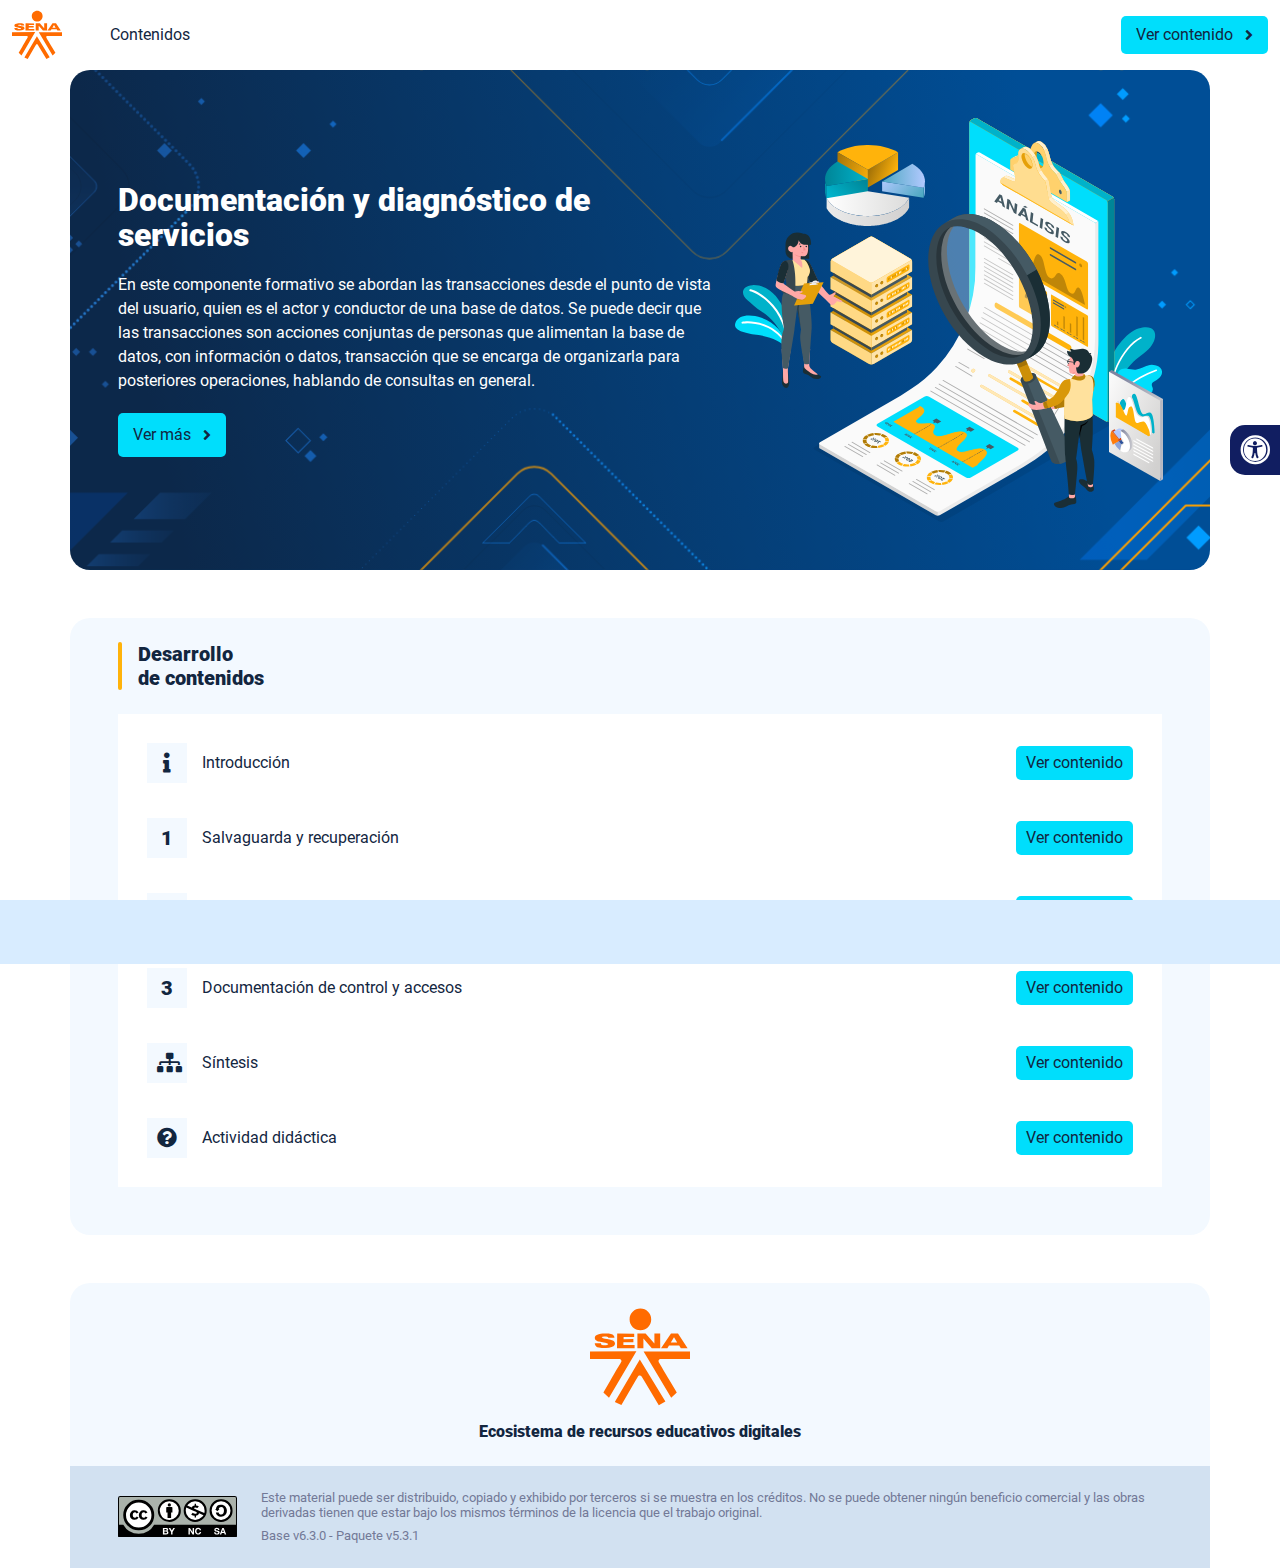
<file: index.html>
<!DOCTYPE html><html lang=""><head><meta charset="utf-8"><meta http-equiv="X-UA-Compatible" content="IE=edge"><meta name="viewport" content="width=device-width,initial-scale=1"><link rel="icon" href="favicon.ico"><title>Documentación y diagnóstico de servicios</title><link href="css/chunk-0c047e41.3babef71.css" rel="prefetch"><link href="css/chunk-25b302c8.3babef71.css" rel="prefetch"><link href="css/chunk-26fc7596.3babef71.css" rel="prefetch"><link href="css/chunk-2d2747e2.3babef71.css" rel="prefetch"><link href="css/chunk-32334cb6.3babef71.css" rel="prefetch"><link href="css/chunk-3c57cd7b.3babef71.css" rel="prefetch"><link href="css/chunk-4f2d402a.3babef71.css" rel="prefetch"><link href="css/chunk-4fde0a08.14d1f3e8.css" rel="prefetch"><link href="css/chunk-515a8379.dd308272.css" rel="prefetch"><link href="css/chunk-59974754.af616fd6.css" rel="prefetch"><link href="css/chunk-6e1e538a.126808df.css" rel="prefetch"><link href="css/chunk-766a929b.06dc82b5.css" rel="prefetch"><link href="css/chunk-f2df7d2c.3babef71.css" rel="prefetch"><link href="css/comple.073c659d.css" rel="prefetch"><link href="css/creditos.8dda0041.css" rel="prefetch"><link href="css/glosario.4d2c9b9c.css" rel="prefetch"><link href="css/referencias.ae084480.css" rel="prefetch"><link href="js/actividad.93eba647.js" rel="prefetch"><link href="js/chunk-0206bfa0.7eb1678d.js" rel="prefetch"><link href="js/chunk-0c047e41.da2700f5.js" rel="prefetch"><link href="js/chunk-13a6037e.b9b550ab.js" rel="prefetch"><link href="js/chunk-18f95272.d078ffd9.js" rel="prefetch"><link href="js/chunk-25b302c8.7e764b51.js" rel="prefetch"><link href="js/chunk-26fc7596.0223e8d0.js" rel="prefetch"><link href="js/chunk-2c06842c.ae56870c.js" rel="prefetch"><link href="js/chunk-2d0e96ec.e2ca181d.js" rel="prefetch"><link href="js/chunk-2d208d90.760c08b7.js" rel="prefetch"><link href="js/chunk-2d21d0e2.bfeb6d2c.js" rel="prefetch"><link href="js/chunk-2d22c123.a644a972.js" rel="prefetch"><link href="js/chunk-2d2747e2.013e6804.js" rel="prefetch"><link href="js/chunk-2e80bb9a.24a52a86.js" rel="prefetch"><link href="js/chunk-319206de.4c787e88.js" rel="prefetch"><link href="js/chunk-32334cb6.38590270.js" rel="prefetch"><link href="js/chunk-3c57cd7b.e27cc4b3.js" rel="prefetch"><link href="js/chunk-3d6834f6.4cbf1975.js" rel="prefetch"><link href="js/chunk-4cdd78c0.49699030.js" rel="prefetch"><link href="js/chunk-4f2d402a.301ae45e.js" rel="prefetch"><link href="js/chunk-4fde0a08.7c15f751.js" rel="prefetch"><link href="js/chunk-515a8379.37cc02fe.js" rel="prefetch"><link href="js/chunk-53ccb27e.98af84a3.js" rel="prefetch"><link href="js/chunk-55d286b8.1e2df45a.js" rel="prefetch"><link href="js/chunk-59974754.6385320f.js" rel="prefetch"><link href="js/chunk-6e1e538a.c4319b8c.js" rel="prefetch"><link href="js/chunk-766a929b.1ad13c3d.js" rel="prefetch"><link href="js/chunk-c796899c.cca6ec61.js" rel="prefetch"><link href="js/chunk-e8a7823a.9f284bb7.js" rel="prefetch"><link href="js/chunk-f2df7d2c.de9c9556.js" rel="prefetch"><link href="js/chunk-fde47172.cdad90b9.js" rel="prefetch"><link href="js/comple.010e0c5b.js" rel="prefetch"><link href="js/creditos.82550b37.js" rel="prefetch"><link href="js/glosario.056b0f66.js" rel="prefetch"><link href="js/intro.9e419f39.js" rel="prefetch"><link href="js/referencias.171d63e5.js" rel="prefetch"><link href="js/sintesis.f38ba5ea.js" rel="prefetch"><link href="js/tema1.87ff42d3.js" rel="prefetch"><link href="js/tema2.11060413.js" rel="prefetch"><link href="js/tema3.7f68035e.js" rel="prefetch"><link href="css/app.6075c6a6.css" rel="preload" as="style"><link href="css/chunk-vendors.a80feb01.css" rel="preload" as="style"><link href="js/app.d9f16084.js" rel="preload" as="script"><link href="js/chunk-vendors.4404021e.js" rel="preload" as="script"><link href="css/chunk-vendors.a80feb01.css" rel="stylesheet"><link href="css/app.6075c6a6.css" rel="stylesheet"></head><body><noscript><strong>We're sorry but Documentación y diagnóstico de servicios doesn't work properly without JavaScript enabled. Please enable it to continue.</strong></noscript><div id="app"></div><script src="js/chunk-vendors.4404021e.js"></script><script src="js/app.d9f16084.js"></script></body></html>
</file>
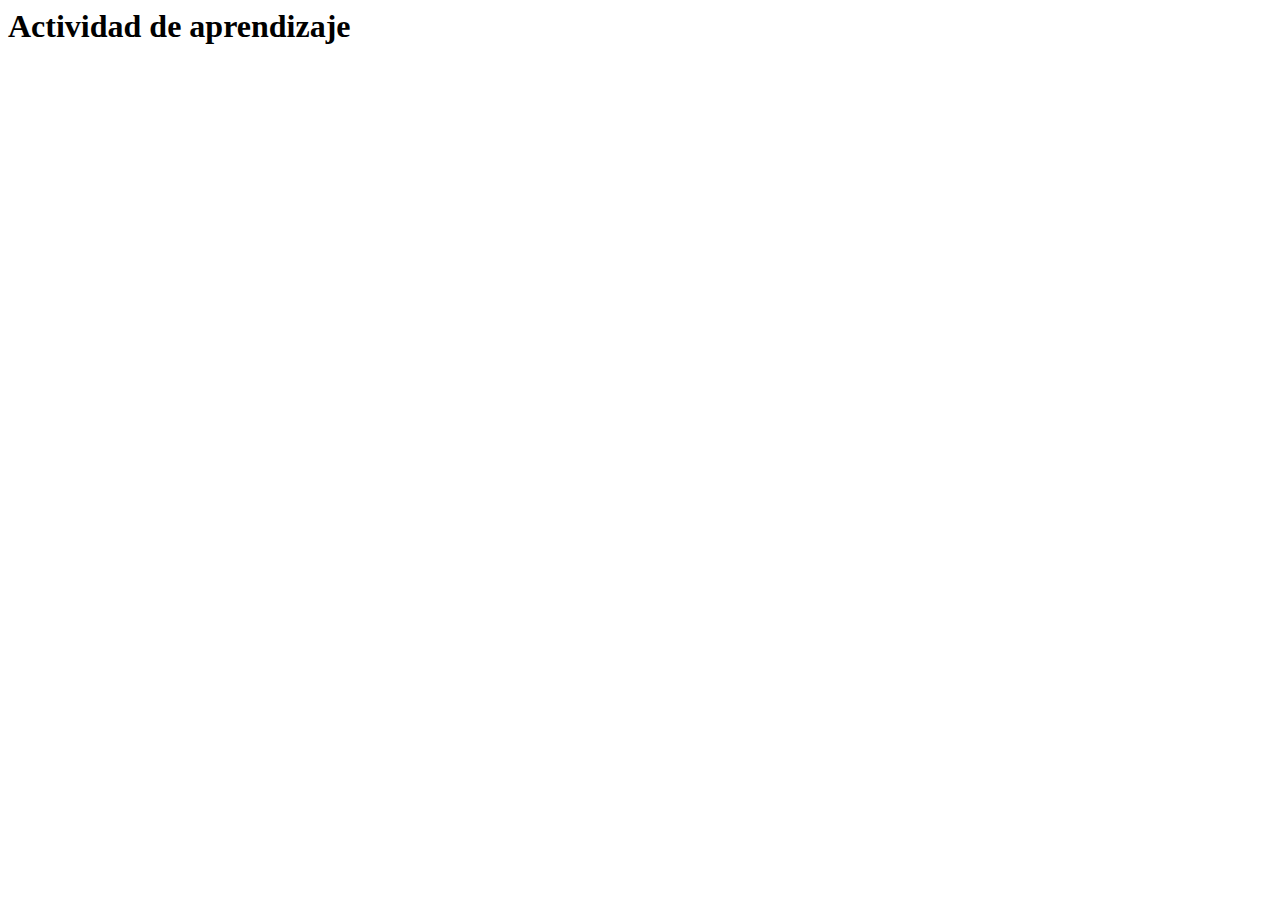
<file: actividades/actividad.html>
<html lang="en">
<head>
  <meta charset="UTF-8">
  <meta http-equiv="X-UA-Compatible" content="IE=edge">
  <meta name="viewport" content="width=device-width, initial-scale=1.0">
  <title>Actividad de aprendizaje</title>
</head>
<body>
  <h1>Actividad de aprendizaje</h1>
</body>
</html>
</file>
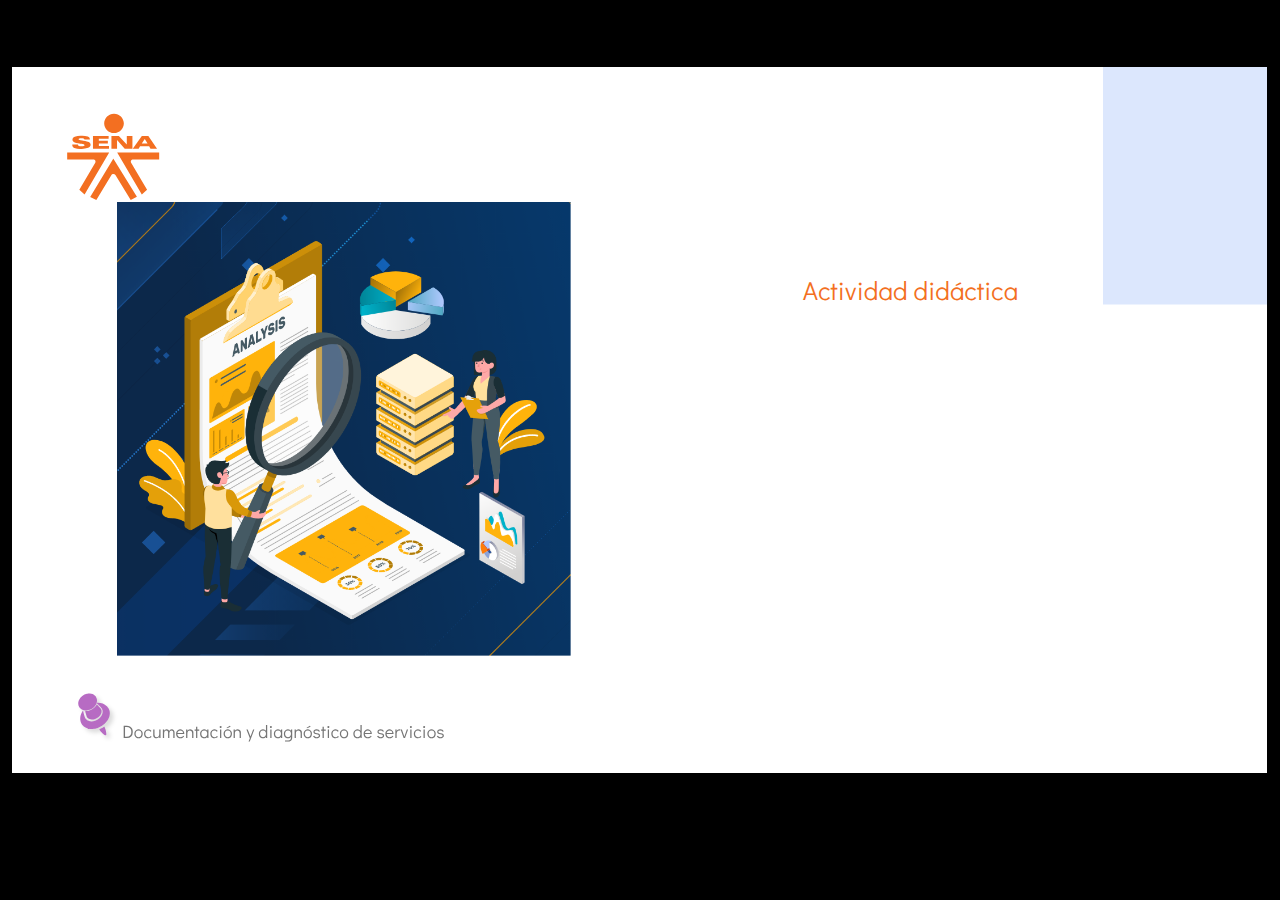
<file: actividades/story.html>
﻿<!doctype html>
<html lang="es">
<head>
  <meta charset="utf-8">
  <!-- Creado con Storyline 360 - http://www.articulate.com  -->
  <!-- version: 3.68.28887.0 -->
  <title>CF04_228130Actividad_did&#225;cticacf0f-v</title>
  <meta http-equiv="x-ua-compatible" content="IE=edge"/>
  <meta name="viewport" content="width=device-width,initial-scale=1,user-scalable=no,shrink-to-fit=no,minimal-ui"/>
  <meta name="apple-mobile-web-app-capable" content="yes"/>
  <style>
    html, body { height: 100%; padding: 0; margin: 0 }
    #app { height: 100%; width: 100%; }
  </style>

  <script>
    window.DS = {};
    window.globals = {
      DATA_PATH_BASE: '',
      HAS_FRAME: true,
      HAS_SLIDE: true,

      lmsPresent: false,
      tinCanPresent: false,
      cmi5Present: false,
      aoSupport: false,
      scale: 'show all',
      captureRc: false,
      browserSize: 'optimal',
      bgColor: '#000000',
      features: 'AccessibleVideo,FullScreenToggle,InsertSvgPicture,LayerPresentAsDialog,MultipleQuizTracking,QuestionCorrectVariable,UpdatedThemeEditor',
      themeName: 'classic',
      preloaderColor: '#FFFFFF',
      suppressAnalytics: false,
      productChannel: 'stable',
      publishSource: 'storyline',
      aid: 'aid|4e7b806c-d595-4a58-ba69-3a0a437a7a04',
      cid: '2f270df3-4ec2-4e1b-82a8-09c2ec26bdc4',
      playerVersion: '3.68.28887.0',
      publishTimestamp: '2022-11-30T15:17:01.0687153Z',
      maxIosVideoElements: 10,
      connectionSettings: { },

      
      parseParams: function(qs) {
        if (window.globals.parsedParams != null) {
          return window.globals.parsedParams;
        }
        qs = (qs || window.location.search.substr(1)).split('+').join(' ');
        var params = {},
            tokens,
            re = /[?&]?([^=]+)=([^&]*)/g;

        while (tokens = re.exec(qs)) {
          params[decodeURIComponent(tokens[1]).trim()] =
            decodeURIComponent(tokens[2]).trim();
        }
        window.globals.parsedParams = params;
        return params;
      }

    };
  </script>
  <script>
    var isIe11 = ('ActiveXObject' in window || window.MSBlobBuilder != null)
      && window.msCrypto != null && !window.ActiveXObject;
    if (isIe11) {
      window.globals.unsupportedBrowser = true;
      document.write(atob('[base64]'));
    }
  </script>
  
  <script>window.THREE = { };</script>
  
</head>
<body style="background: #000000" class="cs-HTML theme-classic">
  <!-- 360 -->
  <script>!function(e){var i=/iPhone/i,o=/iPod/i,n=/iPad/i,t=/(?=.*\bAndroid\b)(?=.*\bMobile\b)/i,d=/Android/i,s=/(?=.*\bAndroid\b)(?=.*\bSD4930UR\b)/i,b=/(?=.*\bAndroid\b)(?=.*\b(?:KFOT|KFTT|KFJWI|KFJWA|KFSOWI|KFTHWI|KFTHWA|KFAPWI|KFAPWA|KFARWI|KFASWI|KFSAWI|KFSAWA)\b)/i,r=/IEMobile/i,h=/(?=.*\bWindows\b)(?=.*\bARM\b)/i,a=/BlackBerry/i,l=/BB10/i,p=/Opera Mini/i,f=/(CriOS|Chrome)(?=.*\bMobile\b)/i,u=/(?=.*\bFirefox\b)(?=.*\bMobile\b)/i,c=new RegExp("(?:Nexus 7|BNTV250|Kindle Fire|Silk|GT-P1000)","i"),w=function(e,i){return e.test(i)},A=function(e){var A=e||navigator.userAgent,v=A.split("[FBAN");if(void 0!==v[1]&&(A=v[0]),this.apple={phone:w(i,A),ipod:w(o,A),tablet:!w(i,A)&&w(n,A),device:w(i,A)||w(o,A)||w(n,A)},this.amazon={phone:w(s,A),tablet:!w(s,A)&&w(b,A),device:w(s,A)||w(b,A)},this.android={phone:w(s,A)||w(t,A),tablet:!w(s,A)&&!w(t,A)&&(w(b,A)||w(d,A)),device:w(s,A)||w(b,A)||w(t,A)||w(d,A)},this.windows={phone:w(r,A),tablet:w(h,A),device:w(r,A)||w(h,A)},this.other={blackberry:w(a,A),blackberry10:w(l,A),opera:w(p,A),firefox:w(u,A),chrome:w(f,A),device:w(a,A)||w(l,A)||w(p,A)||w(u,A)||w(f,A)},this.seven_inch=w(c,A),this.any=this.apple.device||this.android.device||this.windows.device||this.other.device||this.seven_inch,this.phone=this.apple.phone||this.android.phone||this.windows.phone,this.tablet=this.apple.tablet||this.android.tablet||this.windows.tablet,"undefined"==typeof window)return this},v=function(){var e=new A;return e.Class=A,e};"undefined"!=typeof module&&module.exports&&"undefined"==typeof window?module.exports=A:"undefined"!=typeof module&&module.exports&&"undefined"!=typeof window?module.exports=v():"function"==typeof define&&define.amd?define("isMobile",[],e.isMobile=v()):e.isMobile=v()}(this);
    window.isMobile.apple.tablet = window.isMobile.apple.tablet ||
      (navigator.platform === 'MacIntel' && navigator.maxTouchPoints > 1);
    window.isMobile.apple.device = window.isMobile.apple.device || window.isMobile.apple.tablet;
    window.isMobile.tablet = window.isMobile.tablet || window.isMobile.apple.tablet;
    window.isMobile.any = window.isMobile.any || window.isMobile.apple.tablet;
  </script>

  <div id="focus-sink" tabindex="-1"></div>

  <div id="preso"></div>
  <script>
    (function() {

      var classTypes = [ 'desktop', 'mobile', 'phone', 'tablet' ];

      var addDeviceClasses = function(prefix, testObj) {
        var curr, i;
        for (i = 0; i < classTypes.length; i++) {
          curr = classTypes[i];
          if (testObj[curr]) {
            document.body.classList.add(prefix + curr);
          }
        }
      };

      var params = window.globals.parseParams(),
          isDevicePreview = params.devicepreview === '1',
          isPhoneOverride = params.deviceType === 'phone' || (isDevicePreview && params.phone == '1'),
          isTabletOverride = (params.deviceType === 'tablet' || isDevicePreview) && !isPhoneOverride,
          isMobileOverride = isPhoneOverride || isTabletOverride;

      var deviceView = {
        desktop: !window.isMobile.any && !isMobileOverride,
        mobile: window.isMobile.any || isMobileOverride,
        phone: isPhoneOverride || (window.isMobile.phone && !isTabletOverride),
        tablet: isTabletOverride || window.isMobile.tablet
      };

      window.globals.deviceView = deviceView;
      window.isMobile.desktop = !window.isMobile.any;
      window.isMobile.mobile = window.isMobile.any;

      addDeviceClasses('view-', deviceView);

    })();
  </script>
  
  <script src='story_content/user.js' type=text/javascript></script>
  <div class="slide-loader"></div>

  <script>
    if (window.globals.deviceView.isMobile) { var doc = document, loader = doc.body.querySelector('.slide-loader'); [ 1, 2, 3 ].forEach(function(n) { var d = doc.createElement('div'); d.style.backgroundColor = window.globals.preloaderColor; d.classList.add('mobile-loader-dot'); d.classList.add('dot' + n); loader.appendChild(d); }); }
  </script>

  <div class="mobile-load-title-overlay" style="display: none">
    <div class="mobile-load-title">CF04_228130Actividad_did&#225;cticacf0f-v</div>
  </div>

  <div class="mobile-chrome-warning"></div>

  
<style>
  .warn-connection-dialog {
    display: none;
    background: transparent;
    pointer-events: none;
    position: fixed;
    left: 0;
    top: 0;
    width: 100%;
    height: 100%;
    z-index: 999;
  }

  .warn-connection-content {
    border-radius: 4px;
    background: white;
    border: 1px solid #E7E7E7;
    color: #333333;
    box-shadow: 0 2px 4px rgba(0, 0, 0, 0.25);
    transition: all 150ms ease-out;
    position: absolute;
    white-space: nowrap;
  }

  .view-phone.is-landscape .warn-connection-content {
    left: 23px;
    bottom: 23px;
  }

  .view-tablet.is-landscape .warn-connection-content {
    left: 50%;
    top: 20px;
    transform: translateX(-50%);
  }

  .is-portrait .warn-connection-content {
    transform: translate(-50%, calc(-100% - 15px));
  }

  .warn-connection-content p {
    display: inline-block;
    margin: 0 8px 0 0;
    line-height: 33px;
    font-size: 11px;
  }

  .warn-connection-content svg {
    position: relative;
    vertical-align: middle;
    margin: 0 2px 2px 8px;
  }

  .view-desktop .warn-connection-content {
    left: 1.5em;
    bottom: 1.5em;
  }

  .view-desktop .warn-connection-content p {
    font-size: 1.1em;
  }

  .is-offline .warn-connection-dialog {
    display: block;
  }

  .is-offline .cs-panel * {
    pointer-events: none !important;
  }

  .is-offline .cs-panel {
    pointer-events: all !important;
  }

  .is-offline #nav-controls * {
    pointer-events: none !important;
  }

  .is-offline #nav-controls {
    pointer-events: all !important;
  }
</style>

<div class="warn-connection-dialog">
  <div class="warn-connection-content">
    <svg width="17" height="15" viewBox="0 0 17 15" xmlns="http://www.w3.org/2000/svg">
      <path fill="#8F0000" stroke="white" d="M16.07,12.98 L15.88,12.23 L9.51,1.21 C8.97,0.26,7.6,0.26,7.06,1.21 L0.69,12.23 C0.15,13.16,0.81,14.36,1.91,14.36 H14.65 C15.47,14.36,16.05,13.7,16.07,12.98 Z"/>
      <path fill="white" stroke="white" d="M8.58,5.5 C8.35,5.28,8.5,5.35,8.21,5.32 C8.09,5.35,7.97,5.49,7.96,5.67 C7.97,5.79,7.98,5.92,7.98,6.04 L7.98,6.04 C7.99,6.17,8,6.31,8.01,6.43 L8.01,6.44 C8.03,6.92,8.06,7.41,8.09,7.9 L8.09,7.9 C8.12,8.39,8.14,8.88,8.17,9.37 C8.17,9.39,8.18,9.42,8.2,9.44 C8.23,9.46,8.25,9.47,8.28,9.47 C8.31,9.47,8.34,9.46,8.35,9.44 C8.37,9.43,8.38,9.4,8.39,9.35 L8.39,9.34 C8.39,9.24,8.4,9.15,8.4,9.05 L8.4,9.05 C8.41,8.96,8.41,8.86,8.42,8.75 C8.43,8.44,8.45,8.12,8.47,7.81 L8.47,7.81 C8.49,7.49,8.51,7.18,8.53,6.87 C8.55,6.46,8.56,6.05,8.59,5.64 L8.6,5.62 C8.6,5.57,8.59,5.53,8.58,5.5 L8.21,5.32 Z"/>
      <circle fill="white" stroke="white" cx="8.3" cy="11.35" r="0.3"/>
    </svg>
    <p>You are offline. Trying to reconnect...</p>
  </div>
</div>

<script>
  (function() {
    window.DS.connection = {
      warningShown: false,
      assets: {},
      loadingAssetGroup: false,
      retryDelay: 500
    };

    // @TODO this is POC code and can be cleaned up a bit more if we move forward
    // with the feature



    // The `window.globals.features` variable must be set in `webpack.dev.config` when testing locally - it is not enough
    // to have it in the data - but it must be set there as well.
    var useConnectionMessages = window.AbortController != null &&
      window.location.protocol != 'file:' &&
      window.globals.features.indexOf('ConnectionMessages') != -1;

    window.DS.connection.useConnectionMessages = useConnectionMessages

    var assetCount = 0;
    var checkLoadedId;
    var connectionSettings = window.globals.connectionSettings;

    if (useConnectionMessages && connectionSettings != null) {
      var contentEl = document.querySelector('.warn-connection-content');
      var messageEl = contentEl.querySelector('p')

      if (connectionSettings.useDarkTheme) {
        contentEl.style.borderColor = '#BABBBA';
        contentEl.style.backgroundColor = '#282828';
        contentEl.style.color = '#FFFFFF';
      }

      if (connectionSettings.message != null) {
        messageEl.textContent = window.decodeURIComponent(connectionSettings.message);
      }
    }

    function checkAssetsReady() {
      for (var i in DS.connection.assets) {
        if (!DS.connection.assets[i].success) {
          return false;
        }
      }
      return true;
    }

    function stopAssetGroup() {
      if (!useConnectionMessages) { return; }

      assetCount = 0;

      DS.connection.oldAssetGroup = DS.connection.assets;
      DS.connection.assets = {};
      DS.connection.loadingAssetGroup = false;
      clearInterval(checkLoadedId);
    }

    function startAssetGroup() {
      if (!useConnectionMessages) { return; }
      var ticks = 0;
      clearInterval(checkLoadedId);
      checkLoadedId = setInterval(function() {
        var loaded = 0;
        if (assetCount === 0 && loaded === 0) {
          clearInterval(checkLoadedId);
          return;
        }

        for (var i in DS.connection.assets) {
          if (DS.connection.assets[i].success) {
            loaded++;
          }
        }

        if (assetCount === loaded && checkAssetsReady()) {
          for (var i in DS.connection.assets) {
            if (DS.connection.assets[i].action) {
              DS.connection.assets[i].action();
            }
          }
          hideWarning();
          stopAssetGroup();
        }
      }, 100)
    }

    function requiredAsset(url, action, retry, type) {
      if (!useConnectionMessages) { return; }
      if (DS.connection.assets[url]) { return; }

      DS.connection.assets[url] = {
        success: false, action: action, retry: retry, type: type
      };
      assetCount = Object.keys(DS.connection.assets).length;
      if (!DS.connection.loadingAssetGroup) {
        startAssetGroup();
      }
      DS.connection.loadingAssetGroup = true;
    }

    function assetLoaded(url) {
      if (!useConnectionMessages) { return; }
      if (DS.connection.assets[url]) {
        DS.connection.assets[url].success = true;
      }
    }

    function assetFailed(url) {
      if (!useConnectionMessages) { return; }
      if (!DS.connection.assets[url]) {
        if (/\.js$/.test(url)) {
          setTimeout(function() {
            if (DS.connection.lastSlideLoaded != null) {
              DS.connection.lastSlideLoaded();
            }
          }, DS.connection.retryDelay);
        }
        return;
      }
      if (!DS.connection.warningShown) { showWarning(); }
      if (DS.connection.assets[url].retry) {
        setTimeout(function() {
          if (!DS.connection.assets[url].success) {
            DS.connection.assets[url].retry()
          }
        }, DS.connection.retryDelay);
      }
    }

    function hideWarning() {
      document.body.classList.remove('is-offline');
      DS.connection.warningShown = false;
    }
    DS.connection.hideWarning = hideWarning

    function showWarning(btn) {
      document.body.classList.add('is-offline')
      DS.connection.warningShown = true;
      updateWarningPosition();
    }

    function updateWarningPosition() {
      if (!DS.connection.warningShown) {
        return;
      }

      var isPortrait = document.body.classList.contains('is-portrait');
      var warningEl = document.querySelector('.warn-connection-content');

      if (isPortrait) {
        var slide = document.querySelector('.primary-slide');
        var slideRect = slide.getBoundingClientRect();

        warningEl.style.top = `${slideRect.top}px`
        warningEl.style.left = `${slideRect.left + slideRect.width / 2}px`
      } else {
        warningEl.style.top = null;
        warningEl.style.left = null;
      }

      window.requestAnimationFrame(updateWarningPosition);
    }

    // these will all be noops if the feature flag isn't set in
    // the data and `window.globals.features`
    DS.connection.requiredAsset = requiredAsset;
    DS.connection.assetLoaded = assetLoaded;
    DS.connection.assetFailed = assetFailed;
    DS.connection.stopAssetGroup = stopAssetGroup;
    DS.connection.startAssetGroup = startAssetGroup;
  })();
</script>


  <script>
    
    if (window.autoSpider && window.vInterfaceObject) {
      document.querySelector('.mobile-load-title-overlay').style.display = 'none';
    }
  </script>

  

  <link rel="stylesheet" href="html5/data/css/output.min.css" data-noprefix/>
</body>
<script src="html5/lib/scripts/bootstrapper.min.js"></script>
</html>
</file>
<file: css/chunk-0c047e41.3babef71.css>
.actividad[data-v-22adfd6b]{background-color:#f2f2f2}.horizontal-scroll__wrapper[data-v-22adfd6b]{overflow:hidden}.horizontal-scroll[data-v-22adfd6b]{display:flex;transition:transform .5s ease-in-out;align-items:center;flex-wrap:nowrap}.horizontal-scroll[data-v-22adfd6b]:not(.row){width:100%}.horizontal-scroll--item-fw[data-v-22adfd6b]>div{flex-grow:0;flex-shrink:0;width:100%;margin:0!important}
</file>
<file: css/chunk-25b302c8.3babef71.css>
.actividad[data-v-22adfd6b]{background-color:#f2f2f2}.horizontal-scroll__wrapper[data-v-22adfd6b]{overflow:hidden}.horizontal-scroll[data-v-22adfd6b]{display:flex;transition:transform .5s ease-in-out;align-items:center;flex-wrap:nowrap}.horizontal-scroll[data-v-22adfd6b]:not(.row){width:100%}.horizontal-scroll--item-fw[data-v-22adfd6b]>div{flex-grow:0;flex-shrink:0;width:100%;margin:0!important}
</file>
<file: css/chunk-26fc7596.3babef71.css>
.actividad[data-v-22adfd6b]{background-color:#f2f2f2}.horizontal-scroll__wrapper[data-v-22adfd6b]{overflow:hidden}.horizontal-scroll[data-v-22adfd6b]{display:flex;transition:transform .5s ease-in-out;align-items:center;flex-wrap:nowrap}.horizontal-scroll[data-v-22adfd6b]:not(.row){width:100%}.horizontal-scroll--item-fw[data-v-22adfd6b]>div{flex-grow:0;flex-shrink:0;width:100%;margin:0!important}
</file>
<file: css/chunk-2d2747e2.3babef71.css>
.actividad[data-v-22adfd6b]{background-color:#f2f2f2}.horizontal-scroll__wrapper[data-v-22adfd6b]{overflow:hidden}.horizontal-scroll[data-v-22adfd6b]{display:flex;transition:transform .5s ease-in-out;align-items:center;flex-wrap:nowrap}.horizontal-scroll[data-v-22adfd6b]:not(.row){width:100%}.horizontal-scroll--item-fw[data-v-22adfd6b]>div{flex-grow:0;flex-shrink:0;width:100%;margin:0!important}
</file>
<file: css/chunk-32334cb6.3babef71.css>
.actividad[data-v-22adfd6b]{background-color:#f2f2f2}.horizontal-scroll__wrapper[data-v-22adfd6b]{overflow:hidden}.horizontal-scroll[data-v-22adfd6b]{display:flex;transition:transform .5s ease-in-out;align-items:center;flex-wrap:nowrap}.horizontal-scroll[data-v-22adfd6b]:not(.row){width:100%}.horizontal-scroll--item-fw[data-v-22adfd6b]>div{flex-grow:0;flex-shrink:0;width:100%;margin:0!important}
</file>
<file: css/chunk-3c57cd7b.3babef71.css>
.actividad[data-v-22adfd6b]{background-color:#f2f2f2}.horizontal-scroll__wrapper[data-v-22adfd6b]{overflow:hidden}.horizontal-scroll[data-v-22adfd6b]{display:flex;transition:transform .5s ease-in-out;align-items:center;flex-wrap:nowrap}.horizontal-scroll[data-v-22adfd6b]:not(.row){width:100%}.horizontal-scroll--item-fw[data-v-22adfd6b]>div{flex-grow:0;flex-shrink:0;width:100%;margin:0!important}
</file>
<file: css/chunk-4f2d402a.3babef71.css>
.actividad[data-v-22adfd6b]{background-color:#f2f2f2}.horizontal-scroll__wrapper[data-v-22adfd6b]{overflow:hidden}.horizontal-scroll[data-v-22adfd6b]{display:flex;transition:transform .5s ease-in-out;align-items:center;flex-wrap:nowrap}.horizontal-scroll[data-v-22adfd6b]:not(.row){width:100%}.horizontal-scroll--item-fw[data-v-22adfd6b]>div{flex-grow:0;flex-shrink:0;width:100%;margin:0!important}
</file>
<file: css/chunk-4fde0a08.14d1f3e8.css>
.actividad[data-v-a108b06a]{background-color:#f2f2f2}.header[data-v-a108b06a]{position:sticky;top:0;padding-top:10px;padding-bottom:10px;background-color:#fff;z-index:10010;line-height:1.1em}.header__logo[data-v-a108b06a]{width:50px}@media (max-width:576px){.header__componente-formativo[data-v-a108b06a]{font-size:.8em}}.header__menu[data-v-a108b06a]{cursor:pointer}.header__menu span[data-v-a108b06a]{font-size:.7em;display:block;line-height:1em;text-align:center;color:#111e61}.header__menu__btn[data-v-a108b06a]{width:30px;height:30px;position:relative;margin-bottom:4px}.header__menu__btn .line-1[data-v-a108b06a],.header__menu__btn .line-2[data-v-a108b06a],.header__menu__btn .line-3[data-v-a108b06a]{height:4px;width:30px;background-color:#111e61;transform-origin:center center;position:absolute;left:0;border-radius:2px}.header__menu__btn .line-1[data-v-a108b06a]{top:4px;-webkit-animation:line-1-inactive-data-v-a108b06a .5s ease-in-out forwards;animation:line-1-inactive-data-v-a108b06a .5s ease-in-out forwards}.header__menu__btn .line-2[data-v-a108b06a]{top:13px;-webkit-animation:line-2-inactive-data-v-a108b06a .5s ease-in-out forwards;animation:line-2-inactive-data-v-a108b06a .5s ease-in-out forwards}.header__menu__btn .line-3[data-v-a108b06a]{top:22px;-webkit-animation:line-3-inactive-data-v-a108b06a .5s ease-in-out forwards;animation:line-3-inactive-data-v-a108b06a .5s ease-in-out forwards}.header__menu__btn[data-v-a108b06a]:hover{cursor:pointer}.header__menu__btn--open .line-1[data-v-a108b06a]{-webkit-animation:line-1-active-data-v-a108b06a .5s ease-in-out forwards;animation:line-1-active-data-v-a108b06a .5s ease-in-out forwards}.header__menu__btn--open .line-2[data-v-a108b06a]{-webkit-animation:line-2-active-data-v-a108b06a .5s ease-in-out forwards;animation:line-2-active-data-v-a108b06a .5s ease-in-out forwards}.header__menu__btn--open .line-3[data-v-a108b06a]{-webkit-animation:line-3-active-data-v-a108b06a .5s ease-in-out forwards;animation:line-3-active-data-v-a108b06a .5s ease-in-out forwards}@-webkit-keyframes line-1-active-data-v-a108b06a{0%{transform:translate(0) rotate(0)}50%{transform:translateY(9px) rotate(0)}to{transform:translateY(9px) rotate(45deg)}}@keyframes line-1-active-data-v-a108b06a{0%{transform:translate(0) rotate(0)}50%{transform:translateY(9px) rotate(0)}to{transform:translateY(9px) rotate(45deg)}}@-webkit-keyframes line-2-active-data-v-a108b06a{0%{transform:scale(1)}to{transform:scale(0)}}@keyframes line-2-active-data-v-a108b06a{0%{transform:scale(1)}to{transform:scale(0)}}@-webkit-keyframes line-3-active-data-v-a108b06a{0%{transform:translate(0) rotate(0)}50%{transform:translateY(-9px) rotate(0)}to{transform:translateY(-9px) rotate(-45deg)}}@keyframes line-3-active-data-v-a108b06a{0%{transform:translate(0) rotate(0)}50%{transform:translateY(-9px) rotate(0)}to{transform:translateY(-9px) rotate(-45deg)}}@-webkit-keyframes line-1-inactive-data-v-a108b06a{0%{transform:translateY(9px) rotate(45deg)}50%{transform:translateY(9px) rotate(0)}to{transform:translate(0) rotate(0)}}@keyframes line-1-inactive-data-v-a108b06a{0%{transform:translateY(9px) rotate(45deg)}50%{transform:translateY(9px) rotate(0)}to{transform:translate(0) rotate(0)}}@-webkit-keyframes line-2-inactive-data-v-a108b06a{0%{transform:scale(0)}to{transform:scale(1)}}@keyframes line-2-inactive-data-v-a108b06a{0%{transform:scale(0)}to{transform:scale(1)}}@-webkit-keyframes line-3-inactive-data-v-a108b06a{0%{transform:translateY(-9px) rotate(-45deg)}50%{transform:translateY(-9px) rotate(0)}to{transform:translate(0) rotate(0)}}@keyframes line-3-inactive-data-v-a108b06a{0%{transform:translateY(-9px) rotate(-45deg)}50%{transform:translateY(-9px) rotate(0)}to{transform:translate(0) rotate(0)}}
</file>
<file: css/chunk-515a8379.dd308272.css>
.actividad{background-color:#f2f2f2}.banner-interno{position:relative}.banner-interno__fondo{position:absolute;top:0;bottom:-50px;left:0;right:0;background-color:#084a93;background-size:cover;background-position:50%}.banner-interno__titulo{display:flex;align-items:center}.banner-interno__titulo__icono{display:block;width:32px;height:32px;border-radius:50%;background-color:#fff;position:relative}.banner-interno__titulo__icono i{color:#084a93;position:absolute;left:50%;top:50%;transform:translate(-50%,-50%)}.banner-interno__titulo h1,.banner-interno__titulo h2,.banner-interno__titulo h3,.banner-interno__titulo h4,.banner-interno__titulo h5,.banner-interno__titulo h6{color:#fff;line-height:1.1em}
</file>
<file: css/chunk-59974754.af616fd6.css>
.actividad{background-color:#f2f2f2}.aside-menu{position:sticky;top:70px;flex:0 0 0;width:0;min-height:calc(100vh - 70px);max-height:calc(100vh - 70px);background-color:#f3f9ff;transition:flex .5s ease-in-out,width .5s ease-in-out;overflow-x:hidden;z-index:100001}.aside-menu a{color:#111e61}.aside-menu--open{flex:0 0 300px;width:300px}.aside-menu__content{width:300px;display:flex;flex-direction:column;justify-content:space-between;min-height:calc(100vh - 70px);max-height:calc(100vh - 70px);border-right:1px solid #d8ecff}@media (max-height:800px){.aside-menu__content{min-height:800px;max-height:800px;overflow-y:auto}}.aside-menu__header{padding:10px;text-align:center;background-color:#d8ecff}.aside-menu__header h4{margin:0}.aside-menu__menu{overflow-y:auto;flex-grow:1;list-style:none;padding-left:0;margin-bottom:0}.aside-menu__menu__item--active .aside-menu__menu__item__lnk,.aside-menu__menu__item--active .aside-menu__sec-menu__item__lnk{background-color:#d8ecff;font-weight:700}.aside-menu__menu__item--sub-menu:hover,.aside-menu__menu__item:hover,.aside-menu__sec-menu__item:hover{background-color:#d8ecff}.aside-menu__menu__item--sub-menu{padding-left:10px}.aside-menu__menu__item--sub-menu--active .aside-menu__menu__item__lnk,.aside-menu__menu__item--sub-menu--active .aside-menu__sec-menu__item__lnk{background-color:#d8ecff;font-weight:700;position:relative}.aside-menu__menu__item--sub-menu--active .aside-menu__menu__item__lnk:before,.aside-menu__menu__item--sub-menu--active .aside-menu__sec-menu__item__lnk:before{content:"";display:block;position:absolute;left:0;bottom:0;top:0;width:4px;border-radius:2px;background-color:#ffb30b}.aside-menu__menu__item__lnk,.aside-menu__sec-menu__item__lnk{display:flex;align-items:center;padding:10px 15px;line-height:1.1em}.aside-menu__menu__item__lnk i,.aside-menu__menu__item__lnk span,.aside-menu__sec-menu__item__lnk i,.aside-menu__sec-menu__item__lnk span{margin-right:10px}.aside-menu__menu__item__lnk i:last-child,.aside-menu__menu__item__lnk span:last-child,.aside-menu__sec-menu__item__lnk i:last-child,.aside-menu__sec-menu__item__lnk span:last-child{margin-right:0}.aside-menu__sec-menu{background-color:#d8ecff;padding:10px 0;flex-shrink:0;margin-bottom:0}.aside-menu__sec-menu__item{padding:10px 15px}.aside-menu__sec-menu__item__lnk{padding:0;border-radius:1em}.aside-menu__sec-menu__item__lnk i{display:block;width:2em;height:2em;padding:.5em 0;text-align:center;background-color:#fff;border-radius:50%}.aside-menu__sec-menu__item__lnk:hover{background-color:#fff}@media (max-width:992px){.aside-menu{position:fixed;top:70px}}@media (max-width:576px){.aside-menu__sec-menu{padding-bottom:110px}}
</file>
<file: css/chunk-6e1e538a.126808df.css>
.actividad[data-v-4f6b7c58]{background-color:#f2f2f2}.accesibilidad[data-v-4f6b7c58]{position:fixed;right:0;top:50vh;height:50px;background-color:#111e61;border-top-left-radius:15px;border-bottom-left-radius:15px;transform:translateY(-50%) translateX(100%) translateX(-50px);overflow:hidden;transition:transform .3s ease-in-out,height .3s ease-in-out}.accesibilidad[data-v-4f6b7c58]:hover{transform:translateY(-50%) translateX(0);height:12.75rem}.accesibilidad [data-v-4f6b7c58]{color:#fff}.accesibilidad__menu__content .accesibilidad__menu__item[data-v-4f6b7c58]{cursor:pointer}.accesibilidad__menu__content .accesibilidad__menu__item[data-v-4f6b7c58]:hover{background-color:#273685}.accesibilidad__menu__content .accesibilidad__menu__item[data-v-4f6b7c58]:last-child{border:none}.accesibilidad__menu__item[data-v-4f6b7c58]{display:flex;align-items:center;padding:10px;border-bottom:1px solid #273685;line-height:1em;-webkit-user-select:none;-moz-user-select:none;-ms-user-select:none;user-select:none}.accesibilidad__menu i[data-v-4f6b7c58]{font-size:30px;font-style:normal;margin-right:10px;line-height:1em}.accesibilidad__menu img[data-v-4f6b7c58]{width:30px;margin-right:10px}
</file>
<file: css/chunk-766a929b.06dc82b5.css>
.actividad{background-color:#f2f2f2}.barra-avance{display:flex;align-items:center;justify-content:space-between;position:fixed;bottom:0;left:0;width:100%;padding:10px;background-color:#d8ecff;transition:transform .5s ease-in-out;z-index:100000}.barra-avance__barra{margin:0 20px;flex:1;position:relative;max-width:800px}.barra-avance__barra--amarilla,.barra-avance__barra--blanca{height:4px}.barra-avance__barra--amarilla:after,.barra-avance__barra--amarilla:before,.barra-avance__barra--blanca:after,.barra-avance__barra--blanca:before{content:"";display:block;width:10px;height:10px;border-radius:50%;position:absolute;top:50%}.barra-avance__barra--amarilla:before,.barra-avance__barra--blanca:before{left:0;transform:translate(-50%,-50%)}.barra-avance__barra--amarilla:after,.barra-avance__barra--blanca:after{right:0;transform:translate(50%,-50%)}.barra-avance__barra--blanca,.barra-avance__barra--blanca:after,.barra-avance__barra--blanca:before{background-color:#fff}.barra-avance__barra--amarilla{position:absolute;width:100%;top:0;background-color:#00defc}.barra-avance__barra--amarilla:after,.barra-avance__barra--amarilla:before{background-color:#00defc}.barra-avance__boton--regresar{background-color:#b0c0d2}.barra-avance__boton--regresar span{color:#111e61!important}.barra-avance__boton--disable{opacity:0;pointer-events:none}.barra-avance--open{transform:translateY(0)}.barra-avance--close{transform:translateY(100%)}
</file>
<file: css/chunk-f2df7d2c.3babef71.css>
.actividad[data-v-22adfd6b]{background-color:#f2f2f2}.horizontal-scroll__wrapper[data-v-22adfd6b]{overflow:hidden}.horizontal-scroll[data-v-22adfd6b]{display:flex;transition:transform .5s ease-in-out;align-items:center;flex-wrap:nowrap}.horizontal-scroll[data-v-22adfd6b]:not(.row){width:100%}.horizontal-scroll--item-fw[data-v-22adfd6b]>div{flex-grow:0;flex-shrink:0;width:100%;margin:0!important}
</file>
<file: css/comple.073c659d.css>
.banner-interno{position:relative}.banner-interno__fondo{position:absolute;top:0;bottom:-50px;left:0;right:0;background-color:#084a93;background-size:cover;background-position:50%}.banner-interno__titulo{display:flex;align-items:center}.banner-interno__titulo__icono{display:block;width:32px;height:32px;border-radius:50%;background-color:#fff;position:relative}.banner-interno__titulo__icono i{color:#084a93;position:absolute;left:50%;top:50%;transform:translate(-50%,-50%)}.banner-interno__titulo h1,.banner-interno__titulo h2,.banner-interno__titulo h3,.banner-interno__titulo h4,.banner-interno__titulo h5,.banner-interno__titulo h6{color:#fff;line-height:1.1em}.actividad{background-color:#f2f2f2}.complementario__enlaces{display:flex;justify-content:center;flex-wrap:wrap}.complementario__enlaces a{margin:0 5px}.complementario__btn{font-size:1.5em;line-height:1em}table{width:calc(100% - 1px);min-width:800px}table thead{background-color:#d8ecff}table thead th{border-color:#d8ecff}table td,table th{padding:25px 20px;text-align:center}
</file>
<file: css/creditos.8dda0041.css>
.banner-interno{position:relative}.banner-interno__fondo{position:absolute;top:0;bottom:-50px;left:0;right:0;background-color:#084a93;background-size:cover;background-position:50%}.banner-interno__titulo{display:flex;align-items:center}.banner-interno__titulo__icono{display:block;width:32px;height:32px;border-radius:50%;background-color:#fff;position:relative}.banner-interno__titulo__icono i{color:#084a93;position:absolute;left:50%;top:50%;transform:translate(-50%,-50%)}.banner-interno__titulo h1,.banner-interno__titulo h2,.banner-interno__titulo h3,.banner-interno__titulo h4,.banner-interno__titulo h5,.banner-interno__titulo h6{color:#fff;line-height:1.1em}.actividad{background-color:#f2f2f2}.creditos-vista .tarjeta.credito{background-color:#d2e1f1}.creditos{color:#727997;overflow-x:auto}.creditos__item{min-width:490px}.creditos p{line-height:1.3em;margin-bottom:0;color:#727997}.creditos__titulo{font-weight:700;background-color:#d2e1f1;padding:5px 10px;border-top-radius:5px;border-top-left-radius:5px;border-top-right-radius:5px}.creditos table td,.creditos table th{border-color:#d2e1f1}
</file>
<file: css/glosario.4d2c9b9c.css>
.banner-interno{position:relative}.banner-interno__fondo{position:absolute;top:0;bottom:-50px;left:0;right:0;background-color:#084a93;background-size:cover;background-position:50%}.banner-interno__titulo{display:flex;align-items:center}.banner-interno__titulo__icono{display:block;width:32px;height:32px;border-radius:50%;background-color:#fff;position:relative}.banner-interno__titulo__icono i{color:#084a93;position:absolute;left:50%;top:50%;transform:translate(-50%,-50%)}.banner-interno__titulo h1,.banner-interno__titulo h2,.banner-interno__titulo h3,.banner-interno__titulo h4,.banner-interno__titulo h5,.banner-interno__titulo h6{color:#fff;line-height:1.1em}.actividad{background-color:#f2f2f2}.glosario__letra-item{display:flex}.glosario__letra-item__texto{padding-top:5px}.glosario__letra-item__letra__icono{width:32px;height:32px;position:relative;line-height:1em;border-radius:50%;background-color:#d2e1f1}.glosario__letra-item__letra__icono span{position:absolute;left:50%;top:50%;transform:translate(-50%,-50%);font-size:1.1em;font-weight:900}
</file>
<file: css/referencias.ae084480.css>
.banner-interno{position:relative}.banner-interno__fondo{position:absolute;top:0;bottom:-50px;left:0;right:0;background-color:#084a93;background-size:cover;background-position:50%}.banner-interno__titulo{display:flex;align-items:center}.banner-interno__titulo__icono{display:block;width:32px;height:32px;border-radius:50%;background-color:#fff;position:relative}.banner-interno__titulo__icono i{color:#084a93;position:absolute;left:50%;top:50%;transform:translate(-50%,-50%)}.banner-interno__titulo h1,.banner-interno__titulo h2,.banner-interno__titulo h3,.banner-interno__titulo h4,.banner-interno__titulo h5,.banner-interno__titulo h6{color:#fff;line-height:1.1em}.actividad{background-color:#f2f2f2}.referencias__item:last-child hr{display:none}.referencias__item a{color:#2196f3;text-decoration:underline;overflow-wrap:break-word}
</file>
<file: css/app.6075c6a6.css>
*,:after,:before{box-sizing:inherit}html{height:100%;line-height:1.15;box-sizing:border-box;-webkit-font-smoothing:antialiased;-moz-osx-font-smoothing:grayscale;-webkit-text-size-adjust:100%;-ms-text-size-adjust:100%;text-rendering:optimizeLegibility}a,abbr,acronym,address,applet,article,aside,audio,b,big,blockquote,body,canvas,caption,center,cite,code,dd,del,details,dfn,div,dl,dt,em,embed,fieldset,figcaption,figure,footer,form,h1,h2,h3,h4,h5,h6,header,hgroup,html,i,iframe,img,ins,kbd,label,legend,li,mark,menu,nav,object,ol,output,p,pre,q,ruby,s,samp,section,small,span,strike,strong,sub,summary,sup,table,tbody,td,tfoot,th,thead,time,tr,tt,u,ul,var,video{margin:0;padding:0;border:0;outline:0;background:transparent;vertical-align:baseline}article,aside,details,figcaption,figure,footer,header,main,menu,nav,section,summary{display:block}[hidden],template{display:none}hr{box-sizing:content-box;height:0;border-bottom:1px solid #e8e8e8;border-left:0;border-right:0;border-top:0;margin:1.5em 0;overflow:visible}[hidden]{display:none}a{font-family:Roboto,sans-serif;font-size:1em;font-weight:400;text-decoration:none;color:#12263f;background-color:transparent;transition:all .15s ease-in-out;-webkit-text-decoration-skip:objects}a:active,a:hover{outline-width:0}a:active,a:focus,a:hover{color:#000}[type=button],[type=reset],[type=submit],button{-webkit-appearance:none;-moz-appearance:none;appearance:none;cursor:pointer;display:inline-block;vertical-align:middle;border:0;border-radius:5px;color:#12263f;background-color:#00defc;font-family:Roboto,sans-serif;font-weight:400;font-size:1em;-webkit-font-smoothing:antialiased;line-height:1em;white-space:nowrap;text-decoration:none;text-transform:none;padding:.75em 1.5em;margin:0;-webkit-user-select:none;-moz-user-select:none;-ms-user-select:none;user-select:none;overflow:visible;transition:background-color .15s ease-in-out}[type=button]:focus,[type=button]:hover,[type=reset]:focus,[type=reset]:hover,[type=submit]:focus,[type=submit]:hover,button:focus,button:hover{background-color:#00defc;color:#12263f}[type=button]:disabled,[type=reset]:disabled,[type=submit]:disabled,button:disabled{cursor:not-allowed;opacity:.5}[type=button]:disabled:hover,[type=reset]:disabled:hover,[type=submit]:disabled:hover,button:disabled:hover{background-color:#00defc}input,select,textarea{margin:0;display:block;font-family:Roboto,sans-serif;font-size:16px}input{overflow:visible}[type=color],[type=date],[type=datetime-local],[type=datetime],[type=email],[type=month],[type=number],[type=password],[type=search],[type=tel],[type=text],[type=time],[type=url],[type=week],input:not([type]),select,select[multiple],textarea{background-color:#fff;border:1px solid #e8e8e8;border-radius:5px;box-shadow:inset 0 1px 3px rgba(0,0,0,.06);box-sizing:inherit;margin-bottom:.75em;padding:.5em;transition:border-color .15s ease-in-out;width:100%}[type=color]:hover,[type=date]:hover,[type=datetime-local]:hover,[type=datetime]:hover,[type=email]:hover,[type=month]:hover,[type=number]:hover,[type=password]:hover,[type=search]:hover,[type=tel]:hover,[type=text]:hover,[type=time]:hover,[type=url]:hover,[type=week]:hover,input:not([type]):hover,select:hover,select[multiple]:hover,textarea:hover{border-color:shade(#e8e8e8,20%)}[type=color]:focus,[type=date]:focus,[type=datetime-local]:focus,[type=datetime]:focus,[type=email]:focus,[type=month]:focus,[type=number]:focus,[type=password]:focus,[type=search]:focus,[type=tel]:focus,[type=text]:focus,[type=time]:focus,[type=url]:focus,[type=week]:focus,input:not([type]):focus,select:focus,select[multiple]:focus,textarea:focus{border-color:#ffb30b;box-shadow:inset 0 1px 3px rgba(0,0,0,.06),0 0 5px rgba(7,62,123,.7);outline:none}[type=color]:disabled,[type=date]:disabled,[type=datetime-local]:disabled,[type=datetime]:disabled,[type=email]:disabled,[type=month]:disabled,[type=number]:disabled,[type=password]:disabled,[type=search]:disabled,[type=tel]:disabled,[type=text]:disabled,[type=time]:disabled,[type=url]:disabled,[type=week]:disabled,input:not([type]):disabled,select:disabled,select[multiple]:disabled,textarea:disabled{background-color:shade(#fff,5%);cursor:not-allowed}[type=color]:disabled:hover,[type=date]:disabled:hover,[type=datetime-local]:disabled:hover,[type=datetime]:disabled:hover,[type=email]:disabled:hover,[type=month]:disabled:hover,[type=number]:disabled:hover,[type=password]:disabled:hover,[type=search]:disabled:hover,[type=tel]:disabled:hover,[type=text]:disabled:hover,[type=time]:disabled:hover,[type=url]:disabled:hover,[type=week]:disabled:hover,input:not([type]):disabled:hover,select:disabled:hover,select[multiple]:disabled:hover,textarea:disabled:hover{border:1px solid #e8e8e8}select{text-transform:none;max-width:100%;border-radius:5px}::-webkit-file-upload-button{background-color:#00defc;border:none;cursor:pointer;color:#12263f;border-radius:5px;padding:.75em 1.5em}::-webkit-file-upload-button:hover{background-color:#00defc}optgroup{font-weight:700}fieldset{border:1px solid #e8e8e8;background-color:transparent;padding:1.5em;-webkit-margin-start:0;-webkit-margin-end:0;-webkit-padding-before:1.5em;-webkit-padding-start:1.5em;-webkit-padding-end:1.5em;-webkit-padding-after:1.5em}legend{box-sizing:border-box;color:inherit;display:table;max-width:100%;padding:0;white-space:normal;font-weight:600;-webkit-padding-start:0;-webkit-padding-end:0}label,legend{margin-bottom:.375em}label{display:block;font-size:1em;font-family:Roboto,sans-serif;font-weight:900}textarea{overflow:auto;resize:vertical}[type=checkbox],[type=radio]{box-sizing:border-box;padding:0;display:inline;margin-right:.375em}[type=number]::-webkit-inner-spin-button,[type=number]::-webkit-outer-spin-button{height:auto}[type=search]{-webkit-appearance:textfield;outline-offset:-2px}[type=search]::-webkit-search-cancel-button,[type=search]::-webkit-search-decoration{-webkit-appearance:none;-moz-appearance:none}::-moz-placeholder{color:#999}:-ms-input-placeholder{color:#999}::placeholder{color:#999}::-webkit-file-upload-button{-webkit-appearance:button;-moz-appearance:button;font:inherit}[type=file]{margin-bottom:.75em;width:100%}[type=button],[type=reset],[type=submit],button{-webkit-appearance:button}[type=button]::-moz-focus-inner,[type=reset]::-moz-focus-inner,[type=submit]::-moz-focus-inner,button::-moz-focus-inner{border-style:none;padding:0}[type=button]:-moz-focusring,[type=reset]:-moz-focusring,[type=submit]:-moz-focusring,button:-moz-focusring{outline:1px dotted ButtonText}progress{vertical-align:baseline}ol,ul{list-style:none;margin-bottom:1em}dt{font-weight:700}figure,img,picture,svg{margin:0;width:100%;max-width:100%}figcaption{display:block;background-color:#e8e8e8;padding:.75em 1.5em;font-size:.8em;font-weight:700}img,svg{display:block;border-style:none}svg:not(:root){overflow:hidden}audio,canvas,progress,video{display:inline-block}audio:not([controls]){display:none;height:0}template{display:none}table{border-collapse:collapse;border-spacing:0;table-layout:fixed;width:100%}td,th,tr{vertical-align:middle}td,th{border:1px solid #e8e8e8;padding:.75em}th{font-size:.875em;line-height:1.2}td{line-height:1.5}body{font-size:16px;font-weight:400;line-height:1.5}body,h1,h2,h3,h4,h5,h6{color:#12263f;font-family:Roboto,sans-serif}h1,h2,h3,h4,h5,h6{font-weight:900;line-height:1.2;margin:0 0 .75em}h1{font-size:2em}h2{font-size:1.5em}h3{font-size:1.25em}h4{font-size:1.125em}h5{font-size:1em}h6{font-size:.875em}p{font-family:Roboto,sans-serif;font-size:1em;font-weight:400;line-height:1.5;color:#12263f;margin-bottom:1em}b,strong{font-weight:700}dfn,em,i{font-style:italic}br{line-height:2em}u{text-decoration:underline}code,kbd,pre,samp{color:#727997;font-family:Lucida Console,Courier New,monospace;font-size:1em}sub,sup{font-size:75%;line-height:0;position:relative;vertical-align:baseline}sub{bottom:-.25em}sup{top:-.5em}small{font-size:80%}mark{background-color:#ffeb3b;color:#000}abbr[title]{border-bottom:none;text-decoration:underline;-webkit-text-decoration:underline dotted;text-decoration:underline dotted}blockquote,q{quotes:none}::selection{background:#2196f3!important;color:#fff!important;text-shadow:none}::-moz-selection{background:#2196f3!important;color:#fff!important;text-shadow:none}img::selection{background:transparent}img::-moz-selection{background:transparent}body{-webkit-tap-highlight-color:#2196F3!important}details,menu{display:block}summary{display:list-item}@media print{*,:after,:before,:first-letter,:first-line{background:transparent!important;color:#000!important;box-shadow:none!important;text-shadow:none!important}a,a:visited{text-decoration:underline}a[href]:after{content:" (" attr(href) ")"}a abbr[title]:after{content:" (" attr(title) ")"}a[href^="#"]:after,a[href^="javascript:"]:after{content:""}blockquote,pre{border:1px solid #999;page-break-inside:avoid}thead{display:table-header-group}img,tr{page-break-inside:avoid}img{max-width:100%!important}h2,h3,p{orphans:3;widows:3}h2,h3{page-break-after:avoid}}[data-aos][data-aos][data-aos-duration="50"],body[data-aos-duration="50"] [data-aos]{transition-duration:50ms}[data-aos][data-aos][data-aos-delay="50"],body[data-aos-delay="50"] [data-aos]{transition-delay:0s}[data-aos][data-aos][data-aos-delay="50"].aos-animate,body[data-aos-delay="50"] [data-aos].aos-animate{transition-delay:50ms}[data-aos][data-aos][data-aos-duration="100"],body[data-aos-duration="100"] [data-aos]{transition-duration:.1s}[data-aos][data-aos][data-aos-delay="100"],body[data-aos-delay="100"] [data-aos]{transition-delay:0s}[data-aos][data-aos][data-aos-delay="100"].aos-animate,body[data-aos-delay="100"] [data-aos].aos-animate{transition-delay:.1s}[data-aos][data-aos][data-aos-duration="150"],body[data-aos-duration="150"] [data-aos]{transition-duration:.15s}[data-aos][data-aos][data-aos-delay="150"],body[data-aos-delay="150"] [data-aos]{transition-delay:0s}[data-aos][data-aos][data-aos-delay="150"].aos-animate,body[data-aos-delay="150"] [data-aos].aos-animate{transition-delay:.15s}[data-aos][data-aos][data-aos-duration="200"],body[data-aos-duration="200"] [data-aos]{transition-duration:.2s}[data-aos][data-aos][data-aos-delay="200"],body[data-aos-delay="200"] [data-aos]{transition-delay:0s}[data-aos][data-aos][data-aos-delay="200"].aos-animate,body[data-aos-delay="200"] [data-aos].aos-animate{transition-delay:.2s}[data-aos][data-aos][data-aos-duration="250"],body[data-aos-duration="250"] [data-aos]{transition-duration:.25s}[data-aos][data-aos][data-aos-delay="250"],body[data-aos-delay="250"] [data-aos]{transition-delay:0s}[data-aos][data-aos][data-aos-delay="250"].aos-animate,body[data-aos-delay="250"] [data-aos].aos-animate{transition-delay:.25s}[data-aos][data-aos][data-aos-duration="300"],body[data-aos-duration="300"] [data-aos]{transition-duration:.3s}[data-aos][data-aos][data-aos-delay="300"],body[data-aos-delay="300"] [data-aos]{transition-delay:0s}[data-aos][data-aos][data-aos-delay="300"].aos-animate,body[data-aos-delay="300"] [data-aos].aos-animate{transition-delay:.3s}[data-aos][data-aos][data-aos-duration="350"],body[data-aos-duration="350"] [data-aos]{transition-duration:.35s}[data-aos][data-aos][data-aos-delay="350"],body[data-aos-delay="350"] [data-aos]{transition-delay:0s}[data-aos][data-aos][data-aos-delay="350"].aos-animate,body[data-aos-delay="350"] [data-aos].aos-animate{transition-delay:.35s}[data-aos][data-aos][data-aos-duration="400"],body[data-aos-duration="400"] [data-aos]{transition-duration:.4s}[data-aos][data-aos][data-aos-delay="400"],body[data-aos-delay="400"] [data-aos]{transition-delay:0s}[data-aos][data-aos][data-aos-delay="400"].aos-animate,body[data-aos-delay="400"] [data-aos].aos-animate{transition-delay:.4s}[data-aos][data-aos][data-aos-duration="450"],body[data-aos-duration="450"] [data-aos]{transition-duration:.45s}[data-aos][data-aos][data-aos-delay="450"],body[data-aos-delay="450"] [data-aos]{transition-delay:0s}[data-aos][data-aos][data-aos-delay="450"].aos-animate,body[data-aos-delay="450"] [data-aos].aos-animate{transition-delay:.45s}[data-aos][data-aos][data-aos-duration="500"],body[data-aos-duration="500"] [data-aos]{transition-duration:.5s}[data-aos][data-aos][data-aos-delay="500"],body[data-aos-delay="500"] [data-aos]{transition-delay:0s}[data-aos][data-aos][data-aos-delay="500"].aos-animate,body[data-aos-delay="500"] [data-aos].aos-animate{transition-delay:.5s}[data-aos][data-aos][data-aos-duration="550"],body[data-aos-duration="550"] [data-aos]{transition-duration:.55s}[data-aos][data-aos][data-aos-delay="550"],body[data-aos-delay="550"] [data-aos]{transition-delay:0s}[data-aos][data-aos][data-aos-delay="550"].aos-animate,body[data-aos-delay="550"] [data-aos].aos-animate{transition-delay:.55s}[data-aos][data-aos][data-aos-duration="600"],body[data-aos-duration="600"] [data-aos]{transition-duration:.6s}[data-aos][data-aos][data-aos-delay="600"],body[data-aos-delay="600"] [data-aos]{transition-delay:0s}[data-aos][data-aos][data-aos-delay="600"].aos-animate,body[data-aos-delay="600"] [data-aos].aos-animate{transition-delay:.6s}[data-aos][data-aos][data-aos-duration="650"],body[data-aos-duration="650"] [data-aos]{transition-duration:.65s}[data-aos][data-aos][data-aos-delay="650"],body[data-aos-delay="650"] [data-aos]{transition-delay:0s}[data-aos][data-aos][data-aos-delay="650"].aos-animate,body[data-aos-delay="650"] [data-aos].aos-animate{transition-delay:.65s}[data-aos][data-aos][data-aos-duration="700"],body[data-aos-duration="700"] [data-aos]{transition-duration:.7s}[data-aos][data-aos][data-aos-delay="700"],body[data-aos-delay="700"] [data-aos]{transition-delay:0s}[data-aos][data-aos][data-aos-delay="700"].aos-animate,body[data-aos-delay="700"] [data-aos].aos-animate{transition-delay:.7s}[data-aos][data-aos][data-aos-duration="750"],body[data-aos-duration="750"] [data-aos]{transition-duration:.75s}[data-aos][data-aos][data-aos-delay="750"],body[data-aos-delay="750"] [data-aos]{transition-delay:0s}[data-aos][data-aos][data-aos-delay="750"].aos-animate,body[data-aos-delay="750"] [data-aos].aos-animate{transition-delay:.75s}[data-aos][data-aos][data-aos-duration="800"],body[data-aos-duration="800"] [data-aos]{transition-duration:.8s}[data-aos][data-aos][data-aos-delay="800"],body[data-aos-delay="800"] [data-aos]{transition-delay:0s}[data-aos][data-aos][data-aos-delay="800"].aos-animate,body[data-aos-delay="800"] [data-aos].aos-animate{transition-delay:.8s}[data-aos][data-aos][data-aos-duration="850"],body[data-aos-duration="850"] [data-aos]{transition-duration:.85s}[data-aos][data-aos][data-aos-delay="850"],body[data-aos-delay="850"] [data-aos]{transition-delay:0s}[data-aos][data-aos][data-aos-delay="850"].aos-animate,body[data-aos-delay="850"] [data-aos].aos-animate{transition-delay:.85s}[data-aos][data-aos][data-aos-duration="900"],body[data-aos-duration="900"] [data-aos]{transition-duration:.9s}[data-aos][data-aos][data-aos-delay="900"],body[data-aos-delay="900"] [data-aos]{transition-delay:0s}[data-aos][data-aos][data-aos-delay="900"].aos-animate,body[data-aos-delay="900"] [data-aos].aos-animate{transition-delay:.9s}[data-aos][data-aos][data-aos-duration="950"],body[data-aos-duration="950"] [data-aos]{transition-duration:.95s}[data-aos][data-aos][data-aos-delay="950"],body[data-aos-delay="950"] [data-aos]{transition-delay:0s}[data-aos][data-aos][data-aos-delay="950"].aos-animate,body[data-aos-delay="950"] [data-aos].aos-animate{transition-delay:.95s}[data-aos][data-aos][data-aos-duration="1000"],body[data-aos-duration="1000"] [data-aos]{transition-duration:1s}[data-aos][data-aos][data-aos-delay="1000"],body[data-aos-delay="1000"] [data-aos]{transition-delay:0s}[data-aos][data-aos][data-aos-delay="1000"].aos-animate,body[data-aos-delay="1000"] [data-aos].aos-animate{transition-delay:1s}[data-aos][data-aos][data-aos-duration="1050"],body[data-aos-duration="1050"] [data-aos]{transition-duration:1.05s}[data-aos][data-aos][data-aos-delay="1050"],body[data-aos-delay="1050"] [data-aos]{transition-delay:0s}[data-aos][data-aos][data-aos-delay="1050"].aos-animate,body[data-aos-delay="1050"] [data-aos].aos-animate{transition-delay:1.05s}[data-aos][data-aos][data-aos-duration="1100"],body[data-aos-duration="1100"] [data-aos]{transition-duration:1.1s}[data-aos][data-aos][data-aos-delay="1100"],body[data-aos-delay="1100"] [data-aos]{transition-delay:0s}[data-aos][data-aos][data-aos-delay="1100"].aos-animate,body[data-aos-delay="1100"] [data-aos].aos-animate{transition-delay:1.1s}[data-aos][data-aos][data-aos-duration="1150"],body[data-aos-duration="1150"] [data-aos]{transition-duration:1.15s}[data-aos][data-aos][data-aos-delay="1150"],body[data-aos-delay="1150"] [data-aos]{transition-delay:0s}[data-aos][data-aos][data-aos-delay="1150"].aos-animate,body[data-aos-delay="1150"] [data-aos].aos-animate{transition-delay:1.15s}[data-aos][data-aos][data-aos-duration="1200"],body[data-aos-duration="1200"] [data-aos]{transition-duration:1.2s}[data-aos][data-aos][data-aos-delay="1200"],body[data-aos-delay="1200"] [data-aos]{transition-delay:0s}[data-aos][data-aos][data-aos-delay="1200"].aos-animate,body[data-aos-delay="1200"] [data-aos].aos-animate{transition-delay:1.2s}[data-aos][data-aos][data-aos-duration="1250"],body[data-aos-duration="1250"] [data-aos]{transition-duration:1.25s}[data-aos][data-aos][data-aos-delay="1250"],body[data-aos-delay="1250"] [data-aos]{transition-delay:0s}[data-aos][data-aos][data-aos-delay="1250"].aos-animate,body[data-aos-delay="1250"] [data-aos].aos-animate{transition-delay:1.25s}[data-aos][data-aos][data-aos-duration="1300"],body[data-aos-duration="1300"] [data-aos]{transition-duration:1.3s}[data-aos][data-aos][data-aos-delay="1300"],body[data-aos-delay="1300"] [data-aos]{transition-delay:0s}[data-aos][data-aos][data-aos-delay="1300"].aos-animate,body[data-aos-delay="1300"] [data-aos].aos-animate{transition-delay:1.3s}[data-aos][data-aos][data-aos-duration="1350"],body[data-aos-duration="1350"] [data-aos]{transition-duration:1.35s}[data-aos][data-aos][data-aos-delay="1350"],body[data-aos-delay="1350"] [data-aos]{transition-delay:0s}[data-aos][data-aos][data-aos-delay="1350"].aos-animate,body[data-aos-delay="1350"] [data-aos].aos-animate{transition-delay:1.35s}[data-aos][data-aos][data-aos-duration="1400"],body[data-aos-duration="1400"] [data-aos]{transition-duration:1.4s}[data-aos][data-aos][data-aos-delay="1400"],body[data-aos-delay="1400"] [data-aos]{transition-delay:0s}[data-aos][data-aos][data-aos-delay="1400"].aos-animate,body[data-aos-delay="1400"] [data-aos].aos-animate{transition-delay:1.4s}[data-aos][data-aos][data-aos-duration="1450"],body[data-aos-duration="1450"] [data-aos]{transition-duration:1.45s}[data-aos][data-aos][data-aos-delay="1450"],body[data-aos-delay="1450"] [data-aos]{transition-delay:0s}[data-aos][data-aos][data-aos-delay="1450"].aos-animate,body[data-aos-delay="1450"] [data-aos].aos-animate{transition-delay:1.45s}[data-aos][data-aos][data-aos-duration="1500"],body[data-aos-duration="1500"] [data-aos]{transition-duration:1.5s}[data-aos][data-aos][data-aos-delay="1500"],body[data-aos-delay="1500"] [data-aos]{transition-delay:0s}[data-aos][data-aos][data-aos-delay="1500"].aos-animate,body[data-aos-delay="1500"] [data-aos].aos-animate{transition-delay:1.5s}[data-aos][data-aos][data-aos-duration="1550"],body[data-aos-duration="1550"] [data-aos]{transition-duration:1.55s}[data-aos][data-aos][data-aos-delay="1550"],body[data-aos-delay="1550"] [data-aos]{transition-delay:0s}[data-aos][data-aos][data-aos-delay="1550"].aos-animate,body[data-aos-delay="1550"] [data-aos].aos-animate{transition-delay:1.55s}[data-aos][data-aos][data-aos-duration="1600"],body[data-aos-duration="1600"] [data-aos]{transition-duration:1.6s}[data-aos][data-aos][data-aos-delay="1600"],body[data-aos-delay="1600"] [data-aos]{transition-delay:0s}[data-aos][data-aos][data-aos-delay="1600"].aos-animate,body[data-aos-delay="1600"] [data-aos].aos-animate{transition-delay:1.6s}[data-aos][data-aos][data-aos-duration="1650"],body[data-aos-duration="1650"] [data-aos]{transition-duration:1.65s}[data-aos][data-aos][data-aos-delay="1650"],body[data-aos-delay="1650"] [data-aos]{transition-delay:0s}[data-aos][data-aos][data-aos-delay="1650"].aos-animate,body[data-aos-delay="1650"] [data-aos].aos-animate{transition-delay:1.65s}[data-aos][data-aos][data-aos-duration="1700"],body[data-aos-duration="1700"] [data-aos]{transition-duration:1.7s}[data-aos][data-aos][data-aos-delay="1700"],body[data-aos-delay="1700"] [data-aos]{transition-delay:0s}[data-aos][data-aos][data-aos-delay="1700"].aos-animate,body[data-aos-delay="1700"] [data-aos].aos-animate{transition-delay:1.7s}[data-aos][data-aos][data-aos-duration="1750"],body[data-aos-duration="1750"] [data-aos]{transition-duration:1.75s}[data-aos][data-aos][data-aos-delay="1750"],body[data-aos-delay="1750"] [data-aos]{transition-delay:0s}[data-aos][data-aos][data-aos-delay="1750"].aos-animate,body[data-aos-delay="1750"] [data-aos].aos-animate{transition-delay:1.75s}[data-aos][data-aos][data-aos-duration="1800"],body[data-aos-duration="1800"] [data-aos]{transition-duration:1.8s}[data-aos][data-aos][data-aos-delay="1800"],body[data-aos-delay="1800"] [data-aos]{transition-delay:0s}[data-aos][data-aos][data-aos-delay="1800"].aos-animate,body[data-aos-delay="1800"] [data-aos].aos-animate{transition-delay:1.8s}[data-aos][data-aos][data-aos-duration="1850"],body[data-aos-duration="1850"] [data-aos]{transition-duration:1.85s}[data-aos][data-aos][data-aos-delay="1850"],body[data-aos-delay="1850"] [data-aos]{transition-delay:0s}[data-aos][data-aos][data-aos-delay="1850"].aos-animate,body[data-aos-delay="1850"] [data-aos].aos-animate{transition-delay:1.85s}[data-aos][data-aos][data-aos-duration="1900"],body[data-aos-duration="1900"] [data-aos]{transition-duration:1.9s}[data-aos][data-aos][data-aos-delay="1900"],body[data-aos-delay="1900"] [data-aos]{transition-delay:0s}[data-aos][data-aos][data-aos-delay="1900"].aos-animate,body[data-aos-delay="1900"] [data-aos].aos-animate{transition-delay:1.9s}[data-aos][data-aos][data-aos-duration="1950"],body[data-aos-duration="1950"] [data-aos]{transition-duration:1.95s}[data-aos][data-aos][data-aos-delay="1950"],body[data-aos-delay="1950"] [data-aos]{transition-delay:0s}[data-aos][data-aos][data-aos-delay="1950"].aos-animate,body[data-aos-delay="1950"] [data-aos].aos-animate{transition-delay:1.95s}[data-aos][data-aos][data-aos-duration="2000"],body[data-aos-duration="2000"] [data-aos]{transition-duration:2s}[data-aos][data-aos][data-aos-delay="2000"],body[data-aos-delay="2000"] [data-aos]{transition-delay:0s}[data-aos][data-aos][data-aos-delay="2000"].aos-animate,body[data-aos-delay="2000"] [data-aos].aos-animate{transition-delay:2s}[data-aos][data-aos][data-aos-duration="2050"],body[data-aos-duration="2050"] [data-aos]{transition-duration:2.05s}[data-aos][data-aos][data-aos-delay="2050"],body[data-aos-delay="2050"] [data-aos]{transition-delay:0s}[data-aos][data-aos][data-aos-delay="2050"].aos-animate,body[data-aos-delay="2050"] [data-aos].aos-animate{transition-delay:2.05s}[data-aos][data-aos][data-aos-duration="2100"],body[data-aos-duration="2100"] [data-aos]{transition-duration:2.1s}[data-aos][data-aos][data-aos-delay="2100"],body[data-aos-delay="2100"] [data-aos]{transition-delay:0s}[data-aos][data-aos][data-aos-delay="2100"].aos-animate,body[data-aos-delay="2100"] [data-aos].aos-animate{transition-delay:2.1s}[data-aos][data-aos][data-aos-duration="2150"],body[data-aos-duration="2150"] [data-aos]{transition-duration:2.15s}[data-aos][data-aos][data-aos-delay="2150"],body[data-aos-delay="2150"] [data-aos]{transition-delay:0s}[data-aos][data-aos][data-aos-delay="2150"].aos-animate,body[data-aos-delay="2150"] [data-aos].aos-animate{transition-delay:2.15s}[data-aos][data-aos][data-aos-duration="2200"],body[data-aos-duration="2200"] [data-aos]{transition-duration:2.2s}[data-aos][data-aos][data-aos-delay="2200"],body[data-aos-delay="2200"] [data-aos]{transition-delay:0s}[data-aos][data-aos][data-aos-delay="2200"].aos-animate,body[data-aos-delay="2200"] [data-aos].aos-animate{transition-delay:2.2s}[data-aos][data-aos][data-aos-duration="2250"],body[data-aos-duration="2250"] [data-aos]{transition-duration:2.25s}[data-aos][data-aos][data-aos-delay="2250"],body[data-aos-delay="2250"] [data-aos]{transition-delay:0s}[data-aos][data-aos][data-aos-delay="2250"].aos-animate,body[data-aos-delay="2250"] [data-aos].aos-animate{transition-delay:2.25s}[data-aos][data-aos][data-aos-duration="2300"],body[data-aos-duration="2300"] [data-aos]{transition-duration:2.3s}[data-aos][data-aos][data-aos-delay="2300"],body[data-aos-delay="2300"] [data-aos]{transition-delay:0s}[data-aos][data-aos][data-aos-delay="2300"].aos-animate,body[data-aos-delay="2300"] [data-aos].aos-animate{transition-delay:2.3s}[data-aos][data-aos][data-aos-duration="2350"],body[data-aos-duration="2350"] [data-aos]{transition-duration:2.35s}[data-aos][data-aos][data-aos-delay="2350"],body[data-aos-delay="2350"] [data-aos]{transition-delay:0s}[data-aos][data-aos][data-aos-delay="2350"].aos-animate,body[data-aos-delay="2350"] [data-aos].aos-animate{transition-delay:2.35s}[data-aos][data-aos][data-aos-duration="2400"],body[data-aos-duration="2400"] [data-aos]{transition-duration:2.4s}[data-aos][data-aos][data-aos-delay="2400"],body[data-aos-delay="2400"] [data-aos]{transition-delay:0s}[data-aos][data-aos][data-aos-delay="2400"].aos-animate,body[data-aos-delay="2400"] [data-aos].aos-animate{transition-delay:2.4s}[data-aos][data-aos][data-aos-duration="2450"],body[data-aos-duration="2450"] [data-aos]{transition-duration:2.45s}[data-aos][data-aos][data-aos-delay="2450"],body[data-aos-delay="2450"] [data-aos]{transition-delay:0s}[data-aos][data-aos][data-aos-delay="2450"].aos-animate,body[data-aos-delay="2450"] [data-aos].aos-animate{transition-delay:2.45s}[data-aos][data-aos][data-aos-duration="2500"],body[data-aos-duration="2500"] [data-aos]{transition-duration:2.5s}[data-aos][data-aos][data-aos-delay="2500"],body[data-aos-delay="2500"] [data-aos]{transition-delay:0s}[data-aos][data-aos][data-aos-delay="2500"].aos-animate,body[data-aos-delay="2500"] [data-aos].aos-animate{transition-delay:2.5s}[data-aos][data-aos][data-aos-duration="2550"],body[data-aos-duration="2550"] [data-aos]{transition-duration:2.55s}[data-aos][data-aos][data-aos-delay="2550"],body[data-aos-delay="2550"] [data-aos]{transition-delay:0s}[data-aos][data-aos][data-aos-delay="2550"].aos-animate,body[data-aos-delay="2550"] [data-aos].aos-animate{transition-delay:2.55s}[data-aos][data-aos][data-aos-duration="2600"],body[data-aos-duration="2600"] [data-aos]{transition-duration:2.6s}[data-aos][data-aos][data-aos-delay="2600"],body[data-aos-delay="2600"] [data-aos]{transition-delay:0s}[data-aos][data-aos][data-aos-delay="2600"].aos-animate,body[data-aos-delay="2600"] [data-aos].aos-animate{transition-delay:2.6s}[data-aos][data-aos][data-aos-duration="2650"],body[data-aos-duration="2650"] [data-aos]{transition-duration:2.65s}[data-aos][data-aos][data-aos-delay="2650"],body[data-aos-delay="2650"] [data-aos]{transition-delay:0s}[data-aos][data-aos][data-aos-delay="2650"].aos-animate,body[data-aos-delay="2650"] [data-aos].aos-animate{transition-delay:2.65s}[data-aos][data-aos][data-aos-duration="2700"],body[data-aos-duration="2700"] [data-aos]{transition-duration:2.7s}[data-aos][data-aos][data-aos-delay="2700"],body[data-aos-delay="2700"] [data-aos]{transition-delay:0s}[data-aos][data-aos][data-aos-delay="2700"].aos-animate,body[data-aos-delay="2700"] [data-aos].aos-animate{transition-delay:2.7s}[data-aos][data-aos][data-aos-duration="2750"],body[data-aos-duration="2750"] [data-aos]{transition-duration:2.75s}[data-aos][data-aos][data-aos-delay="2750"],body[data-aos-delay="2750"] [data-aos]{transition-delay:0s}[data-aos][data-aos][data-aos-delay="2750"].aos-animate,body[data-aos-delay="2750"] [data-aos].aos-animate{transition-delay:2.75s}[data-aos][data-aos][data-aos-duration="2800"],body[data-aos-duration="2800"] [data-aos]{transition-duration:2.8s}[data-aos][data-aos][data-aos-delay="2800"],body[data-aos-delay="2800"] [data-aos]{transition-delay:0s}[data-aos][data-aos][data-aos-delay="2800"].aos-animate,body[data-aos-delay="2800"] [data-aos].aos-animate{transition-delay:2.8s}[data-aos][data-aos][data-aos-duration="2850"],body[data-aos-duration="2850"] [data-aos]{transition-duration:2.85s}[data-aos][data-aos][data-aos-delay="2850"],body[data-aos-delay="2850"] [data-aos]{transition-delay:0s}[data-aos][data-aos][data-aos-delay="2850"].aos-animate,body[data-aos-delay="2850"] [data-aos].aos-animate{transition-delay:2.85s}[data-aos][data-aos][data-aos-duration="2900"],body[data-aos-duration="2900"] [data-aos]{transition-duration:2.9s}[data-aos][data-aos][data-aos-delay="2900"],body[data-aos-delay="2900"] [data-aos]{transition-delay:0s}[data-aos][data-aos][data-aos-delay="2900"].aos-animate,body[data-aos-delay="2900"] [data-aos].aos-animate{transition-delay:2.9s}[data-aos][data-aos][data-aos-duration="2950"],body[data-aos-duration="2950"] [data-aos]{transition-duration:2.95s}[data-aos][data-aos][data-aos-delay="2950"],body[data-aos-delay="2950"] [data-aos]{transition-delay:0s}[data-aos][data-aos][data-aos-delay="2950"].aos-animate,body[data-aos-delay="2950"] [data-aos].aos-animate{transition-delay:2.95s}[data-aos][data-aos][data-aos-duration="3000"],body[data-aos-duration="3000"] [data-aos]{transition-duration:3s}[data-aos][data-aos][data-aos-delay="3000"],body[data-aos-delay="3000"] [data-aos]{transition-delay:0s}[data-aos][data-aos][data-aos-delay="3000"].aos-animate,body[data-aos-delay="3000"] [data-aos].aos-animate{transition-delay:3s}[data-aos]{pointer-events:none}[data-aos].aos-animate{pointer-events:auto}[data-aos][data-aos][data-aos-easing=linear],body[data-aos-easing=linear] [data-aos]{transition-timing-function:cubic-bezier(.25,.25,.75,.75)}[data-aos][data-aos][data-aos-easing=ease],body[data-aos-easing=ease] [data-aos]{transition-timing-function:ease}[data-aos][data-aos][data-aos-easing=ease-in],body[data-aos-easing=ease-in] [data-aos]{transition-timing-function:ease-in}[data-aos][data-aos][data-aos-easing=ease-out],body[data-aos-easing=ease-out] [data-aos]{transition-timing-function:ease-out}[data-aos][data-aos][data-aos-easing=ease-in-out],body[data-aos-easing=ease-in-out] [data-aos]{transition-timing-function:ease-in-out}[data-aos][data-aos][data-aos-easing=ease-in-back],body[data-aos-easing=ease-in-back] [data-aos]{transition-timing-function:cubic-bezier(.6,-.28,.735,.045)}[data-aos][data-aos][data-aos-easing=ease-out-back],body[data-aos-easing=ease-out-back] [data-aos]{transition-timing-function:cubic-bezier(.175,.885,.32,1.275)}[data-aos][data-aos][data-aos-easing=ease-in-out-back],body[data-aos-easing=ease-in-out-back] [data-aos]{transition-timing-function:cubic-bezier(.68,-.55,.265,1.55)}[data-aos][data-aos][data-aos-easing=ease-in-sine],body[data-aos-easing=ease-in-sine] [data-aos]{transition-timing-function:cubic-bezier(.47,0,.745,.715)}[data-aos][data-aos][data-aos-easing=ease-out-sine],body[data-aos-easing=ease-out-sine] [data-aos]{transition-timing-function:cubic-bezier(.39,.575,.565,1)}[data-aos][data-aos][data-aos-easing=ease-in-out-sine],body[data-aos-easing=ease-in-out-sine] [data-aos]{transition-timing-function:cubic-bezier(.445,.05,.55,.95)}[data-aos][data-aos][data-aos-easing=ease-in-quad],body[data-aos-easing=ease-in-quad] [data-aos]{transition-timing-function:cubic-bezier(.55,.085,.68,.53)}[data-aos][data-aos][data-aos-easing=ease-out-quad],body[data-aos-easing=ease-out-quad] [data-aos]{transition-timing-function:cubic-bezier(.25,.46,.45,.94)}[data-aos][data-aos][data-aos-easing=ease-in-out-quad],body[data-aos-easing=ease-in-out-quad] [data-aos]{transition-timing-function:cubic-bezier(.455,.03,.515,.955)}[data-aos][data-aos][data-aos-easing=ease-in-cubic],body[data-aos-easing=ease-in-cubic] [data-aos]{transition-timing-function:cubic-bezier(.55,.085,.68,.53)}[data-aos][data-aos][data-aos-easing=ease-out-cubic],body[data-aos-easing=ease-out-cubic] [data-aos]{transition-timing-function:cubic-bezier(.25,.46,.45,.94)}[data-aos][data-aos][data-aos-easing=ease-in-out-cubic],body[data-aos-easing=ease-in-out-cubic] [data-aos]{transition-timing-function:cubic-bezier(.455,.03,.515,.955)}[data-aos][data-aos][data-aos-easing=ease-in-quart],body[data-aos-easing=ease-in-quart] [data-aos]{transition-timing-function:cubic-bezier(.55,.085,.68,.53)}[data-aos][data-aos][data-aos-easing=ease-out-quart],body[data-aos-easing=ease-out-quart] [data-aos]{transition-timing-function:cubic-bezier(.25,.46,.45,.94)}[data-aos][data-aos][data-aos-easing=ease-in-out-quart],body[data-aos-easing=ease-in-out-quart] [data-aos]{transition-timing-function:cubic-bezier(.455,.03,.515,.955)}@media screen{html:not(.no-js) [data-aos^=fade][data-aos^=fade]{opacity:0;transition-property:opacity,transform}html:not(.no-js) [data-aos^=fade][data-aos^=fade].aos-animate{opacity:1;transform:none}html:not(.no-js) [data-aos=fade-up]{transform:translate3d(0,100px,0)}html:not(.no-js) [data-aos=fade-down]{transform:translate3d(0,-100px,0)}html:not(.no-js) [data-aos=fade-right]{transform:translate3d(-100px,0,0)}html:not(.no-js) [data-aos=fade-left]{transform:translate3d(100px,0,0)}html:not(.no-js) [data-aos=fade-up-right]{transform:translate3d(-100px,100px,0)}html:not(.no-js) [data-aos=fade-up-left]{transform:translate3d(100px,100px,0)}html:not(.no-js) [data-aos=fade-down-right]{transform:translate3d(-100px,-100px,0)}html:not(.no-js) [data-aos=fade-down-left]{transform:translate3d(100px,-100px,0)}html:not(.no-js) [data-aos^=zoom][data-aos^=zoom]{opacity:0;transition-property:opacity,transform}html:not(.no-js) [data-aos^=zoom][data-aos^=zoom].aos-animate{opacity:1;transform:translateZ(0) scale(1)}html:not(.no-js) [data-aos=zoom-in]{transform:scale(.6)}html:not(.no-js) [data-aos=zoom-in-up]{transform:translate3d(0,100px,0) scale(.6)}html:not(.no-js) [data-aos=zoom-in-down]{transform:translate3d(0,-100px,0) scale(.6)}html:not(.no-js) [data-aos=zoom-in-right]{transform:translate3d(-100px,0,0) scale(.6)}html:not(.no-js) [data-aos=zoom-in-left]{transform:translate3d(100px,0,0) scale(.6)}html:not(.no-js) [data-aos=zoom-out]{transform:scale(1.2)}html:not(.no-js) [data-aos=zoom-out-up]{transform:translate3d(0,100px,0) scale(1.2)}html:not(.no-js) [data-aos=zoom-out-down]{transform:translate3d(0,-100px,0) scale(1.2)}html:not(.no-js) [data-aos=zoom-out-right]{transform:translate3d(-100px,0,0) scale(1.2)}html:not(.no-js) [data-aos=zoom-out-left]{transform:translate3d(100px,0,0) scale(1.2)}html:not(.no-js) [data-aos^=flip][data-aos^=flip]{-webkit-backface-visibility:hidden;backface-visibility:hidden;transition-property:transform}html:not(.no-js) [data-aos=flip-left]{transform:perspective(2500px) rotateY(-100deg)}html:not(.no-js) [data-aos=flip-left].aos-animate{transform:perspective(2500px) rotateY(0)}html:not(.no-js) [data-aos=flip-right]{transform:perspective(2500px) rotateY(100deg)}html:not(.no-js) [data-aos=flip-right].aos-animate{transform:perspective(2500px) rotateY(0)}html:not(.no-js) [data-aos=flip-up]{transform:perspective(2500px) rotateX(-100deg)}html:not(.no-js) [data-aos=flip-up].aos-animate{transform:perspective(2500px) rotateX(0)}html:not(.no-js) [data-aos=flip-down]{transform:perspective(2500px) rotateX(100deg)}html:not(.no-js) [data-aos=flip-down].aos-animate{transform:perspective(2500px) rotateX(0)}}.actividad{background-color:#f2f2f2}.acordion{position:relative}.acordion__header{display:flex;align-items:center;margin-bottom:25px;cursor:pointer;justify-content:space-between}.acordion__accion__btn--a,.acordion__accion__btn--b{width:40px;height:40px;border-radius:50%;position:relative}.acordion__accion__btn--a i,.acordion__accion__btn--b i{position:absolute;top:50%;left:50%;transform:translate(-50%,-50%)}.acordion__accion__btn--a{background-color:#fff;box-shadow:0 3px 5px 0 rgba(17,30,97,.3)}.acordion__accion__btn--b{border:1px solid #111e61}.acordion__contenido{overflow:hidden;transition:height .5s ease-in-out}.acordion .indicador__container{transform:translateY(15px)}.bloque-texto-a{position:relative}.bloque-texto-a:before{left:50%;right:0}.bloque-texto-a>div{position:relative}.bloque-texto-a__texto{background-color:#fff}.bloque-texto-a.color-primario{background-color:#b8d8fb}.bloque-texto-a.color-primario:before{background-color:#084a93}.bloque-texto-a.color-secundario{background-color:#fff}.bloque-texto-a.color-secundario:before{background-color:#b9ddfc}.bloque-texto-a.color-acento-contenido{background-color:#ffdb8b}.bloque-texto-a.color-acento-contenido:before{background-color:#ffb30b}.bloque-texto-a.color-acento-botones{background-color:#96f3ff}.bloque-texto-a.color-acento-botones:before{background-color:#00defc}.bloque-texto-b{position:relative}.bloque-texto-b:before{content:"";display:block;position:absolute;top:40%;bottom:0;left:35%;right:0}.bloque-texto-b__texto{position:relative}.bloque-texto-b__texto *{display:inline}.bloque-texto-b i{font-size:2.5em;color:#ffb30b}.bloque-texto-b i:first-of-type{margin-right:15px}.bloque-texto-b i:last-of-type{margin-left:15px;vertical-align:text-top}.bloque-texto-b.color-primario:before{background-color:#084a93}.bloque-texto-b.color-secundario:before{background-color:#b9ddfc}.bloque-texto-b.color-acento-contenido:before{background-color:#ffb30b}.bloque-texto-b.color-acento-botones:before{background-color:#00defc}.bloque-texto-c i{font-size:2.5em;color:#ffb30b}.bloque-texto-c:after{content:"";display:block;width:30px;height:30px;background-color:#ffb30b;position:relative;left:calc(100% - 30px)}.bloque-texto-c.color-primario{background-color:#084a93}.bloque-texto-c.color-secundario{background-color:#b9ddfc}.bloque-texto-c.color-acento-contenido{background-color:#ffb30b}.bloque-texto-c.color-acento-botones{background-color:#00defc}.bloque-texto-d{border-top:1px solid #ffb30b;position:relative}.bloque-texto-d:before{content:"";display:block;position:absolute;top:40%;bottom:0;left:35%;right:0}.bloque-texto-d__texto{position:relative}.bloque-texto-d__texto *{display:inline}.bloque-texto-d i{font-size:2.5em;color:#ffb30b}.bloque-texto-d i:first-of-type{margin-right:15px}.bloque-texto-d i:last-of-type{margin-left:15px;vertical-align:text-top}.bloque-texto-d__autor,.bloque-texto-e__autor{text-align:right;position:relative}.bloque-texto-d.color-primario:before{background-color:#084a93}.bloque-texto-d.color-secundario:before{background-color:#b9ddfc}.bloque-texto-d.color-acento-contenido:before{background-color:#ffb30b}.bloque-texto-d.color-acento-botones:before{background-color:#00defc}.bloque-texto-e__texto *{display:inline}.bloque-texto-e i{font-size:2.5em;color:#ffb30b}.bloque-texto-e i:first-of-type{margin-right:15px}.bloque-texto-e i:last-of-type{margin-left:15px;vertical-align:text-top}.bloque-texto-e.color-primario{background-color:#084a93}.bloque-texto-e.color-secundario{background-color:#b9ddfc}.bloque-texto-e.color-acento-contenido{background-color:#ffb30b}.bloque-texto-e.color-acento-botones{background-color:#00defc}.bloque-texto-f{display:flex;flex-direction:column;position:relative;padding-bottom:50px}.bloque-texto-f:before{content:"";display:block;position:absolute;top:0;left:0;right:0;bottom:50px}.bloque-texto-f__comillas{position:static}.bloque-texto-f__comillas i{position:absolute;font-size:2.5em;color:#ffb30b}.bloque-texto-f__comillas i:first-of-type{margin-right:15px;top:0;left:40px;transform:translate(-50%,-50%)}.bloque-texto-f__comillas i:last-of-type{margin-left:15px;vertical-align:text-top;top:calc(100% - 50px);right:10px;margin:0;transform:translate(-50%,-50%)}.bloque-texto-f__texto{position:relative}.bloque-texto-f__texto *{display:inline}.bloque-texto-f__autor{text-align:center;position:relative}.bloque-texto-f__avatar{position:relative;height:50px}.bloque-texto-f__avatar__img{background-color:#fff;position:absolute;top:0;left:50%;transform:translateX(-50%);width:100px;border-radius:50%;overflow:hidden;border:5px solid #fff;box-shadow:0 0 10px 0 rgba(0,0,0,.3)}.bloque-texto-f.color-primario:before{background-color:#084a93}.bloque-texto-f.color-secundario:before{background-color:#b9ddfc}.bloque-texto-f.color-acento-contenido:before{background-color:#ffb30b}.bloque-texto-f.color-acento-botones:before{background-color:#00defc}.bloque-texto-g{position:relative;display:flex;justify-content:flex-end}.bloque-texto-g__img{width:50%;position:absolute;top:0;left:0;bottom:0;background-position:50%;background-size:cover}.bloque-texto-g__texto{position:relative;width:60%;background-color:hsla(0,0%,100%,.95)}.bloque-texto-g__texto *{display:inline}@media (max-width:992px){.bloque-texto-g{padding-top:40%!important}.bloque-texto-g__img{width:100%;height:50%}.bloque-texto-g__texto{width:100%}}@media (max-width:576px){.bloque-texto-g{padding-top:200px!important}.bloque-texto-g__img{height:250px}}.bloque-texto-g.color-primario{background-color:#084a93}.bloque-texto-g.color-secundario{background-color:#b9ddfc}.bloque-texto-g.color-acento-contenido{background-color:#ffb30b}.bloque-texto-g.color-acento-botones{background-color:#00defc}.tabs-a__tab{display:block;width:100%;text-align:left;background-color:#d8ecff;padding:15px 20px;border-radius:5px;color:#111e61;line-height:1.2em}.tabs-a__tab__text{overflow:hidden;text-overflow:ellipsis}.tabs-a__tab:last-child{margin-bottom:0!important}.tabs-a__tab:active,.tabs-a__tab:focus,.tabs-a__tab:hover{color:#111e61}.tabs-a__tab__selected{font-weight:700}@media (min-width:992px){.tabs-a__tab__selected{position:relative}.tabs-a__tab__selected:before{content:"";display:block;position:absolute;right:0;top:50%;width:15px;height:15px;transform:translate(5px,-50%) rotate(45deg);background-color:#00defc}}.tabs-a__content-item{opacity:0}.tabs-a__content-item--active{-webkit-animation:tab-content-active .5s ease-in-out forwards;animation:tab-content-active .5s ease-in-out forwards}.tabs-a.color-primario .tabs-a__tab:active,.tabs-a.color-primario .tabs-a__tab:focus,.tabs-a.color-primario .tabs-a__tab:hover,.tabs-a.color-primario .tabs-a__tab__selected{background-color:#084a93;color:#fff}.tabs-a.color-primario .tabs-a__tab__selected:before{background-color:#084a93}.tabs-a.color-secundario .tabs-a__tab:active,.tabs-a.color-secundario .tabs-a__tab:focus,.tabs-a.color-secundario .tabs-a__tab:hover,.tabs-a.color-secundario .tabs-a__tab__selected{background-color:#b9ddfc;color:#12263f}.tabs-a.color-secundario .tabs-a__tab__selected:before{background-color:#b9ddfc}.tabs-a.color-acento-contenido .tabs-a__tab:active,.tabs-a.color-acento-contenido .tabs-a__tab:focus,.tabs-a.color-acento-contenido .tabs-a__tab:hover,.tabs-a.color-acento-contenido .tabs-a__tab__selected{background-color:#ffb30b;color:#12263f}.tabs-a.color-acento-contenido .tabs-a__tab__selected:before{background-color:#ffb30b}.tabs-a.color-acento-botones .tabs-a__tab:active,.tabs-a.color-acento-botones .tabs-a__tab:focus,.tabs-a.color-acento-botones .tabs-a__tab:hover,.tabs-a.color-acento-botones .tabs-a__tab__selected{background-color:#00defc;color:#fff}.tabs-a.color-acento-botones .tabs-a__tab__selected:before{background-color:#00defc}@-webkit-keyframes tab-content-active{0%{opacity:0}to{opacity:1}}@keyframes tab-content-active{0%{opacity:0}to{opacity:1}}.tabs-b{border-bottom:1px solid #afafaf}.tabs-b__tab{display:flex;flex-direction:column;align-items:center;padding:20px;background-color:#f6f6f6;border-right:2px solid #afafaf;border-bottom:2px solid #afafaf;cursor:pointer}.tabs-b__tab:active,.tabs-b__tab:focus,.tabs-b__tab:hover{background-color:#e8e8e8}.tabs-b__tab:last-child{border-right:none}.tabs-b__tab__icon{width:50px;margin-bottom:20px}.tabs-b__tab__title{text-align:center;font-size:.875em;line-height:1.1em;display:flex;height:100%;align-items:center}.tabs-b__tab--active{border-top:5px solid!important;border-bottom:none}.tabs-b__tab--active,.tabs-b__tab--active:active,.tabs-b__tab--active:focus,.tabs-b__tab--active:hover{background-color:transparent}.tabs-b__tab--active .tabs-b__tab__title{font-weight:700}@media (min-width:576px) and (max-width:992px){.tabs-b__tab{border-top:2px solid #afafaf}.tabs-b__tab:first-child{border-left:2px solid #afafaf}.tabs-b__tab:last-child{border-right:2px solid #afafaf}.tabs-b__tab:nth-child(4){border-left:2px solid #afafaf}.tabs-b__tab:nth-child(n+4){border-top:none}.tabs-b__tab--active:nth-child(-n+3){border-bottom:2px solid #afafaf}}@media (max-width:576px){.tabs-b__tab:last-child{border-right:2px solid #afafaf}.tabs-b__tab:nth-child(-n+2){border-top:2px solid #afafaf}.tabs-b__tab:nth-child(odd){border-left:2px solid #afafaf}}.tabs-b.color-primario .tabs-b__tab--active{border-top-color:#084a93!important}.tabs-b.color-secundario .tabs-b__tab--active{border-top-color:#b9ddfc!important}.tabs-b.color-acento-contenido .tabs-b__tab--active{border-top-color:#ffb30b!important}.tabs-b.color-acento-botones .tabs-b__tab--active{border-top-color:#00defc!important}.tabs-c{border-bottom:1px solid #afafaf}.tabs-c__header{margin-bottom:15px}.tabs-c__tab{border-bottom:4px solid #e8e8e8;line-height:1.2;text-align:center;display:flex;align-items:center;justify-content:center;position:relative}.tabs-c__tab:after,.tabs-c__tab:before{content:"";display:block;position:absolute;transform:translate(-50%,-50%)}.tabs-c__tab:after{width:2px;height:20px;top:50%;right:-2px;background-color:#e8e8e8}.tabs-c__tab:last-child:after{display:none}@media (min-width:992px) and (max-width:1200px){.tabs-c__tab:nth-child(3n):after{display:none}}@media (min-width:576px) and (max-width:992px){.tabs-c__tab:nth-child(2n):after{display:none}}@media (max-width:576px){.tabs-c__tab:after{display:none}}.tabs-c__tab--active{border-bottom:4px solid!important}.tabs-c__tab--active:before{width:0;height:0;border-left:10px solid transparent;border-right:10px solid transparent;border-top:10px solid;left:50%;top:calc(100% + 6px)}.tabs-c__tab--active:active,.tabs-c__tab--active:focus,.tabs-c__tab--active:hover{background-color:transparent}.tabs-c__tab--active .tabs-b__tab__title{font-weight:700}.tabs-c.color-primario .tabs-c__tab--active{border-bottom-color:#084a93!important}.tabs-c.color-primario .tabs-c__tab--active:before{border-top-color:#084a93}.tabs-c.color-secundario .tabs-c__tab--active{border-bottom-color:#b9ddfc!important}.tabs-c.color-secundario .tabs-c__tab--active:before{border-top-color:#b9ddfc}.tabs-c.color-acento-contenido .tabs-c__tab--active{border-bottom-color:#ffb30b!important}.tabs-c.color-acento-contenido .tabs-c__tab--active:before{border-top-color:#ffb30b}.tabs-c.color-acento-botones .tabs-c__tab--active{border-bottom-color:#00defc!important}.tabs-c.color-acento-botones .tabs-c__tab--active:before{border-top-color:#00defc}.fade-enter-active,.fade-leave-active{transition:opacity .5s}.fade-enter,.fade-leave-to{opacity:0}table *{line-height:1.2}table caption{margin-top:5px;color:#12263f;font-size:.8em;background-color:#e8e8e8;padding:.75em 1.5em;font-weight:700}.tabla-a{overflow-x:auto}.tabla-a table{min-width:700px}.tabla-a thead{background-color:#e8e8e8}.tabla-a th{border-color:#e8e8e8;font-weight:700;text-align:center;font-size:1.125em}.tabla-a.color-primario thead{border-color:#084a93}.tabla-a.color-secundario thead{border-color:#b9ddfc}.tabla-a.color-acento-contenido thead{border-color:#ffb30b}.tabla-a.color-acento-botones thead{border-color:#00defc}.tabla-b,.tabla-c{overflow-x:auto}.tabla-b__header{background-color:#ffb30b;padding:15px;text-align:center;position:sticky;left:0}.tabla-b__header *{color:#fff}.tabla-b table,.tabla-c table{table-layout:auto;min-width:700px}.tabla-b tr:nth-child(2n),.tabla-c tr:nth-child(2n){background-color:hsla(0,0%,91%,.4)}.tabla-b td,.tabla-b th,.tabla-c td,.tabla-c th{border:none;padding:20px 40px}.tabla-b th,.tabla-c th{width:200px;border-right:1px solid #e8e8e8}.color-primario.tabla-c .tabla-b__header,.tabla-b.color-primario .tabla-b__header{background-color:#084a93}.color-primario.tabla-c .tabla-b__header *,.tabla-b.color-primario .tabla-b__header *{color:#fff}.color-secundario.tabla-c .tabla-b__header,.tabla-b.color-secundario .tabla-b__header{background-color:#b9ddfc}.color-secundario.tabla-c .tabla-b__header *,.tabla-b.color-secundario .tabla-b__header *{color:#12263f}.color-acento-contenido.tabla-c .tabla-b__header,.tabla-b.color-acento-contenido .tabla-b__header{background-color:#ffb30b}.color-acento-contenido.tabla-c .tabla-b__header *,.tabla-b.color-acento-contenido .tabla-b__header *{color:#12263f}.color-acento-botones.tabla-c .tabla-b__header,.tabla-b.color-acento-botones .tabla-b__header{background-color:#00defc}.color-acento-botones.tabla-c .tabla-b__header *,.tabla-b.color-acento-botones .tabla-b__header *{color:#fff}.tabla-c{box-shadow:0 0 10px 0 rgba(0,0,0,.25)}.tabla-c table{border-radius:10px;border-collapse:collapse}.tabla-c caption{border-radius:0}.tabla-c td,.tabla-c th{border:none;padding:20px}.tabla-c th{width:16%}.tabla-c th+td{width:36%}.tabla-c td{width:16%}.tabla-c td:first-child{width:36%}.linea-tiempo-a{position:relative;padding:30px 0}.linea-tiempo-a__row{display:flex;align-items:center;margin-bottom:90px;position:relative;cursor:pointer}.linea-tiempo-a__row:after,.linea-tiempo-a__row:before{content:"";display:block;top:50%;left:50%;width:40px;height:40px;border-radius:50%;position:absolute;transform:translate(-50%,-50%)}.linea-tiempo-a__row:after{width:20px;height:20px;background:#d2e1f1}.linea-tiempo-a__row:nth-child(2n){flex-direction:row-reverse}.linea-tiempo-a__row:nth-child(2n) .linea-tiempo-a__content{text-align:left}.linea-tiempo-a__row:nth-child(2n) .linea-tiempo-a__text{align-items:flex-start;margin-right:0;margin-left:80px}.linea-tiempo-a__row:nth-child(2n) .linea-tiempo-a__icon{justify-content:flex-end}.linea-tiempo-a__row:nth-child(2n) .linea-tiempo-a__icon__container{margin-left:0;margin-right:50px}.linea-tiempo-a__row:nth-child(2n) .linea-tiempo-a__icon__container:before{left:auto;right:0;transform:translate(35%,-50%) rotate(45deg)}.linea-tiempo-a__row:nth-child(2n):hover .linea-tiempo-a__icon__container{transform:scale(1.3) translateX(-15px)}.linea-tiempo-a__row:nth-child(2n):hover .linea-tiempo-a__text{transform:translateX(-30px)}.linea-tiempo-a__row:hover .linea-tiempo-a__icon__container{transform:scale(1.3) translateX(15px)}.linea-tiempo-a__row:hover .linea-tiempo-a__text{transform:translateX(30px)}.linea-tiempo-a__row:last-child{margin-bottom:0}.linea-tiempo-a__content{width:50%;text-align:right}.linea-tiempo-a__content span{display:block;margin:0;max-width:250px;line-height:1.1em}.linea-tiempo-a__text{display:flex;flex-direction:column;align-items:flex-end;margin-right:80px;transition:transform .3s ease-in-out}.linea-tiempo-a__icon{display:flex}.linea-tiempo-a__icon__container{position:relative;width:130px;height:130px;background:#ffb30b;border-radius:50%;margin-left:50px;transition:transform .3s ease-in-out;display:flex;justify-content:center;align-items:center}.linea-tiempo-a__icon__container:before{content:"";display:block;top:50%;left:0;width:30px;height:30px;position:absolute;background:#ffb30b;transform:translate(-35%,-50%) rotate(45deg)}.linea-tiempo-a__icon__container span{position:relative;text-align:center;font-weight:900}.linea-tiempo-a__icon img{width:60px;position:absolute;top:50%;left:50%;transform:translate(-50%,-50%)}.linea-tiempo-a:before{content:"";display:block;top:0;left:50%;width:10px;height:100%;border-radius:5px;position:absolute;background:#d2e1f1;transform:translate(-50%)}@media screen and (max-width:768px){.linea-tiempo-a__row:nth-child(2n) .linea-tiempo-a__text{margin-left:40px}.linea-tiempo-a__row:nth-child(2n):hover .linea-tiempo-a__icon__container{transform:scale(1.3) translateX(-5px)}.linea-tiempo-a__row:nth-child(2n):hover .linea-tiempo-a__text{transform:translateX(-10px)}.linea-tiempo-a__row:hover .linea-tiempo-a__icon__container{transform:scale(1.3) translateX(5px)}.linea-tiempo-a__row:hover .linea-tiempo-a__text{transform:translateX(10px)}.linea-tiempo-a__text{margin-right:40px}}@media screen and (max-width:450px){.linea-tiempo-a__content span{font-size:16px}.linea-tiempo-a__icon__container{width:100px;height:100px}.linea-tiempo-a__icon__container span{font-size:16px}.linea-tiempo-a__icon__inner{width:100%;height:100%}.linea-tiempo-a__icon__inner:after{width:70px;height:70px}.linea-tiempo-a__icon img{width:40px}}.linea-tiempo-a.color-primario .linea-tiempo-a__row:before{background-color:#084a93}.linea-tiempo-a.color-primario .linea-tiempo-a__icon__container{background-color:#084a93;color:#fff}.linea-tiempo-a.color-primario .linea-tiempo-a__icon__container:before{background-color:#084a93}.linea-tiempo-a.color-secundario .linea-tiempo-a__row:before{background-color:#b9ddfc}.linea-tiempo-a.color-secundario .linea-tiempo-a__icon__container{background-color:#b9ddfc;color:#12263f}.linea-tiempo-a.color-secundario .linea-tiempo-a__icon__container:before{background-color:#b9ddfc}.linea-tiempo-a.color-acento-contenido .linea-tiempo-a__row:before{background-color:#ffb30b}.linea-tiempo-a.color-acento-contenido .linea-tiempo-a__icon__container{background-color:#ffb30b;color:#12263f}.linea-tiempo-a.color-acento-contenido .linea-tiempo-a__icon__container:before{background-color:#ffb30b}.linea-tiempo-a.color-acento-botones .linea-tiempo-a__row:before{background-color:#00defc}.linea-tiempo-a.color-acento-botones .linea-tiempo-a__icon__container{background-color:#00defc;color:#fff}.linea-tiempo-a.color-acento-botones .linea-tiempo-a__icon__container:before{background-color:#00defc}.linea-tiempo-b{position:relative}.linea-tiempo-b__icon{padding-top:100%;border-radius:50%;position:relative}.linea-tiempo-b__icon:after{content:"";display:block;width:15px;height:4px;position:absolute;left:100%;top:50%;transform:translateY(-50%)}.linea-tiempo-b__icon img{position:absolute;width:80%;top:50%;left:50%;transform:translate(-50%,-50%)}.linea-tiempo-b__row{margin-bottom:50px}.linea-tiempo-b__row:last-child{margin-bottom:0}@media (min-width:768px){.linea-tiempo-b__row:nth-child(odd){flex-direction:row-reverse}.linea-tiempo-b__row:nth-child(odd) .linea-tiempo-b__content{text-align:right}.linea-tiempo-b__row:nth-child(odd) .linea-tiempo-b__icon:after{right:100%;left:auto}}.linea-tiempo-b__line{margin-left:calc(50% - 2px)}.linea-tiempo-b__line:after{content:"";display:block;position:absolute;border-left:4px dotted #727997;top:0;bottom:0}.linea-tiempo-b.color-primario .linea-tiempo-b__icon,.linea-tiempo-b.color-primario .linea-tiempo-b__icon:after{background-color:#084a93}.linea-tiempo-b.color-secundario .linea-tiempo-b__icon,.linea-tiempo-b.color-secundario .linea-tiempo-b__icon:after{background-color:#b9ddfc}.linea-tiempo-b.color-acento-contenido .linea-tiempo-b__icon,.linea-tiempo-b.color-acento-contenido .linea-tiempo-b__icon:after{background-color:#ffb30b}.linea-tiempo-b.color-acento-botones .linea-tiempo-b__icon,.linea-tiempo-b.color-acento-botones .linea-tiempo-b__icon:after{background-color:#00defc}.linea-tiempo-c{display:flex;flex-direction:column}.linea-tiempo-c__header{display:flex;align-items:center}.linea-tiempo-c__header__items{display:flex;flex:auto}.linea-tiempo-c__header__items .horizontal-scroll{align-items:flex-end!important}.linea-tiempo-c__header__item{display:flex;flex-direction:column;align-items:center;cursor:pointer}.linea-tiempo-c__header__item__year{line-height:1.1em;text-align:center;margin-bottom:10px}.linea-tiempo-c__header__item__line-container{width:100%;display:flex;align-items:center}.linea-tiempo-c__header__item__line-container:after,.linea-tiempo-c__header__item__line-container:before{content:"";display:block;width:50%;height:3px;background-color:#ccc}.linea-tiempo-c__header__item__dot{min-width:20px;max-width:20px;min-height:20px;max-height:20px;border:3px solid #ccc;border-radius:50%}.linea-tiempo-c__header__item--active .linea-tiempo-c__header__item__year{font-weight:900}.linea-tiempo-c__header__item--active .linea-tiempo-c__header__item__line-container:before{background-color:#ffb30b}.linea-tiempo-c__header__item--active .linea-tiempo-c__header__item__dot{border-color:#ffb30b;position:relative}.linea-tiempo-c__header__item--active .linea-tiempo-c__header__item__dot:after{content:"";display:block;width:9px;height:9px;background-color:#ffb30b;border-radius:50%;position:absolute;left:50%;top:50%;transform:translate(-50%,-50%)}.linea-tiempo-c__header__item--before .linea-tiempo-c__header__item__line-container:after,.linea-tiempo-c__header__item--before .linea-tiempo-c__header__item__line-container:before{background-color:#ffb30b}.linea-tiempo-c__header__item--before .linea-tiempo-c__header__item__dot{border-color:#ffb30b}.linea-tiempo-c__header__item:first-child .linea-tiempo-c__header__item__line-container:before,.linea-tiempo-c__header__item:last-child .linea-tiempo-c__header__item__line-container:after{background-color:transparent!important}.linea-tiempo-c__header__btn,.linea-tiempo-c__header__btn--left,.linea-tiempo-c__header__btn--right,.pasos-b__header__btn--left,.pasos-b__header__btn--right{min-width:50px;max-width:50px;min-height:50px;max-height:50px;flex:auto;border-radius:50%;border:2px solid #ccc;background-color:#fff;position:relative;cursor:pointer;transition:border-color .2s ease-in-out}.linea-tiempo-c__header__btn--left i,.linea-tiempo-c__header__btn--right i,.linea-tiempo-c__header__btn i,.pasos-b__header__btn--left i,.pasos-b__header__btn--right i{position:absolute;left:50%;top:50%;transform:translate(-45%,-45%);font-size:1.3em;display:block;line-height:1em}.linea-tiempo-c__header__btn--left:hover,.linea-tiempo-c__header__btn--right:hover,.linea-tiempo-c__header__btn:hover,.pasos-b__header__btn--left:hover,.pasos-b__header__btn--right:hover{border-color:#ffb30b}@media (max-width:768px){.linea-tiempo-c__header__items{flex-wrap:wrap;justify-content:center}.linea-tiempo-c__header__item{flex:none;min-width:25%;margin-bottom:10px}}@media (max-width:576px){.linea-tiempo-c__header__btn,.linea-tiempo-c__header__btn--left,.linea-tiempo-c__header__btn--right,.pasos-b__header__btn--left,.pasos-b__header__btn--right{min-width:30px;max-width:30px;min-height:30px;max-height:30px}}.linea-tiempo-c.color-primario .linea-tiempo-c__header__item--active .linea-tiempo-c__header__item__line-container:before{background-color:#084a93}.linea-tiempo-c.color-primario .linea-tiempo-c__header__item--active .linea-tiempo-c__header__item__dot{border-color:#084a93}.linea-tiempo-c.color-primario .linea-tiempo-c__header__item--active .linea-tiempo-c__header__item__dot:after,.linea-tiempo-c.color-primario .linea-tiempo-c__header__item--before .linea-tiempo-c__header__item__line-container:after,.linea-tiempo-c.color-primario .linea-tiempo-c__header__item--before .linea-tiempo-c__header__item__line-container:before{background-color:#084a93}.linea-tiempo-c.color-primario .linea-tiempo-c__header__item--before .linea-tiempo-c__header__item__dot{border-color:#084a93}.linea-tiempo-c.color-secundario .linea-tiempo-c__header__item--active .linea-tiempo-c__header__item__line-container:before{background-color:#b9ddfc}.linea-tiempo-c.color-secundario .linea-tiempo-c__header__item--active .linea-tiempo-c__header__item__dot{border-color:#b9ddfc}.linea-tiempo-c.color-secundario .linea-tiempo-c__header__item--active .linea-tiempo-c__header__item__dot:after,.linea-tiempo-c.color-secundario .linea-tiempo-c__header__item--before .linea-tiempo-c__header__item__line-container:after,.linea-tiempo-c.color-secundario .linea-tiempo-c__header__item--before .linea-tiempo-c__header__item__line-container:before{background-color:#b9ddfc}.linea-tiempo-c.color-secundario .linea-tiempo-c__header__item--before .linea-tiempo-c__header__item__dot{border-color:#b9ddfc}.linea-tiempo-c.color-acento-contenido .linea-tiempo-c__header__item--active .linea-tiempo-c__header__item__line-container:before{background-color:#ffb30b}.linea-tiempo-c.color-acento-contenido .linea-tiempo-c__header__item--active .linea-tiempo-c__header__item__dot{border-color:#ffb30b}.linea-tiempo-c.color-acento-contenido .linea-tiempo-c__header__item--active .linea-tiempo-c__header__item__dot:after,.linea-tiempo-c.color-acento-contenido .linea-tiempo-c__header__item--before .linea-tiempo-c__header__item__line-container:after,.linea-tiempo-c.color-acento-contenido .linea-tiempo-c__header__item--before .linea-tiempo-c__header__item__line-container:before{background-color:#ffb30b}.linea-tiempo-c.color-acento-contenido .linea-tiempo-c__header__item--before .linea-tiempo-c__header__item__dot{border-color:#ffb30b}.linea-tiempo-c.color-acento-botones .linea-tiempo-c__header__item--active .linea-tiempo-c__header__item__line-container:before{background-color:#00defc}.linea-tiempo-c.color-acento-botones .linea-tiempo-c__header__item--active .linea-tiempo-c__header__item__dot{border-color:#00defc}.linea-tiempo-c.color-acento-botones .linea-tiempo-c__header__item--active .linea-tiempo-c__header__item__dot:after,.linea-tiempo-c.color-acento-botones .linea-tiempo-c__header__item--before .linea-tiempo-c__header__item__line-container:after,.linea-tiempo-c.color-acento-botones .linea-tiempo-c__header__item--before .linea-tiempo-c__header__item__line-container:before{background-color:#00defc}.linea-tiempo-c.color-acento-botones .linea-tiempo-c__header__item--before .linea-tiempo-c__header__item__dot{border-color:#00defc}.linea-tiempo-c .indicador__container{transform:translateY(10px)}.linea-tiempo-d__item--selected .linea-tiempo-d__item__content__title,.linea-tiempo-d__item--selected .linea-tiempo-d__item__number{font-weight:700}.linea-tiempo-d__item__col-number{display:flex;flex-direction:column}.linea-tiempo-d__item__dots{flex:1;display:flex;justify-content:center;padding:5px 0}.linea-tiempo-d__item__dots:after{content:"";display:block;width:0;height:100%;border-left:5px dotted #d8ecff}.linea-tiempo-d__item__number{justify-content:center;min-width:40px;transition:background-color .3s ease-in-out,color .3s ease-in-out}.linea-tiempo-d__item__content__title,.linea-tiempo-d__item__number{display:flex;align-items:center;height:40px;cursor:pointer}.linea-tiempo-d__item__content__title:hover{font-weight:700}.linea-tiempo-d__item__content__slot{overflow:hidden;transition:height .5s ease-in-out}.linea-tiempo-d .tarjeta{border-radius:5px}.linea-tiempo-d.color-primario .linea-tiempo-d__item--selected .linea-tiempo-d__item__number{background-color:#084a93;color:#fff}.linea-tiempo-d.color-secundario .linea-tiempo-d__item--selected .linea-tiempo-d__item__number{background-color:#b9ddfc;color:#12263f}.linea-tiempo-d.color-acento-contenido .linea-tiempo-d__item--selected .linea-tiempo-d__item__number{background-color:#ffb30b;color:#12263f}.linea-tiempo-d.color-acento-botones .linea-tiempo-d__item--selected .linea-tiempo-d__item__number{background-color:#00defc;color:#fff}.linea-tiempo-e{width:100%;position:relative}.linea-tiempo-e:before{content:"";position:absolute;top:0;bottom:0;left:25%;width:5px;background:#ddd;transform:translateX(-50%)}.linea-tiempo-e__item{display:flex;position:relative;padding:25px 0}.linea-tiempo-e__item__header{margin-bottom:.5em;width:25%;padding-right:30px;text-align:right;position:relative}.linea-tiempo-e__item__header:before{content:"";position:absolute;width:20px;height:20px;border-radius:50%;border:5px solid;background-color:#fff;top:20px;right:-20px;z-index:99;transform:translateX(-50%)}.linea-tiempo-e__item__body{width:75%;padding-left:30px}@media (max-width:576px){.linea-tiempo-e:before{display:none}.linea-tiempo-e .linea-tiempo-e__item{flex-direction:column}.linea-tiempo-e .linea-tiempo-e__item__header{width:100%;text-align:left;padding:0;margin-bottom:15px}.linea-tiempo-e .linea-tiempo-e__item__header:before{display:none}.linea-tiempo-e .linea-tiempo-e__item__body{width:100%;padding:0}}.linea-tiempo-e.color-primario .linea-tiempo-e__item__header:before{border-color:#084a93}.linea-tiempo-e.color-secundario .linea-tiempo-e__item__header:before{border-color:#b9ddfc}.linea-tiempo-e.color-acento-contenido .linea-tiempo-e__item__header:before{border-color:#ffb30b}.linea-tiempo-e.color-acento-botones .linea-tiempo-e__item__header:before{border-color:#00defc}.anexo{display:block;background-color:#f3f9ff;position:relative;margin-left:30px;padding:20px;padding-left:50px;white-space:normal;text-align:left;border-radius:10px}.anexo *{line-height:1.2;color:#2196f3}.anexo p{margin-bottom:0}.anexo__icono{width:45px;position:absolute;left:-15px;top:0}.anexo:active,.anexo:focus,.anexo:hover{background-color:#daecff}.pasos-a,.pasos-a__numero{position:relative}.pasos-a__numero{align-self:stretch}.pasos-a__numero:after{content:"";position:absolute;border-left:3px solid;z-index:1}.pasos-a .bottom:after{height:50%;left:50%;top:50%}.pasos-a .full:after{height:100%;left:50%}.pasos-a .top:after{height:50%;left:50%;top:0}.pasos-a__linea div{padding:0;height:40px}.pasos-a__linea .hor-line{border-top:3px solid;margin:0;top:17px;position:relative}.pasos-a__linea__esquina{display:flex;overflow:hidden}.pasos-a__linea__esquina__linea{border:3px solid;width:100%;position:relative;border-radius:15px}.pasos-a__linea .top-right{left:50%;top:-50%}.pasos-a__linea .left-bottom{left:calc(-50% + 3px);top:calc(50% - 3px)}.pasos-a__linea .top-left{left:calc(-50% + 3px);top:-50%}.pasos-a__linea .right-bottom{left:50%;top:calc(50% - 3px)}.pasos-a__circle{width:50px;height:50px;min-width:50px;border-radius:50%;z-index:2;position:relative}.pasos-a__circle div{position:absolute;top:50%;left:50%;transform:translate(-50%,-50%)}.pasos-a.color-primario .pasos-a__numero:after{border-left-color:#084a93}.pasos-a.color-primario .pasos-a__linea .hor-line{border-top-color:#084a93}.pasos-a.color-primario .pasos-a__linea__esquina__linea{border-color:#084a93}.pasos-a.color-primario .pasos-a__circle{background-color:#084a93}.pasos-a.color-primario .pasos-a__circle div{color:#fff}.pasos-a.color-secundario .pasos-a__numero:after{border-left-color:#b9ddfc}.pasos-a.color-secundario .pasos-a__linea .hor-line{border-top-color:#b9ddfc}.pasos-a.color-secundario .pasos-a__linea__esquina__linea{border-color:#b9ddfc}.pasos-a.color-secundario .pasos-a__circle{background-color:#b9ddfc}.pasos-a.color-secundario .pasos-a__circle div{color:#12263f}.pasos-a.color-acento-contenido .pasos-a__numero:after{border-left-color:#ffb30b}.pasos-a.color-acento-contenido .pasos-a__linea .hor-line{border-top-color:#ffb30b}.pasos-a.color-acento-contenido .pasos-a__linea__esquina__linea{border-color:#ffb30b}.pasos-a.color-acento-contenido .pasos-a__circle{background-color:#ffb30b}.pasos-a.color-acento-contenido .pasos-a__circle div{color:#12263f}.pasos-a.color-acento-botones .pasos-a__numero:after{border-left-color:#00defc}.pasos-a.color-acento-botones .pasos-a__linea .hor-line{border-top-color:#00defc}.pasos-a.color-acento-botones .pasos-a__linea__esquina__linea{border-color:#00defc}.pasos-a.color-acento-botones .pasos-a__circle{background-color:#00defc}.pasos-a.color-acento-botones .pasos-a__circle div{color:#fff}.pasos-b{flex-direction:column}.pasos-b,.pasos-b__header{display:flex}.pasos-b__header__items{display:flex;flex:auto}.pasos-b__header__item{display:flex;flex-direction:column;align-items:center}.pasos-b__header__item__tittle{text-align:center;line-height:1.1em}.pasos-b__header__item__line-container{width:100%;display:flex;align-items:center;margin-bottom:10px}.pasos-b__header__item__line-container:after,.pasos-b__header__item__line-container:before{content:"";display:block;width:50%;height:3px;background-color:#ccc}.pasos-b__header__item__dot{min-width:40px;max-width:40px;min-height:40px;max-height:40px;border:3px solid #ccc;border-radius:50%;position:relative}.pasos-b__header__item__dot i,.pasos-b__header__item__dot span{display:block;position:absolute;left:50%;top:50%;transform:translate(-50%,-50%);line-height:1em}.pasos-b__header__item__dot i{color:#fff;display:none}.pasos-b__header__item--active .pasos-b__header__item__tittle{font-weight:900}.pasos-b__header__item--active .pasos-b__header__item__line-container:before{background-color:#6ec071}.pasos-b__header__item--active .pasos-b__header__item__dot{position:relative}.pasos-b__header__item--active .pasos-b__header__item__dot span{color:#fff}.pasos-b__header__item--before .pasos-b__header__item__line-container:after,.pasos-b__header__item--before .pasos-b__header__item__line-container:before{background-color:#6ec071}.pasos-b__header__item--before .pasos-b__header__item__dot{border-color:#6ec071;background-color:#6ec071}.pasos-b__header__item--before .pasos-b__header__item__dot span{display:none}.pasos-b__header__item--before .pasos-b__header__item__dot i{display:block}.pasos-b__header__item:first-child .pasos-b__header__item__line-container:before,.pasos-b__header__item:last-child .pasos-b__header__item__line-container:after{background-color:transparent}.pasos-b__header__btn{min-width:50px;max-width:50px;min-height:50px;max-height:50px;flex:auto;border-radius:50%;border:2px solid #ccc;background-color:#fff;position:relative;cursor:pointer;transition:border-color .2s ease-in-out}.pasos-b__header__btn i{position:absolute;left:50%;top:50%;transform:translate(-45%,-45%);font-size:1.3em;display:block;line-height:1em}.pasos-b__header__btn:hover{border-color:#ffb30b}.pasos-b__header .horizontal-scroll{align-items:baseline!important}@media (max-width:768px){.pasos-b__header__items{flex-wrap:wrap;justify-content:center}.pasos-b__header__item{flex:none;min-width:25%;margin-bottom:10px}}@media (max-width:576px){.pasos-b__header__btn{min-width:30px;max-width:30px;min-height:30px;max-height:30px}}.pasos-b.color-primario .pasos-b__header__item--active .pasos-b__header__item__dot{border-color:#084a93;background-color:#084a93}.pasos-b.color-primario .pasos-b__header__item--active .pasos-b__header__item__dot span{color:#fff}.pasos-b.color-secundario .pasos-b__header__item--active .pasos-b__header__item__dot{border-color:#b9ddfc;background-color:#b9ddfc}.pasos-b.color-secundario .pasos-b__header__item--active .pasos-b__header__item__dot span{color:#12263f}.pasos-b.color-acento-contenido .pasos-b__header__item--active .pasos-b__header__item__dot{border-color:#ffb30b;background-color:#ffb30b}.pasos-b.color-acento-contenido .pasos-b__header__item--active .pasos-b__header__item__dot span{color:#12263f}.pasos-b.color-acento-botones .pasos-b__header__item--active .pasos-b__header__item__dot{border-color:#00defc;background-color:#00defc}.pasos-b.color-acento-botones .pasos-b__header__item--active .pasos-b__header__item__dot span{color:#fff}.pasos-b .indicador__container{transform:translateY(15px)}.video{position:relative;padding-top:56.25%}.video iframe{position:absolute;top:0;left:0;width:100%;height:100%}.imagen-titulo,.imagen-titulo--der,.imagen-titulo--izq{position:relative}.imagen-titulo--der:before,.imagen-titulo--izq:before,.imagen-titulo:before{content:"";display:block;position:absolute;width:50%;height:70%;bottom:-10px;border-radius:10px}.imagen-titulo--der figure,.imagen-titulo--izq figure,.imagen-titulo figure{position:relative}.imagen-titulo__titulo{position:absolute;bottom:10%;background-color:#b9ddfc;padding:10px}.imagen-titulo--der{margin-right:10px}.imagen-titulo--der:before{right:-10px}.imagen-titulo--der .imagen-titulo__titulo{right:0}.imagen-titulo--izq{margin-left:10px}.imagen-titulo--izq:before{left:-10px}.imagen-titulo--izq .imagen-titulo__titulo{left:0}.color-primario.imagen-titulo--der .imagen-titulo__titulo,.color-primario.imagen-titulo--der:before,.color-primario.imagen-titulo--izq .imagen-titulo__titulo,.color-primario.imagen-titulo--izq:before,.imagen-titulo.color-primario .imagen-titulo__titulo,.imagen-titulo.color-primario:before{background-color:#084a93}.color-primario.imagen-titulo--der .imagen-titulo__titulo *,.color-primario.imagen-titulo--izq .imagen-titulo__titulo *,.imagen-titulo.color-primario .imagen-titulo__titulo *{color:#fff}.color-secundario.imagen-titulo--der .imagen-titulo__titulo,.color-secundario.imagen-titulo--der:before,.color-secundario.imagen-titulo--izq .imagen-titulo__titulo,.color-secundario.imagen-titulo--izq:before,.imagen-titulo.color-secundario .imagen-titulo__titulo,.imagen-titulo.color-secundario:before{background-color:#b9ddfc}.color-secundario.imagen-titulo--der .imagen-titulo__titulo *,.color-secundario.imagen-titulo--izq .imagen-titulo__titulo *,.imagen-titulo.color-secundario .imagen-titulo__titulo *{color:#12263f}.color-acento-contenido.imagen-titulo--der .imagen-titulo__titulo,.color-acento-contenido.imagen-titulo--der:before,.color-acento-contenido.imagen-titulo--izq .imagen-titulo__titulo,.color-acento-contenido.imagen-titulo--izq:before,.imagen-titulo.color-acento-contenido .imagen-titulo__titulo,.imagen-titulo.color-acento-contenido:before{background-color:#ffb30b}.color-acento-contenido.imagen-titulo--der .imagen-titulo__titulo *,.color-acento-contenido.imagen-titulo--izq .imagen-titulo__titulo *,.imagen-titulo.color-acento-contenido .imagen-titulo__titulo *{color:#12263f}.color-acento-botones.imagen-titulo--der .imagen-titulo__titulo,.color-acento-botones.imagen-titulo--der:before,.color-acento-botones.imagen-titulo--izq .imagen-titulo__titulo,.color-acento-botones.imagen-titulo--izq:before,.imagen-titulo.color-acento-botones .imagen-titulo__titulo,.imagen-titulo.color-acento-botones:before{background-color:#00defc}.color-acento-botones.imagen-titulo--der .imagen-titulo__titulo *,.color-acento-botones.imagen-titulo--izq .imagen-titulo__titulo *,.imagen-titulo.color-acento-botones .imagen-titulo__titulo *{color:#fff}.tarjeta{border-radius:20px}.tarjeta--container>.tarjeta{border-radius:0}.tarjeta--container>.tarjeta:first-child{border-top-left-radius:20px;border-bottom-left-radius:20px}.tarjeta--container>.tarjeta:last-child{border-top-right-radius:20px;border-bottom-right-radius:20px}.tarjeta--blanca{background-color:#fff}.tarjeta--gris{background-color:#f6f6f6}.tarjeta--azul{background-color:#d8ecff}.tarjeta--boton{border-radius:20px;background-color:#f6f6f6;cursor:pointer;transition:background-color .3s ease-in-out}.tarjeta--boton.color-primario:active,.tarjeta--boton.color-primario:focus,.tarjeta--boton.color-primario:hover{background-color:#084a93}.tarjeta--boton.color-primario:active *,.tarjeta--boton.color-primario:focus *,.tarjeta--boton.color-primario:hover *{color:#fff}.tarjeta--boton.color-secundario:active,.tarjeta--boton.color-secundario:focus,.tarjeta--boton.color-secundario:hover{background-color:#b9ddfc}.tarjeta--boton.color-secundario:active *,.tarjeta--boton.color-secundario:focus *,.tarjeta--boton.color-secundario:hover *{color:#12263f}.tarjeta--boton.color-acento-contenido:active,.tarjeta--boton.color-acento-contenido:focus,.tarjeta--boton.color-acento-contenido:hover{background-color:#ffb30b}.tarjeta--boton.color-acento-contenido:active *,.tarjeta--boton.color-acento-contenido:focus *,.tarjeta--boton.color-acento-contenido:hover *{color:#12263f}.tarjeta--boton.color-acento-botones:active,.tarjeta--boton.color-acento-botones:focus,.tarjeta--boton.color-acento-botones:hover{background-color:#00defc}.tarjeta--boton.color-acento-botones:active *,.tarjeta--boton.color-acento-botones:focus *,.tarjeta--boton.color-acento-botones:hover *{color:#fff}.tarjeta--tabla{background-color:#d8ecff}.tarjeta--tabla:nth-child(2n){background-color:#f3f9ff}.tarjeta.color-primario{background-color:#084a93}.tarjeta.color-primario *{color:#fff}.tarjeta.color-primario--borde{background-color:#a0cbfa;color:#12263f;border:4px solid #084a93}.tarjeta.color-secundario{background-color:#b9ddfc}.tarjeta.color-secundario *{color:#12263f}.tarjeta.color-secundario--borde{background-color:#fff;color:#12263f;border:4px solid #b9ddfc}.tarjeta.color-acento-contenido{background-color:#ffb30b}.tarjeta.color-acento-contenido *{color:#12263f}.tarjeta.color-acento-contenido--borde{background-color:#fff;color:#12263f;border:4px solid #ffb30b}.tarjeta.color-acento-botones{background-color:#00defc}.tarjeta.color-acento-botones *{color:#fff}.tarjeta.color-acento-botones--borde{background-color:#fcffff;color:#12263f;border:4px solid #00defc}.tarjeta-avatar{height:100%;position:relative;padding-top:75px}.tarjeta-avatar>img{position:absolute;left:50%;top:0;transform:translateX(-50%);display:block;width:150px;margin:0 auto}.tarjeta-avatar .tarjeta{display:inline-block;padding-top:60px!important;height:100%}.tarjeta-avatar-b{display:flex}.tarjeta-avatar-b__img{min-width:20%;max-width:20%;position:relative;display:flex;align-items:center}.tarjeta-avatar-b .tarjeta{width:100%;margin-left:-10%;padding-left:10%}.tarjeta-numerada{border:2px solid;border-radius:20px;position:relative;margin-left:30px}.tarjeta-numerada__numero{border-radius:60px;width:60px;height:60px;display:inline-block;position:absolute;left:0;top:25px;transform:translateX(-50%)}.tarjeta-numerada__numero div{position:absolute;left:50%;top:50%;transform:translate(-50%,-50%)}.tarjeta-numerada.color-primario{border-color:#084a93}.tarjeta-numerada.color-primario .tarjeta-numerada__numero{background-color:#084a93}.tarjeta-numerada.color-primario .tarjeta-numerada__numero div{color:#fff}.tarjeta-numerada.color-secundario{border-color:#b9ddfc}.tarjeta-numerada.color-secundario .tarjeta-numerada__numero{background-color:#b9ddfc}.tarjeta-numerada.color-secundario .tarjeta-numerada__numero div{color:#12263f}.tarjeta-numerada.color-acento-contenido{border-color:#ffb30b}.tarjeta-numerada.color-acento-contenido .tarjeta-numerada__numero{background-color:#ffb30b}.tarjeta-numerada.color-acento-contenido .tarjeta-numerada__numero div{color:#12263f}.tarjeta-numerada.color-acento-botones{border-color:#00defc}.tarjeta-numerada.color-acento-botones .tarjeta-numerada__numero{background-color:#00defc}.tarjeta-numerada.color-acento-botones .tarjeta-numerada__numero div{color:#fff}.tarjeta-flip{background-color:transparent!important;perspective:1000px;height:100%}.tarjeta-flip.tarjeta .tarjeta-flip__contenido,.tarjeta-flip.tarjeta .tarjeta-flip__img{border-radius:20px;overflow:hidden}.tarjeta-flip__contenedor{position:relative;width:100%;height:100%;transition:transform .5s ease-in-out;transform-style:preserve-3d}.tarjeta-flip:hover .tarjeta-flip__contenedor{transform:rotateY(180deg)}.tarjeta-flip__contenido,.tarjeta-flip__img{-webkit-backface-visibility:hidden;backface-visibility:hidden}.tarjeta-flip__img{position:absolute;inset:0;background-size:cover;background-position:50%}.tarjeta-flip__contenido{transform:rotateY(180deg);height:100%}.tarjeta-flip.color-primario .tarjeta-flip__img{background-color:#084a93}.tarjeta-flip.color-primario .tarjeta-flip__contenido{background-color:#084a93;color:#fff}.tarjeta-flip.color-secundario .tarjeta-flip__img{background-color:#b9ddfc}.tarjeta-flip.color-secundario .tarjeta-flip__contenido{background-color:#b9ddfc;color:#12263f}.tarjeta-flip.color-acento-contenido .tarjeta-flip__img{background-color:#ffb30b}.tarjeta-flip.color-acento-contenido .tarjeta-flip__contenido{background-color:#ffb30b;color:#12263f}.tarjeta-flip.color-acento-botones .tarjeta-flip__img{background-color:#00defc}.tarjeta-flip.color-acento-botones .tarjeta-flip__contenido{background-color:#00defc;color:#fff}.tarjeta-slide{height:100%;position:relative;overflow:hidden}.tarjeta-slide__img{position:absolute;inset:0;background-size:cover;background-position:50%;transform:translate(0);transition:transform .3s ease-in-out}.tarjeta-slide.arriba:hover .tarjeta-slide__img{transform:translateY(-100%)}.tarjeta-slide.abajo:hover .tarjeta-slide__img{transform:translateY(100%)}.tarjeta-slide.izquierda:hover .tarjeta-slide__img{transform:translate(-100%)}.tarjeta-slide.derecha:hover .tarjeta-slide__img{transform:translate(100%)}.tarjeta-slide.color-primario .tarjeta-slide__img{background-color:#084a93}.tarjeta-slide.color-secundario .tarjeta-slide__img{background-color:#b9ddfc}.tarjeta-slide.color-acento-contenido .tarjeta-slide__img{background-color:#ffb30b}.tarjeta-slide.color-acento-botones .tarjeta-slide__img{background-color:#00defc}.tarjeta-avatar-slide{overflow-x:hidden}.tarjeta-avatar-slide:hover .tarjeta-avatar-slide__img{transform:translateX(-50%)}.tarjeta-avatar-slide__img{display:flex;width:200%;position:relative;transition:transform .3s ease-in-out}.tarjeta-avatar-slide__img__item{flex:1;display:flex;justify-content:center}.slyder-a{position:relative}.slyder-a__btn--atrs,.slyder-a__btn--sigt{width:50px;height:50px;background-color:#fff;border-radius:50%;background-image:url(../img/arrow.813beb4d.svg);background-repeat:no-repeat;background-size:16px 24px;background-position:50%;border:1px solid #d8ecff;top:50%;z-index:10000;opacity:.7;box-shadow:0 0 0 0 rgba(0,0,0,.3);transition:opacity .3s ease-in-out,box-shadow .3s ease-in-out;cursor:pointer}.slyder-a__btn--atrs:hover,.slyder-a__btn--sigt:hover{opacity:1;box-shadow:0 0 5px 0 rgba(0,0,0,.3);border-color:#fff}.slyder-a__bullets{display:flex;z-index:10000}.slyder-a__bullets__item{background-color:#fff;border-radius:50%;box-shadow:0 0 5px 0 transparent;margin:0 10px;cursor:pointer;opacity:.7;transition:opacity .3s ease-in-out,box-shadow .3s ease-in-out;border:1px solid #d8ecff}.slyder-a__bullets__item--active{background-color:#727997;border-color:#727997;opacity:1}.slyder-a__bullets__item:hover{opacity:1;box-shadow:0 0 5px 0 rgba(0,0,0,.3);border-color:#727997}.slyder-a__tipo-a{position:absolute;inset:0}.slyder-a__tipo-a .slyder-a__btn--atrs,.slyder-a__tipo-a .slyder-a__btn--sigt{position:absolute}.slyder-a__tipo-a .slyder-a__btn--sigt{transform:translateY(-50%) rotate(-90deg);right:15px}.slyder-a__tipo-a .slyder-a__btn--sigt .indicador__container{transform:translateY(15px) rotate(90deg)}.slyder-a__tipo-a .slyder-a__btn--atrs{transform:translateY(-50%) rotate(90deg);left:15px}.slyder-a__tipo-a .slyder-a__bullets{position:absolute;bottom:50px;left:50%;transform:translateX(-50%)}.slyder-a__tipo-b{position:relative;display:flex;justify-content:space-between;align-items:center}.slyder-a__tipo-b .slyder-a__btn--sigt{transform:rotate(-90deg);right:15px}.slyder-a__tipo-b .slyder-a__btn--sigt .indicador__container{transform:rotate(90deg)}.slyder-a__tipo-b .slyder-a__btn--atrs{transform:rotate(90deg);left:15px}.slyder-a__tipo-b .slyder-a__bullets{position:relative}.slyder-a__tipo-b .hide{opacity:0;pointer-events:none}.slyder-b__img,.slyder-c__img{border-radius:10px;overflow:hidden}.slyder-c__content__header{align-items:center;justify-content:space-between}.slyder-c .indicador__container{transform:translateX(-15px)}.slyder-d__imagen{position:relative}.slyder-d__content{position:absolute;bottom:0}.slyder-d__content__card{background-color:#fff}@media (max-width:768px){.slyder-d__content{position:relative}}.slyder-d .indicador__container{transform:translateY(5px)}.slyder__action{display:flex;align-items:center;justify-content:flex-end}.slyder__btn{display:block;width:30px;height:30px;position:relative;background-color:#e8e8e8;margin-left:15px}.slyder__btn i{position:absolute;top:50%;left:50%;transform:translate(-50%,-50%)}.slyder__btn:hover{background-color:#b0c0d2}.slyder-f{display:flex}.slyder-f__main{width:84%}.slyder-f__btn{width:8%;display:flex;align-items:center;justify-content:center;cursor:pointer}.slyder-f__btn i{font-size:4rem}.modal-a{pointer-events:none}.modal-a__content{position:fixed;top:50%;left:50%;background-color:#fff;width:90%;max-width:1300px;max-height:100vh;overflow-y:auto;z-index:110001;border-radius:20px;transform:translate(-50%,-50%) scale(0);transition:transform .3s ease-in-out}.modal-a__fondo{position:fixed;background-color:rgba(0,0,0,.9);top:0;left:0;bottom:0;right:0;opacity:0;z-index:110000;transition:opacity .3s ease-in-out;cursor:pointer}.modal-a__close-btn{position:absolute;width:30px;height:30px;top:10px;right:10px;border-radius:50%;cursor:pointer}.modal-a__close-btn i{font-size:1.5em;position:absolute;top:50%;left:50%;transform:translate(-50%,-50%)}.modal-a--abierto{pointer-events:auto}.modal-a--abierto .modal-a__content{transform:translate(-50%,-50%) scale(1)}.modal-a--abierto .modal-a__fondo{opacity:1}.img-infografica,.img-infografica-b{position:relative}.img-infografica-b__item,.img-infografica__item{position:absolute;cursor:pointer;transform:translate(-50%,-50%);width:2.5%}.img-infografica-b__item:hover .img-infografica-b__item__tooltip,.img-infografica-b__item:hover .img-infografica__item__tooltip,.img-infografica__item:hover .img-infografica-b__item__tooltip,.img-infografica__item:hover .img-infografica__item__tooltip{opacity:1}.img-infografica-b__item__tooltip,.img-infografica__item__tooltip{position:absolute;bottom:calc(100% + 5px);left:50%;transform:translateX(-50%);background-color:#ccc;padding:10px;width:150px;opacity:0;transition:opacity .3s ease-in-out;pointer-events:none}.img-infografica-b__item__tooltip span,.img-infografica__item__tooltip span{display:block;text-align:center;line-height:1em}.img-infografica-b__item__dot,.img-infografica__item__dot{position:relative;width:100%;padding-top:100%}.img-infografica-b__item__dot i,.img-infografica__item__dot i{position:absolute;top:50%;left:50%;transform:translate(-50%,-50%)}.img-infografica-b__item__dot:after,.img-infografica-b__item__dot:before,.img-infografica__item__dot:after,.img-infografica__item__dot:before{content:"";display:block;width:100%;height:100%;border-radius:50%;position:absolute;top:0;left:0;transition:transform .3s ease-in-out,opacity .3s ease-in-out;opacity:.7}.img-infografica-b__item__dot:after,.img-infografica__item__dot:after{-webkit-animation:pulse 2s infinite;animation:pulse 2s infinite;pointer-events:none}.img-infografica-b__item__numero,.img-infografica__item__numero{position:absolute;left:50%;top:50%;transform:translate(-50%,-50%);font-weight:700;line-height:1em}.img-infografica-b__card,.img-infografica__card{position:absolute;width:300px;opacity:0;pointer-events:none;transition:opacity .3s ease-in-out,transform .3s ease-in-out;transform:translateY(-10px);cursor:pointer}.img-infografica-b__card--selected,.img-infografica__card--selected{opacity:1;transform:translateY(0);pointer-events:auto}.img-infografica-b__indicador,.img-infografica__indicador{position:absolute}.img-infografica-b.color-primario .img-infografica-b__item__dot i,.img-infografica-b.color-primario .img-infografica__item__dot i,.img-infografica.color-primario .img-infografica-b__item__dot i,.img-infografica.color-primario .img-infografica__item__dot i{color:#fff}.img-infografica-b.color-primario .img-infografica-b__item__dot:after,.img-infografica-b.color-primario .img-infografica-b__item__dot:before,.img-infografica-b.color-primario .img-infografica__item__dot:after,.img-infografica-b.color-primario .img-infografica__item__dot:before,.img-infografica.color-primario .img-infografica-b__item__dot:after,.img-infografica.color-primario .img-infografica-b__item__dot:before,.img-infografica.color-primario .img-infografica__item__dot:after,.img-infografica.color-primario .img-infografica__item__dot:before{background-color:#084a93}.img-infografica-b.color-primario .img-infografica__item__numero,.img-infografica.color-primario .img-infografica__item__numero{color:#fff}.img-infografica-b.color-secundario .img-infografica-b__item__dot i,.img-infografica-b.color-secundario .img-infografica__item__dot i,.img-infografica.color-secundario .img-infografica-b__item__dot i,.img-infografica.color-secundario .img-infografica__item__dot i{color:#12263f}.img-infografica-b.color-secundario .img-infografica-b__item__dot:after,.img-infografica-b.color-secundario .img-infografica-b__item__dot:before,.img-infografica-b.color-secundario .img-infografica__item__dot:after,.img-infografica-b.color-secundario .img-infografica__item__dot:before,.img-infografica.color-secundario .img-infografica-b__item__dot:after,.img-infografica.color-secundario .img-infografica-b__item__dot:before,.img-infografica.color-secundario .img-infografica__item__dot:after,.img-infografica.color-secundario .img-infografica__item__dot:before{background-color:#b9ddfc}.img-infografica-b.color-acento-contenido .img-infografica-b__item__dot i,.img-infografica-b.color-acento-contenido .img-infografica__item__dot i,.img-infografica-b.color-secundario .img-infografica__item__numero,.img-infografica.color-acento-contenido .img-infografica-b__item__dot i,.img-infografica.color-acento-contenido .img-infografica__item__dot i,.img-infografica.color-secundario .img-infografica__item__numero{color:#12263f}.img-infografica-b.color-acento-contenido .img-infografica-b__item__dot:after,.img-infografica-b.color-acento-contenido .img-infografica-b__item__dot:before,.img-infografica-b.color-acento-contenido .img-infografica__item__dot:after,.img-infografica-b.color-acento-contenido .img-infografica__item__dot:before,.img-infografica.color-acento-contenido .img-infografica-b__item__dot:after,.img-infografica.color-acento-contenido .img-infografica-b__item__dot:before,.img-infografica.color-acento-contenido .img-infografica__item__dot:after,.img-infografica.color-acento-contenido .img-infografica__item__dot:before{background-color:#ffb30b}.img-infografica-b.color-acento-contenido .img-infografica__item__numero,.img-infografica.color-acento-contenido .img-infografica__item__numero{color:#12263f}.img-infografica-b.color-acento-botones .img-infografica-b__item__dot i,.img-infografica-b.color-acento-botones .img-infografica__item__dot i,.img-infografica.color-acento-botones .img-infografica-b__item__dot i,.img-infografica.color-acento-botones .img-infografica__item__dot i{color:#fff}.img-infografica-b.color-acento-botones .img-infografica-b__item__dot:after,.img-infografica-b.color-acento-botones .img-infografica-b__item__dot:before,.img-infografica-b.color-acento-botones .img-infografica__item__dot:after,.img-infografica-b.color-acento-botones .img-infografica__item__dot:before,.img-infografica.color-acento-botones .img-infografica-b__item__dot:after,.img-infografica.color-acento-botones .img-infografica-b__item__dot:before,.img-infografica.color-acento-botones .img-infografica__item__dot:after,.img-infografica.color-acento-botones .img-infografica__item__dot:before{background-color:#00defc}.img-infografica-b.color-acento-botones .img-infografica__item__numero,.img-infografica.color-acento-botones .img-infografica__item__numero{color:#fff}@media (max-width:768px){.img-infografica-b__item,.img-infografica__item{width:5%}}.img-infografica-b--open .img-infografica-b__img{position:absolute;width:100%}.img-infografica-b__modal{background-color:rgba(0,0,0,.9);-webkit-animation:entrada-modal .2s ease-in-out forwards;animation:entrada-modal .2s ease-in-out forwards}.img-infografica-b__modal__contenido div>*{color:#fff!important}.img-infografica-b__modal__btn-cerrar{position:absolute;right:10px;top:10px;padding:5px;cursor:pointer}.img-infografica-b__modal__btn-cerrar i{display:block;line-height:.8em;font-size:1.5rem;color:#fff}@media (max-width:1200px){.img-infografica-b__modal__btn-cerrar{right:0;top:0}.img-infografica-b__modal__btn-cerrar i{font-size:1rem}}.img-infografica-b.color-primario .img-infografica-b__item__numero,.img-infografica-b.color-primario .img-infografica-b__item__numero i{color:#fff}.img-infografica-b.color-acento-contenido .img-infografica-b__item__numero,.img-infografica-b.color-acento-contenido .img-infografica-b__item__numero i,.img-infografica-b.color-secundario .img-infografica-b__item__numero,.img-infografica-b.color-secundario .img-infografica-b__item__numero i{color:#12263f}.img-infografica-b.color-acento-botones .img-infografica-b__item__numero,.img-infografica-b.color-acento-botones .img-infografica-b__item__numero i{color:#fff}@-webkit-keyframes pulse{0%{transform:scale(1);opacity:0}10%{opacity:.7}to{transform:scale(2);opacity:0}}@keyframes pulse{0%{transform:scale(1);opacity:0}10%{opacity:.7}to{transform:scale(2);opacity:0}}@-webkit-keyframes entrada-modal{0%{transform:scale(.9);opacity:0}to{transform:scale(1);opacity:1}}@keyframes entrada-modal{0%{transform:scale(.9);opacity:0}to{transform:scale(1);opacity:1}}.indicador__container{position:relative;z-index:1001}.indicador--click,.indicador--hover{position:absolute;top:50%;left:50%;pointer-events:none;z-index:1001}.indicador--click:after,.indicador--hover:after{content:"";display:block;position:absolute;width:50px;height:50px;z-index:1001;background-image:url(../img/puntero.0121b65a.svg)}.indicador--sm{transform:scale(.6)}.indicador--hover:after{-webkit-animation:indicador-hover 5s infinite;animation:indicador-hover 5s infinite}.indicador--click:after{-webkit-animation:indicador-click 5s infinite;animation:indicador-click 5s infinite}.indicador--click:before{content:"";display:block;position:absolute;width:10px;height:10px;top:0;left:0;border:1px solid #000;border-radius:50%;-webkit-animation:indicador-onda 5s infinite;animation:indicador-onda 5s infinite}.indicador--left .indicador--hover:after{-webkit-animation:indicador-hover-left 5s infinite;animation:indicador-hover-left 5s infinite}.indicador--left .indicador--click:after{-webkit-animation:indicador-click-left 5s infinite;animation:indicador-click-left 5s infinite}@-webkit-keyframes indicador-hover{0%{transform:translatex(150px);opacity:0}30%{transform:translatex(0);opacity:1}55%{transform:translatex(0);opacity:1}65%{transform:translatex(0);opacity:0}to{transform:translatex(0);opacity:0}}@keyframes indicador-hover{0%{transform:translatex(150px);opacity:0}30%{transform:translatex(0);opacity:1}55%{transform:translatex(0);opacity:1}65%{transform:translatex(0);opacity:0}to{transform:translatex(0);opacity:0}}@-webkit-keyframes indicador-hover-left{0%{transform:translatex(-150px);opacity:0}30%{transform:translatex(0);opacity:1}55%{transform:translatex(0);opacity:1}65%{transform:translatex(0);opacity:0}to{transform:translatex(0);opacity:0}}@keyframes indicador-hover-left{0%{transform:translatex(-150px);opacity:0}30%{transform:translatex(0);opacity:1}55%{transform:translatex(0);opacity:1}65%{transform:translatex(0);opacity:0}to{transform:translatex(0);opacity:0}}@-webkit-keyframes indicador-click{0%{transform:translatex(150px);opacity:0}20%{transform:translatex(0);opacity:1}23%{transform:scale(.9)}27%{transform:scale(1)}30%{transform:translatex(0);opacity:1}40%{transform:translatex(0);opacity:1}50%{transform:translatex(0);opacity:0}to{transform:translatex(0);opacity:0}}@keyframes indicador-click{0%{transform:translatex(150px);opacity:0}20%{transform:translatex(0);opacity:1}23%{transform:scale(.9)}27%{transform:scale(1)}30%{transform:translatex(0);opacity:1}40%{transform:translatex(0);opacity:1}50%{transform:translatex(0);opacity:0}to{transform:translatex(0);opacity:0}}@-webkit-keyframes indicador-click-left{0%{transform:translatex(-150px);opacity:0}20%{transform:translatex(0);opacity:1}23%{transform:scale(.9)}27%{transform:scale(1)}30%{transform:translatex(0);opacity:1}40%{transform:translatex(0);opacity:1}50%{transform:translatex(0);opacity:0}to{transform:translatex(0);opacity:0}}@keyframes indicador-click-left{0%{transform:translatex(-150px);opacity:0}20%{transform:translatex(0);opacity:1}23%{transform:scale(.9)}27%{transform:scale(1)}30%{transform:translatex(0);opacity:1}40%{transform:translatex(0);opacity:1}50%{transform:translatex(0);opacity:0}to{transform:translatex(0);opacity:0}}@-webkit-keyframes indicador-onda{0%{opacity:0}20%{transform:scale(.5);opacity:0}23%{transform:scale(.5);opacity:1}30%{transform:scale(5);opacity:0}to{opacity:0}}@keyframes indicador-onda{0%{opacity:0}20%{transform:scale(.5);opacity:0}23%{transform:scale(.5);opacity:1}30%{transform:scale(5);opacity:0}to{opacity:0}}.zoom,.zoom__img{position:relative}.zoom__img{cursor:crosshair}.zoom__lens{background:#fff;border-radius:50%;position:absolute;border:2px solid #fff;pointer-events:none;transition:transform .25s ease-in-out,opacity .2s ease;opacity:0;transform-origin:50% 50%;overflow:hidden;z-index:100}.zoom__lens:before{content:"";position:absolute;margin:auto;left:0;top:0;right:0;bottom:0;width:100%;height:100%;border-radius:50%;display:none}.zoom__lens img{position:absolute;left:0;top:0;transition:opacity .25s ease;display:initial;width:auto;max-width:none}.zoom__lens.show{opacity:1}.audio{width:34px;height:34px;display:flex;align-items:center;justify-content:center}.audio__btn{border-radius:50%;width:100%;display:block;padding:0;transition-property:background-color,transform;transition-duration:.2s}.audio__btn:hover{transform:scale(1.1)}.audio .spinner-border{border-right-color:transparent!important}.audio.color-primario .audio__btn,.tarjeta-audio.color-primario .audio__btn,.tarjeta-dialogo.color-primario .audio__btn{background-color:#084a93}.audio.color-primario .audio__btn:hover,.tarjeta-audio.color-primario .audio__btn:hover,.tarjeta-dialogo.color-primario .audio__btn:hover{background-color:#053263}.audio.color-primario .spinner-border,.tarjeta-audio.color-primario .spinner-border,.tarjeta-dialogo.color-primario .spinner-border{border-color:#084a93}.audio.color-secundario .audio__btn,.tarjeta-audio.color-secundario .audio__btn,.tarjeta-dialogo.color-secundario .audio__btn{background-color:#b9ddfc}.audio.color-secundario .audio__btn:hover,.tarjeta-audio.color-secundario .audio__btn:hover,.tarjeta-dialogo.color-secundario .audio__btn:hover{background-color:#88c5fa}.audio.color-secundario .spinner-border,.tarjeta-audio.color-secundario .spinner-border,.tarjeta-dialogo.color-secundario .spinner-border{border-color:#b9ddfc}.audio.color-acento-contenido .audio__btn,.tarjeta-audio.color-acento-contenido .audio__btn,.tarjeta-dialogo.color-acento-contenido .audio__btn{background-color:#ffb30b}.audio.color-acento-contenido .audio__btn:hover,.tarjeta-audio.color-acento-contenido .audio__btn:hover,.tarjeta-dialogo.color-acento-contenido .audio__btn:hover{background-color:#d79400}.audio.color-acento-contenido .spinner-border,.tarjeta-audio.color-acento-contenido .spinner-border,.tarjeta-dialogo.color-acento-contenido .spinner-border{border-color:#ffb30b}.audio.color-acento-botones .audio__btn,.tarjeta-audio.color-acento-botones .audio__btn,.tarjeta-dialogo.color-acento-botones .audio__btn{background-color:#00defc}.audio.color-acento-botones .audio__btn:hover,.tarjeta-audio.color-acento-botones .audio__btn:hover,.tarjeta-dialogo.color-acento-botones .audio__btn:hover{background-color:#00b1c9}.audio.color-acento-botones .spinner-border,.tarjeta-audio.color-acento-botones .spinner-border,.tarjeta-dialogo.color-acento-botones .spinner-border{border-color:#00defc}.audio.color-adicional-1 .audio__btn,.tarjeta-audio.color-adicional-1 .audio__btn,.tarjeta-dialogo.color-adicional-1 .audio__btn{background-color:#e8e8e8}.audio.color-adicional-1 .audio__btn:hover,.tarjeta-audio.color-adicional-1 .audio__btn:hover,.tarjeta-dialogo.color-adicional-1 .audio__btn:hover{background-color:#cfcfcf}.audio.color-adicional-1 .spinner-border,.tarjeta-audio.color-adicional-1 .spinner-border,.tarjeta-dialogo.color-adicional-1 .spinner-border{border-color:#e8e8e8}.audio.color-adicional-2 .audio__btn,.tarjeta-audio.color-adicional-2 .audio__btn,.tarjeta-dialogo.color-adicional-2 .audio__btn{background-color:#ecf2f9}.audio.color-adicional-2 .audio__btn:hover,.tarjeta-audio.color-adicional-2 .audio__btn:hover,.tarjeta-dialogo.color-adicional-2 .audio__btn:hover{background-color:#c5d7ed}.audio.color-adicional-2 .spinner-border,.tarjeta-audio.color-adicional-2 .spinner-border,.tarjeta-dialogo.color-adicional-2 .spinner-border{border-color:#ecf2f9}.tarjeta-audio{border:2px solid;padding:.65em .7em .7em 1.5em;border-radius:30px;min-height:60px}.tarjeta-audio__input input[type=range]{-webkit-appearance:none;cursor:ew-resize;border:none;width:100%;border-radius:5px;background-repeat:no-repeat!important;height:4px}.tarjeta-audio__input input[type=range]::-webkit-slider-runnable-track{-webkit-appearance:none;height:4px}.tarjeta-audio__input input[type=range]::-webkit-slider-thumb{-webkit-appearance:none;width:10px;height:10px;margin-top:-3px;border-radius:50%}.tarjeta-audio__input input[type=range]::-moz-range-thumb{-webkit-appearance:none;width:10px;height:10px;border:none}.tarjeta-audio.color-primario{border-color:#084a93}.tarjeta-audio.color-primario .tarjeta-audio__texto{color:#084a93}.tarjeta-audio.color-primario .tarjeta-audio__input input[type=range]{background:rgba(8,74,147,.2);background-image:linear-gradient(#084a93,#084a93)}.tarjeta-audio.color-primario .tarjeta-audio__input input[type=range]::-webkit-slider-runnable-track{background:rgba(8,74,147,.2)}.tarjeta-audio.color-primario .tarjeta-audio__input input[type=range]::-webkit-slider-thumb{background-color:#084a93}.tarjeta-audio.color-primario .tarjeta-audio__input input[type=range]::-moz-range-thumb{background-color:#084a93}.tarjeta-audio.color-secundario{border-color:#b9ddfc}.tarjeta-audio.color-secundario .tarjeta-audio__texto{color:#b9ddfc}.tarjeta-audio.color-secundario .tarjeta-audio__input input[type=range]{background:rgba(185,221,252,.2);background-image:linear-gradient(#b9ddfc,#b9ddfc)}.tarjeta-audio.color-secundario .tarjeta-audio__input input[type=range]::-webkit-slider-runnable-track{background:rgba(185,221,252,.2)}.tarjeta-audio.color-secundario .tarjeta-audio__input input[type=range]::-webkit-slider-thumb{background-color:#b9ddfc}.tarjeta-audio.color-secundario .tarjeta-audio__input input[type=range]::-moz-range-thumb{background-color:#b9ddfc}.tarjeta-audio.color-acento-contenido{border-color:#ffb30b}.tarjeta-audio.color-acento-contenido .tarjeta-audio__texto{color:#ffb30b}.tarjeta-audio.color-acento-contenido .tarjeta-audio__input input[type=range]{background:rgba(255,179,11,.2);background-image:linear-gradient(#ffb30b,#ffb30b)}.tarjeta-audio.color-acento-contenido .tarjeta-audio__input input[type=range]::-webkit-slider-runnable-track{background:rgba(255,179,11,.2)}.tarjeta-audio.color-acento-contenido .tarjeta-audio__input input[type=range]::-webkit-slider-thumb{background-color:#ffb30b}.tarjeta-audio.color-acento-contenido .tarjeta-audio__input input[type=range]::-moz-range-thumb{background-color:#ffb30b}.tarjeta-audio.color-acento-botones{border-color:#00defc}.tarjeta-audio.color-acento-botones .tarjeta-audio__texto{color:#00defc}.tarjeta-audio.color-acento-botones .tarjeta-audio__input input[type=range]{background:rgba(0,222,252,.2);background-image:linear-gradient(#00defc,#00defc)}.tarjeta-audio.color-acento-botones .tarjeta-audio__input input[type=range]::-webkit-slider-runnable-track{background:rgba(0,222,252,.2)}.tarjeta-audio.color-acento-botones .tarjeta-audio__input input[type=range]::-webkit-slider-thumb{background-color:#00defc}.tarjeta-audio.color-acento-botones .tarjeta-audio__input input[type=range]::-moz-range-thumb{background-color:#00defc}.dialogo{border:2px solid;border-radius:10px;overflow:hidden;background-color:#f8f9ff}.dialogo__chat{overflow-y:scroll;overflow-x:hidden;height:450px;margin-right:1.5rem;padding-top:.5rem;padding-right:1.5rem}.dialogo__chat::-webkit-scrollbar{width:10px}.dialogo__chat::-webkit-scrollbar-track{border-radius:10px;background-color:#e5e5e5}.dialogo__chat::-webkit-scrollbar-thumb{background-color:#b4bfd8;height:20px;border-radius:10px}.dialogo__chat::-webkit-scrollbar-thumb:active,.dialogo__chat::-webkit-scrollbar-thumb:hover{background-color:#ffb30b}@media only screen and (max-width:768px){.dialogo__chat{height:300px;margin-right:0;padding-right:.5rem}.dialogo__chat .dialogo__chat__item{margin-right:0}}@media only screen and (max-width:450px){.dialogo__chat{height:250px}}.dialogo__chat__item{display:flex;align-items:flex-start}.dialogo__chat__item__person{text-align:center;margin-right:1em}.dialogo__chat__item__person img{width:50px;height:50px;border-radius:50%}.dialogo__chat__item__message{display:inline-block}.dialogo__chat__item__message__bubble{text-align:left;padding:1em;border-radius:10px;background-color:#fff;box-shadow:0 2px 10px 0 rgba(0,0,0,.2);position:relative}.dialogo__chat__item__message__bubble:before{content:"";position:absolute;top:0;left:0;width:15px;height:15px;transform:translate(-5px,20px) rotate(45deg);background-color:#fff}@media (max-width:768px){.dialogo__chat__item__message__bubble{padding:.5em}}.dialogo__chat__item__message__text span{line-height:1.4em}.dialogo__chat__item__message__text__drop{border-bottom:2px solid #084a93;background-color:#e1e8ff;border-radius:3px 3px 0 0;min-height:1.8em;vertical-align:baseline;text-align:center}.dialogo__chat__item__message__text__drop.is-active{border-color:#4caf50}.dialogo__chat__item__message__text__drop__response{padding:0 .2em}.dialogo__chat__item__message__text__drop__default{display:inline-block;min-width:50px}.dialogo__chat__item__message__text__esp .dialogo__chat__item__message__text__drop{border-bottom-color:transparent;background-color:#e6e6e6}.dialogo__chat__item__message__text__esp *{color:#666}.dialogo__chat__item__message__translate-btn{padding:.3rem .6rem .4rem .6rem;border-radius:0 0 7px 7px;color:#fff;line-height:1em}.dialogo__chat__item:nth-child(2n){flex-direction:row-reverse}.dialogo__chat__item:nth-child(2n) .dialogo__chat__item__person{margin-right:0;margin-left:1em}.dialogo__chat__item:nth-child(2n) .dialogo__chat__item__message__container{text-align:right}.dialogo__chat__item:nth-child(2n) .dialogo__chat__item__message__bubble:before{left:auto;right:0;transform:translate(5px,20px) rotate(45deg)}.dialogo__words{display:flex;flex-direction:column}.dialogo__words__content{flex:1 0 0%;display:flex;flex-direction:column}@media only screen and (max-width:768px){.dialogo__words__content{flex-direction:column-reverse}}.dialogo__words__word{display:inline-block;padding:.2em .4em;margin:.2em;cursor:-webkit-grab;cursor:grab;box-shadow:0 2px 3px rgba(0,0,0,.15)}.dialogo__words__word.grabbing{cursor:grabbing;cursor:-webkit-grabbing}.dialogo__words__word.touch-drag{position:fixed;opacity:.7}.dialogo__score{border-radius:10px}.dialogo__score .approved{background-color:#e2f3d5}.dialogo__score .disapproved{background-color:#fbb9be}.dialogo.color-primario{border-color:#084a93}.dialogo.color-primario button{background-color:#084a93;color:#fff}.dialogo.color-primario button:hover{background-color:#0f7bf2}.dialogo.color-primario .dialogo__header{background-color:#084a93}.dialogo.color-primario .dialogo__header *{color:#fff}.dialogo.color-primario .dialogo__words__word{background-color:#a0cbfa;color:#084a93}.dialogo.color-secundario{border-color:#b9ddfc}.dialogo.color-secundario button{background-color:#b9ddfc;color:#12263f}.dialogo.color-secundario button:hover{background-color:#fff}.dialogo.color-secundario .dialogo__header{background-color:#b9ddfc}.dialogo.color-secundario .dialogo__header *{color:#12263f}.dialogo.color-secundario .dialogo__words__word{background-color:#fff;color:#b9ddfc}.dialogo.color-acento-contenido{border-color:#ffb30b}.dialogo.color-acento-contenido button{background-color:#ffb30b;color:#12263f}.dialogo.color-acento-contenido button:hover{background-color:#ffd371}.dialogo.color-acento-contenido .dialogo__header{background-color:#ffb30b}.dialogo.color-acento-contenido .dialogo__header *{color:#12263f}.dialogo.color-acento-contenido .dialogo__words__word{background-color:#fff;color:#ffb30b}.dialogo.color-acento-botones{border-color:#00defc}.dialogo.color-acento-botones button{background-color:#00defc;color:#fff}.dialogo.color-acento-botones button:hover{background-color:#63ecff}.dialogo.color-acento-botones .dialogo__header{background-color:#00defc}.dialogo.color-acento-botones .dialogo__header *{color:#fff}.dialogo.color-acento-botones .dialogo__words__word{background-color:#fcffff;color:#00defc}.dialogo.color-adicional-1{border-color:#e8e8e8}.dialogo.color-adicional-1 button{background-color:#e8e8e8;color:#12263f}.dialogo.color-adicional-1 button:hover{background-color:#fff}.dialogo.color-adicional-1 .dialogo__header{background-color:#e8e8e8}.dialogo.color-adicional-1 .dialogo__header *{color:#12263f}.dialogo.color-adicional-1 .dialogo__words__word{background-color:#fff;color:#e8e8e8}.dialogo.color-adicional-2{border-color:#ecf2f9}.dialogo.color-adicional-2 button{background-color:#ecf2f9;color:#12263f}.dialogo.color-adicional-2 button:hover{background-color:#fff}.dialogo.color-adicional-2 .dialogo__header{background-color:#ecf2f9}.dialogo.color-adicional-2 .dialogo__header *{color:#12263f}.dialogo.color-adicional-2 .dialogo__words__word{background-color:#fff;color:#ecf2f9}.contenedor-principal{display:flex;align-items:flex-start}.seccion-principal{width:100%}.seccion-principal--barra-avance-open .curso-main-container{padding-bottom:80px!important}.insignia{display:inline-block;color:#fff;background-color:#ffb30b;border-radius:.5em;padding:5px;line-height:1em}.tarjeta__template--azul-claro{background-color:#f3f9ff}.titulo__template--a{position:relative;padding-left:20px}.titulo__template--a span{line-height:1.1em}.titulo__template--a:before{content:"";display:block;width:4px;background-color:#ffb30b;position:absolute;top:0;bottom:0;left:0;border-radius:2px}.container,.container-fluid{position:relative}.curso-main-container{min-height:100vh;background-color:#f3f9ff}.curso-main-container>.container{overflow-x:hidden}.curso-main-container:after{content:"";display:block;height:1px}hr{border-color:#b0c0d2}.video{width:100%;border-radius:10px}.carousel-control-next,.carousel-control-prev{background-color:transparent;border-radius:0}.separador-container{padding:45px 0}.separador{height:20px;overflow:hidden;position:relative}.separador:after{content:"";position:absolute;top:0;left:50%;display:block;background-color:#ccc;width:40%;height:15px;filter:blur(5px);transform:translate(-50%,-50%);border-radius:50%}@font-face{font-family:Roboto;font-style:normal;font-weight:100;font-display:swap;src:local("Roboto Thin"),local("Roboto-Thin"),url(/fonts/roboto-100.woff2) format("woff2");unicode-range:U+00??,U+0131,U+0152-0153,U+02bb-02bc,U+02c6,U+02da,U+02dc,U+2000-206f,U+2074,U+20ac,U+2122,U+2191,U+2193,U+2212,U+2215,U+feff,U+fffd}@font-face{font-family:Roboto;font-style:italic;font-weight:100;font-display:swap;src:local("Roboto Thin Italic"),local("Roboto-Thin-Italic"),url(/fonts/roboto-100-italic.woff2) format("woff2");unicode-range:U+00??,U+0131,U+0152-0153,U+02bb-02bc,U+02c6,U+02da,U+02dc,U+2000-206f,U+2074,U+20ac,U+2122,U+2191,U+2193,U+2212,U+2215,U+feff,U+fffd}@font-face{font-family:Roboto;font-style:normal;font-weight:400;font-display:swap;src:local("Roboto Regular"),local("Roboto-Regular"),url(/fonts/roboto-400.woff2) format("woff2");unicode-range:U+00??,U+0131,U+0152-0153,U+02bb-02bc,U+02c6,U+02da,U+02dc,U+2000-206f,U+2074,U+20ac,U+2122,U+2191,U+2193,U+2212,U+2215,U+feff,U+fffd}@font-face{font-family:Roboto;font-style:italic;font-weight:400;font-display:swap;src:local("Roboto Regular Italic"),local("Roboto-Regular-Italic"),url(/fonts/roboto-400-italic.woff2) format("woff2");unicode-range:U+00??,U+0131,U+0152-0153,U+02bb-02bc,U+02c6,U+02da,U+02dc,U+2000-206f,U+2074,U+20ac,U+2122,U+2191,U+2193,U+2212,U+2215,U+feff,U+fffd}@font-face{font-family:Roboto;font-style:normal;font-weight:700;font-display:swap;src:local("Roboto Bold"),local("Roboto-Bold"),url(/fonts/roboto-700.woff2) format("woff2");unicode-range:U+00??,U+0131,U+0152-0153,U+02bb-02bc,U+02c6,U+02da,U+02dc,U+2000-206f,U+2074,U+20ac,U+2122,U+2191,U+2193,U+2212,U+2215,U+feff,U+fffd}@font-face{font-family:Roboto;font-style:italic;font-weight:700;font-display:swap;src:local("Roboto Bold Italic"),local("Roboto-Bold-Italic"),url(/fonts/roboto-700-italic.woff2) format("woff2");unicode-range:U+00??,U+0131,U+0152-0153,U+02bb-02bc,U+02c6,U+02da,U+02dc,U+2000-206f,U+2074,U+20ac,U+2122,U+2191,U+2193,U+2212,U+2215,U+feff,U+fffd}@font-face{font-family:Roboto;font-style:normal;font-weight:900;font-display:swap;src:local("Roboto Black"),local("Roboto-Black"),url(/fonts/roboto-900.woff2) format("woff2");unicode-range:U+00??,U+0131,U+0152-0153,U+02bb-02bc,U+02c6,U+02da,U+02dc,U+2000-206f,U+2074,U+20ac,U+2122,U+2191,U+2193,U+2212,U+2215,U+feff,U+fffd}@font-face{font-family:Roboto;font-style:italic;font-weight:900;font-display:swap;src:local("Roboto Black Italic"),local("Roboto-Black-Italic"),url(/fonts/roboto-900-italic.woff2) format("woff2");unicode-range:U+00??,U+0131,U+0152-0153,U+02bb-02bc,U+02c6,U+02da,U+02dc,U+2000-206f,U+2074,U+20ac,U+2122,U+2191,U+2193,U+2212,U+2215,U+feff,U+fffd}.h1,.h2,.h3,.h4,.h5,.h6,.titulo-principal__numero span{font-family:Roboto,sans-serif;font-weight:900;line-height:1.2;margin:0 0 .75em;color:#12263f}.h1,.titulo-principal__numero span{font-size:2em}.h2{font-size:1.5em}.h3{font-size:1.25em}.h4{font-size:1.125em}.h5{font-size:1em}.h6{font-size:.875em}.text-small{font-size:.8em}.text-thin,.texto-thin{font-weight:100}.text-regular,.texto-regular{font-weight:400}.text-bold,.texto-bold{font-weight:700}.text-black,.texto-black{font-weight:900}.text-center,.texto-centro{text-align:center}.text-white,.text-white *,.text-white--hover:active,.text-white--hover:active *,.text-white--hover:focus,.text-white--hover:focus *,.text-white--hover:hover,.text-white--hover:hover *,.text-white i,.text-white span,.texto-blanco,.texto-blanco *,.texto-blanco--hover:active,.texto-blanco--hover:active *,.texto-blanco--hover:focus,.texto-blanco--hover:focus *,.texto-blanco--hover:hover,.texto-blanco--hover:hover *,.texto-blanco i,.texto-blanco span{color:#fff!important}.titulo-principal{border-bottom:3px solid #e8e8e8;margin-bottom:48px;padding-bottom:20px;display:flex;align-items:center}.titulo-principal__numero{min-width:45px;height:45px;margin-right:15px;position:relative}.titulo-principal__numero span{margin-bottom:0;position:absolute;top:50%;left:50%;transform:translate(-50%,-50%)}.titulo-principal h1{margin-bottom:0}.titulo-principal.color-primario .titulo-principal__numero{background-color:#084a93}.titulo-principal.color-primario .titulo-principal__numero span{color:#fff}.titulo-principal.color-secundario .titulo-principal__numero{background-color:#b9ddfc}.titulo-principal.color-secundario .titulo-principal__numero span{color:#12263f}.titulo-principal.color-acento-contenido .titulo-principal__numero{background-color:#ffb30b}.titulo-principal.color-acento-contenido .titulo-principal__numero span{color:#12263f}.titulo-principal.color-acento-botones .titulo-principal__numero{background-color:#00defc}.titulo-principal.color-acento-botones .titulo-principal__numero span{color:#fff}.titulo-segundo{margin-bottom:48px}.titulo-segundo:after{content:"";display:block;height:3px;width:140px;border-left:50px solid;border-left-color:#e8e8e8;background-color:#e8e8e8}.titulo-segundo.color-primario:after{border-left-color:#084a93}.titulo-segundo.color-secundario:after{border-left-color:#b9ddfc}.titulo-segundo.color-acento-contenido:after{border-left-color:#ffb30b}.titulo-segundo.color-acento-botones:after{border-left-color:#00defc}.titulo-tercero{margin-bottom:36px}.titulo-cuarto,.titulo-quinto{margin-bottom:24px}.titulo-quinto{text-align:center}.titulo-quinto>*{display:inline-block;border-bottom:4px solid #084a93;padding:0 15px 5px;position:relative}.titulo-quinto>:before{content:"";display:block;position:absolute;transform:translate(-50%,-50%);width:0;height:0;border-left:10px solid transparent;border-right:10px solid transparent;border-top:10px solid;left:50%;top:calc(100% + 6px);border-top-color:#084a93}.titulo-quinto.color-primario>*{border-bottom-color:#084a93!important}.titulo-quinto.color-primario>:before{border-top-color:#084a93}.titulo-quinto.color-secundario>*{border-bottom-color:#b9ddfc!important}.titulo-quinto.color-secundario>:before{border-top-color:#b9ddfc}.titulo-quinto.color-acento-contenido>*{border-bottom-color:#ffb30b!important}.titulo-quinto.color-acento-contenido>:before{border-top-color:#ffb30b}.titulo-quinto.color-acento-botones>*{border-bottom-color:#00defc!important}.titulo-quinto.color-acento-botones>:before{border-top-color:#00defc}.titulo-sexto{margin-bottom:24px;border-left:5px solid;padding:5px 0 5px 15px}.titulo-sexto h5{display:inline-block;margin-right:10px;margin-bottom:0}.titulo-sexto.color-primario{border-left-color:#084a93}.titulo-sexto.color-secundario{border-left-color:#b9ddfc}.titulo-sexto.color-acento-contenido{border-left-color:#ffb30b}.titulo-sexto.color-acento-botones{border-left-color:#00defc}.etiqueta{padding:2px 6px 5px;margin-right:5px;color:#fff;background-color:#084a93}.cajon{position:relative}.cajon:before{content:"";display:block;width:25px;height:10px;position:absolute;top:0;left:0}.cajon.color-primario{background-color:#b8d8fb}.cajon.color-primario:before{background-color:#084a93}.cajon.color-secundario{background-color:#fff}.cajon.color-secundario:before{background-color:#b9ddfc}.cajon.color-acento-contenido{background-color:#ffe3a4}.cajon.color-acento-contenido:before{background-color:#ffb30b}.cajon.color-acento-botones{background-color:#b0f6ff}.cajon.color-acento-botones:before{background-color:#00defc}.cajon-b{position:relative}.cajon-b:before{content:"";display:block;position:absolute;opacity:.35;top:0;left:0;right:60%;bottom:50%}.cajon-b>*{position:relative}.cajon-b.arriba-derecha:before{top:0;left:60%;right:0;bottom:50%}.cajon-b.abajo-derecha:before{top:50%;left:60%;right:0;bottom:0}.cajon-b.abajo-izquierda:before{top:50%;left:0;right:60%;bottom:0}.cajon-b.color-primario:before{background-color:#084a93}.cajon-b.color-secundario:before{background-color:#b9ddfc}.cajon-b.color-acento-contenido:before{background-color:#ffb30b}.cajon-b.color-acento-botones:before{background-color:#00defc}.lista-ol--cuadro li,.lista-ol li,.lista-ul--color li,.lista-ul--separador li,.lista-ul li{display:flex;margin-bottom:10px}.lista-ol--cuadro li>span:first-of-type,.lista-ol li>span:first-of-type,.lista-ul--color li>span:first-of-type,.lista-ul--separador li>span:first-of-type,.lista-ul li>span:first-of-type{margin-right:5px}.lista-ol--separador li,.lista-ul--separador li{padding-bottom:15px;margin-bottom:15px;border-bottom:1px solid #b0c0d2}.lista-ol--separador li:last-child,.lista-ul--separador li:last-child{padding-bottom:0;border-bottom:none}.lista-ol--cuadro li{display:flex}.lista-ol--cuadro__vineta{background-color:#ffb30b;display:inline-block;min-width:24px;height:24px;color:#fff;position:relative;margin-right:8px}.lista-ol--cuadro__vineta span{position:absolute;top:50%;left:50%;transform:translate(-50%,-50%);line-height:1em}.lista-ul--color li>i:first-of-type,.lista-ul--separador li>i:first-of-type,.lista-ul li>i:first-of-type{position:relative;top:4px;margin-right:7px}.lista-ul--color li ul,.lista-ul--separador li ul,.lista-ul li ul{padding-left:15px}.lista-ul--color li ul .lista-ul__vineta:before,.lista-ul--separador li ul .lista-ul__vineta:before,.lista-ul li ul .lista-ul__vineta:before{content:"- "}.lista-ul__vineta{top:0!important}.lista-ul__vineta:before{content:"• ";line-height:1em}.lista-ul--color li>i:first-of-type{color:#ffb30b}a{cursor:pointer}p a{text-decoration:underline}.boton,.boton--sm{background-color:#00defc;color:#12263f;padding:10px 15px;border-radius:5px;display:inline-block;display:inline-flex;align-items:center;transform:scale(1)}.boton *,.boton--sm *{color:#12263f}.boton--sm span+i,.boton span+i{margin-left:8px}.boton--sm:active,.boton--sm:focus,.boton--sm:hover,.boton:active,.boton:focus,.boton:hover{background-color:#00defc;transform:scale(1.05)}.boton--sm:active *,.boton--sm:focus *,.boton--sm:hover *,.boton:active *,.boton:focus *,.boton:hover *{color:#12263f}.boton--sm{padding:5px 10px}.boton.color-primario,.color-primario.boton--sm{background-color:#084a93}.boton.color-primario *,.color-primario.boton--sm *{color:#fff}.boton.color-primario:active,.boton.color-primario:focus,.boton.color-primario:hover,.color-primario.boton--sm:active,.color-primario.boton--sm:focus,.color-primario.boton--sm:hover{background-color:#084a93}.boton.color-primario:active *,.boton.color-primario:focus *,.boton.color-primario:hover *,.color-primario.boton--sm:active *,.color-primario.boton--sm:focus *,.color-primario.boton--sm:hover *{color:#fff}.boton.color-secundario,.color-secundario.boton--sm{background-color:#b9ddfc}.boton.color-secundario *,.color-secundario.boton--sm *{color:#12263f}.boton.color-secundario:active,.boton.color-secundario:focus,.boton.color-secundario:hover,.color-secundario.boton--sm:active,.color-secundario.boton--sm:focus,.color-secundario.boton--sm:hover{background-color:#b9ddfc}.boton.color-secundario:active *,.boton.color-secundario:focus *,.boton.color-secundario:hover *,.color-secundario.boton--sm:active *,.color-secundario.boton--sm:focus *,.color-secundario.boton--sm:hover *{color:#12263f}.boton.color-acento-contenido,.color-acento-contenido.boton--sm{background-color:#ffb30b}.boton.color-acento-contenido *,.color-acento-contenido.boton--sm *{color:#12263f}.boton.color-acento-contenido:active,.boton.color-acento-contenido:focus,.boton.color-acento-contenido:hover,.color-acento-contenido.boton--sm:active,.color-acento-contenido.boton--sm:focus,.color-acento-contenido.boton--sm:hover{background-color:#ffb30b}.boton.color-acento-contenido:active *,.boton.color-acento-contenido:focus *,.boton.color-acento-contenido:hover *,.color-acento-contenido.boton--sm:active *,.color-acento-contenido.boton--sm:focus *,.color-acento-contenido.boton--sm:hover *{color:#12263f}.boton.color-acento-botones,.color-acento-botones.boton--sm{background-color:#00defc}.boton.color-acento-botones *,.color-acento-botones.boton--sm *{color:#fff}.boton.color-acento-botones:active,.boton.color-acento-botones:focus,.boton.color-acento-botones:hover,.color-acento-botones.boton--sm:active,.color-acento-botones.boton--sm:focus,.color-acento-botones.boton--sm:hover{background-color:#00defc}.boton.color-acento-botones:active *,.boton.color-acento-botones:focus *,.boton.color-acento-botones:hover *,.color-acento-botones.boton--sm:active *,.color-acento-botones.boton--sm:focus *,.color-acento-botones.boton--sm:hover *{color:#fff}.info-state,.info-state-bg,.info-state-bg p,.info-state p{color:#03a9f4}.info-state-bg{background-color:#edf9ff}.success-state,.success-state-bg,.success-state-bg label,.success-state-bg p,.success-state label,.success-state p{color:#449d48}.success-state-bg [type=color],.success-state-bg [type=date],.success-state-bg [type=datetime-local],.success-state-bg [type=datetime],.success-state-bg [type=email],.success-state-bg [type=month],.success-state-bg [type=number],.success-state-bg [type=password],.success-state-bg [type=search],.success-state-bg [type=tel],.success-state-bg [type=text],.success-state-bg [type=time],.success-state-bg [type=url],.success-state-bg [type=week],.success-state-bg input:not([type]),.success-state-bg select,.success-state-bg select[multiple],.success-state-bg textarea,.success-state [type=color],.success-state [type=date],.success-state [type=datetime-local],.success-state [type=datetime],.success-state [type=email],.success-state [type=month],.success-state [type=number],.success-state [type=password],.success-state [type=search],.success-state [type=tel],.success-state [type=text],.success-state [type=time],.success-state [type=url],.success-state [type=week],.success-state input:not([type]),.success-state select,.success-state select[multiple],.success-state textarea{background-color:#fcfefc;border-color:#6ec071;color:#449d48}.success-state-bg [type=color]:focus,.success-state-bg [type=date]:focus,.success-state-bg [type=datetime-local]:focus,.success-state-bg [type=datetime]:focus,.success-state-bg [type=email]:focus,.success-state-bg [type=month]:focus,.success-state-bg [type=number]:focus,.success-state-bg [type=password]:focus,.success-state-bg [type=search]:focus,.success-state-bg [type=tel]:focus,.success-state-bg [type=text]:focus,.success-state-bg [type=time]:focus,.success-state-bg [type=url]:focus,.success-state-bg [type=week]:focus,.success-state-bg input:not([type]):focus,.success-state-bg select:focus,.success-state-bg select[multiple]:focus,.success-state-bg textarea:focus,.success-state [type=color]:focus,.success-state [type=date]:focus,.success-state [type=datetime-local]:focus,.success-state [type=datetime]:focus,.success-state [type=email]:focus,.success-state [type=month]:focus,.success-state [type=number]:focus,.success-state [type=password]:focus,.success-state [type=search]:focus,.success-state [type=tel]:focus,.success-state [type=text]:focus,.success-state [type=time]:focus,.success-state [type=url]:focus,.success-state [type=week]:focus,.success-state input:not([type]):focus,.success-state select:focus,.success-state select[multiple]:focus,.success-state textarea:focus{border-color:#6ec071;box-shadow:inset 0 1px 3px rgba(0,0,0,.06),0 0 5px rgba(92,184,96,.7)}.success-state-bg{background-color:#f2f9f2}.warning-state,.warning-state-bg,.warning-state-bg label,.warning-state-bg p,.warning-state label,.warning-state p{color:#a19100}.warning-state-bg [type=color],.warning-state-bg [type=date],.warning-state-bg [type=datetime-local],.warning-state-bg [type=datetime],.warning-state-bg [type=email],.warning-state-bg [type=month],.warning-state-bg [type=number],.warning-state-bg [type=password],.warning-state-bg [type=search],.warning-state-bg [type=tel],.warning-state-bg [type=text],.warning-state-bg [type=time],.warning-state-bg [type=url],.warning-state-bg [type=week],.warning-state-bg input:not([type]),.warning-state-bg select,.warning-state-bg select[multiple],.warning-state-bg textarea,.warning-state [type=color],.warning-state [type=date],.warning-state [type=datetime-local],.warning-state [type=datetime],.warning-state [type=email],.warning-state [type=month],.warning-state [type=number],.warning-state [type=password],.warning-state [type=search],.warning-state [type=tel],.warning-state [type=text],.warning-state [type=time],.warning-state [type=url],.warning-state [type=week],.warning-state input:not([type]),.warning-state select,.warning-state select[multiple],.warning-state textarea{background-color:#fffffd;border-color:#fff388;color:#bba700}.warning-state-bg [type=color]:focus,.warning-state-bg [type=date]:focus,.warning-state-bg [type=datetime-local]:focus,.warning-state-bg [type=datetime]:focus,.warning-state-bg [type=email]:focus,.warning-state-bg [type=month]:focus,.warning-state-bg [type=number]:focus,.warning-state-bg [type=password]:focus,.warning-state-bg [type=search]:focus,.warning-state-bg [type=tel]:focus,.warning-state-bg [type=text]:focus,.warning-state-bg [type=time]:focus,.warning-state-bg [type=url]:focus,.warning-state-bg [type=week]:focus,.warning-state-bg input:not([type]):focus,.warning-state-bg select:focus,.warning-state-bg select[multiple]:focus,.warning-state-bg textarea:focus,.warning-state [type=color]:focus,.warning-state [type=date]:focus,.warning-state [type=datetime-local]:focus,.warning-state [type=datetime]:focus,.warning-state [type=email]:focus,.warning-state [type=month]:focus,.warning-state [type=number]:focus,.warning-state [type=password]:focus,.warning-state [type=search]:focus,.warning-state [type=tel]:focus,.warning-state [type=text]:focus,.warning-state [type=time]:focus,.warning-state [type=url]:focus,.warning-state [type=week]:focus,.warning-state input:not([type]):focus,.warning-state select:focus,.warning-state select[multiple]:focus,.warning-state textarea:focus{border-color:#fff388;box-shadow:inset 0 1px 3px rgba(0,0,0,.06),0 0 5px rgba(255,243,136,.7)}.warning-state-bg{background-color:#fffcde}.danger-state,.danger-state-bg,.danger-state-bg label,.danger-state-bg p,.danger-state label,.danger-state p{color:#c1271c}.danger-state-bg [type=color],.danger-state-bg [type=date],.danger-state-bg [type=datetime-local],.danger-state-bg [type=datetime],.danger-state-bg [type=email],.danger-state-bg [type=month],.danger-state-bg [type=number],.danger-state-bg [type=password],.danger-state-bg [type=search],.danger-state-bg [type=tel],.danger-state-bg [type=text],.danger-state-bg [type=time],.danger-state-bg [type=url],.danger-state-bg [type=week],.danger-state-bg input:not([type]),.danger-state-bg select,.danger-state-bg select[multiple],.danger-state-bg textarea,.danger-state [type=color],.danger-state [type=date],.danger-state [type=datetime-local],.danger-state [type=datetime],.danger-state [type=email],.danger-state [type=month],.danger-state [type=number],.danger-state [type=password],.danger-state [type=search],.danger-state [type=tel],.danger-state [type=text],.danger-state [type=time],.danger-state [type=url],.danger-state [type=week],.danger-state input:not([type]),.danger-state select,.danger-state select[multiple],.danger-state textarea{background-color:#fffdfc;border-color:#e45146;color:#c1271c}.danger-state-bg [type=color]:focus,.danger-state-bg [type=date]:focus,.danger-state-bg [type=datetime-local]:focus,.danger-state-bg [type=datetime]:focus,.danger-state-bg [type=email]:focus,.danger-state-bg [type=month]:focus,.danger-state-bg [type=number]:focus,.danger-state-bg [type=password]:focus,.danger-state-bg [type=search]:focus,.danger-state-bg [type=tel]:focus,.danger-state-bg [type=text]:focus,.danger-state-bg [type=time]:focus,.danger-state-bg [type=url]:focus,.danger-state-bg [type=week]:focus,.danger-state-bg input:not([type]):focus,.danger-state-bg select:focus,.danger-state-bg select[multiple]:focus,.danger-state-bg textarea:focus,.danger-state [type=color]:focus,.danger-state [type=date]:focus,.danger-state [type=datetime-local]:focus,.danger-state [type=datetime]:focus,.danger-state [type=email]:focus,.danger-state [type=month]:focus,.danger-state [type=number]:focus,.danger-state [type=password]:focus,.danger-state [type=search]:focus,.danger-state [type=tel]:focus,.danger-state [type=text]:focus,.danger-state [type=time]:focus,.danger-state [type=url]:focus,.danger-state [type=week]:focus,.danger-state input:not([type]):focus,.danger-state select:focus,.danger-state select[multiple]:focus,.danger-state textarea:focus{border-color:#e45146;box-shadow:inset 0 1px 3px rgba(0,0,0,.06),0 0 5px rgba(225,60,48,.7)}.danger-state-bg{background-color:#fdf4f4}.hidden-slot{position:absolute;opacity:0;height:0;overflow:hidden;pointer-events:none}.hidden-slot *{width:0;height:0}.html-constraste-activo .barra-avance,.html-constraste-activo .barra-avance iframe,.html-constraste-activo .barra-avance img,.html-constraste-activo .contenedor-principal,.html-constraste-activo .contenedor-principal iframe,.html-constraste-activo .contenedor-principal img,.html-constraste-activo .header,.html-constraste-activo .header iframe,.html-constraste-activo .header img{filter:invert(100%)}.banner-principal-decorativo-1{-webkit-animation:float1 3.5s ease-in-out infinite alternate;animation:float1 3.5s ease-in-out infinite alternate;position:absolute;top:15%;right:60%}.banner-principal-decorativo-2{-webkit-animation:float1 2.8s ease-in-out infinite alternate;animation:float1 2.8s ease-in-out infinite alternate;position:absolute;top:60%;right:10%}@-webkit-keyframes float1{0%{transform:translateY(20px)}to{transform:translateY(0)}}@keyframes float1{0%{transform:translateY(20px)}to{transform:translateY(0)}}.fnd-izq{background-color:#fbe2ab!important}.fnd-izq:before{background-color:#def3f3!important;left:50%!important}.fnd-izq-pri{background-color:#f2f6fa!important}.fnd-izq-pri:before{background-color:#dafaff!important;left:50%!important}.fnd-izq-sec{background-color:#a6f4fe!important}.fnd-izq-sec:before{background-color:#f3f9ff!important;left:50%!important}.acordion__accion__btn--a i,.acordion__accion__btn--b i{color:#fff!important}.tarjeta--azul{background-color:#f6f6f6!important}.acordion__activo{background-color:#e8e8e8!important}.acordion__accion__btn--a{background-color:#084a93!important}.color-botones{background-color:#d9faff!important}.color-botones-amarillo{background-color:#fff4da!important}.color-botones-calientes{background-color:#f3f9ff!important}.color-botones-calientes-seg{background-color:#e8e8e8!important}.bg-celeste{background-color:#eaf5fe}.bg-azul{background-color:#cae5fd}.linea-tiempo-d__item__content__title{background-color:#f6f6f6}.config-slyder-f{background-color:#084a93!important;height:400px}.tarjetas-botones-f{height:300px}.tarjeta-slide__contenedor{height:400px}.tabla-a thead{border-top:5px solid;color:#111e61;background-color:#fff}.faa{background-color:#a6f4fe!important}.fab{color:#12263f!important}.fac{background-color:#f6f6f6!important}.fad{background-color:#a6f4fe!important}.bloque-texto-a.fae:before{background-color:#fce3ac}.bloque-texto-a.faf:before{background-color:#def3f3}.border1{border:dashed #084a93}.nav-holder2{display:inline-block;margin:10px 5px;overflow:hidden;position:relative;transform:translateZ(0)}.nav-holder2 *,.nav-holder2 :after,.nav-holder2 :before{box-sizing:border-box;transition:all .45s ease}.nav-holder2:before{position:absolute;top:0;bottom:0;left:0;right:0;content:"";background-color:#ffb30b;opacity:1;z-index:888;transition:all .45s ease;transform:translateY(80%)}.nav-holder2:hover:before{transform:translateY(0);opacity:.9;transition-delay:.1s;border-top-left-radius:14px;border-top-right-radius:14px}.nav-holder2 .text{position:absolute;top:73%;left:0;right:0;z-index:999;bottom:0;padding:1em}.nav-holder2 img{-webkit-backface-visibility:hidden;backface-visibility:hidden;max-width:100%;vertical-align:top;z-index:0}.nav-holder2 p{margin:0;opacity:0;line-height:1.2em}.nav-holder2 .h4{margin:0;opacity:1}.nav-holder2:hover .text{top:5%}.nav-holder2:hover h4,.nav-holder2:hover p{color:#12263f;opacity:1}.img-bg{background-image:url(../img/img-19.554ef8b7.png);background-size:500px}.img-bg-seg{background-image:url(../img/img-5.668623c3.png);background-size:40%}.bloque-texto-a:before{content:"";display:block;position:absolute;top:0;bottom:0;left:39%}.tarjeta-slyder{background-color:#cce0f1!important}.bloque-texto-x{position:relative;display:flex;justify-content:flex-start}.bloque-texto-x__img{width:50%;position:absolute;top:0;right:0;bottom:0;background-position:100%;background-size:cover}.bloque-texto-x__texto{position:relative;width:60%;background-color:hsla(0,0%,100%,.95)}.bloque-texto-a__texto.p-4{position:relative;width:98%}.slyder-a__bullets__item--active{background-color:#00defc!important;border-color:#00defc!important}.slyder-a__bullets__item{width:15px;height:15px;background-color:#85dff5}.destacado-new{background-color:#d9faff!important}.contenedor-dashed{border:2px dashed #004b89}
</file>
<file: actividades/html5/data/css/output.min.css>
@font-face {
  font-family: 'Open SansBold CharsBoldD2A03DBD';
  src: url('[data-uri]');
  font-style: normal;
  font-weight: normal;
}
@font-face {
  font-family: 'Open Sans Charset1_ 5vE239BD060';
  src: url('[data-uri]');
  font-style: normal;
  font-weight: normal;
}
@font-face {
  font-family: 'Didact Gothic Charset1_0A3DC63F';
  src: url('[data-uri]');
  font-style: normal;
  font-weight: normal;
}
@font-face {
  font-family: 'Didact GothicBold CBoldE8D35DF7';
  src: url('[data-uri]');
  font-style: normal;
  font-weight: normal;
}
@font-face {
  font-family: 'Didact GothicBoldItalic93E87602';
  src: url('[data-uri]');
  font-style: normal;
  font-weight: normal;
}
@font-face {
  font-family: 'Didact GothicItalItalic562D5E23';
  src: url('[data-uri]');
  font-style: normal;
  font-weight: normal;
}
@font-face {
  font-family: 'Didact Gothic Charset0_9B944016';
  src: url('[data-uri]');
  font-style: normal;
  font-weight: normal;
}
@font-face {
  font-family: 'Didact GothicBold CBoldC69CEF59';
  src: url('[data-uri]');
  font-style: normal;
  font-weight: normal;
}
@font-face {
  font-family: 'Didact GothicBoldItalic2C6BB682';
  src: url('[data-uri]');
  font-style: normal;
  font-weight: normal;
}
@font-face {
  font-family: 'Didact GothicItalItalicD861B505';
  src: url('[data-uri]');
  font-style: normal;
  font-weight: normal;
}
.cs-HTML {
  background: rgba(0, 0, 0, 1);
}
.cs-npnxnanbnsnfns00000000001 .cs-infopanel  {
  box-shadow: 0 1px 0 rgba(0, 0, 0, 1);
  background: rgba(255, 255, 255, 1);
}
.cs-npnxnanbnsnfns00000000001 .cs-infopanel .cs-link {
  color: rgba(124, 34, 128, 1);
}
.cs-npnxnanbnsnfns00000000001 .cs-infopanel .cs-link:hover {
  color: rgba(0, 0, 238, 1);
}
.cs-npnxnanbnsnfns00000000001 .cs-infopanel .cs-name {
  color: rgba(68, 68, 68, 1);
}
.cs-npnxnanbnsnfns00000000001 .cs-infopanel .cs-title {
  color: rgba(153, 153, 153, 1);
}
.cs-npnxnanbnsnfns00000000001 .cs-infopanelpopup  {
  box-shadow: 0 1px 0 rgba(0, 0, 0, 1);
  background: linear-gradient(180deg, rgba(29, 29, 29, 1) 0%, rgba(11, 11, 11, 1) 100%);
}
.cs-npnxnanbnsnfns00000000001 .cs-infopanelpopup .cs-link {
  color: rgba(255, 255, 255, 1);
}
.cs-npnxnanbnsnfns00000000001 .cs-infopanelpopup .cs-link:hover {
  color: rgba(117, 117, 117, 1);
}
.cs-npnxnanbnsnfns00000000001 .cs-infopanelpopup .cs-name {
  color: rgba(114, 114, 114, 1);
}
.cs-npnxnanbnsnfns00000000001 .cs-infopanelpopup .cs-bio {
  color: rgba(255, 255, 255, 1);
}
.cs-npnxnanbnsnfns00000000001 .cs-timer  {
  color: rgba(255, 255, 255, 1);
}
.cs-npnxnanbnsnfns00000000001 .cs-duration stop:first-child {
  stop-color: rgba(0, 215, 255, 1);
}
.cs-npnxnanbnsnfns00000000001 .cs-duration stop:last-child {
  stop-color: rgba(0, 171, 255, 1);
}
.cs-npnxnanbnsnfns00000000001 .cs-elapsed stop:first-child {
  stop-color: rgba(254, 227, 71, 1);
}
.cs-npnxnanbnsnfns00000000001 .cs-elapsed stop:last-child {
  stop-color: rgba(252, 204, 42, 1);
}
.cs-npnxnanbnsnfns00000000001 .cs-timer .cs-pie .cs-innerstroke {
  stroke: rgba(255, 255, 255, 1);
}
.cs-npnxnanbnsnfns00000000001 .cs-timer .cs-pie .cs-innerborder {
  stroke: rgba(204, 204, 204, 1);
}
.cs-npnxnanbnsnfns00000000001 .cs-window  {
  box-shadow: 0 8px 5px rgba(0, 0, 0, 0.2);
  border-color: rgba(29, 29, 29, 1);
  background: rgba(42, 42, 42, 1);
  color: rgba(255, 255, 255, 1);
}
.cs-npnxnanbnsnfns00000000001 .cs-window .cs-diva {
  border-color: rgba(49, 49, 49, 1);
}
.cs-npnxnanbnsnfns00000000001 .cs-window .cs-divb {
  border-color: rgba(14, 14, 14, 1);
}
.cs-npnxnanbnsnfns00000000001 .cs-editor .cs-editor-slide {
  color: rgba(255, 255, 255, 1);
}
.cs-npnxnanbnsnfns00000000001 .cs-editor .cs-editor-html {
  color: rgba(255, 255, 255, 1);
}
.cs-npnxnanbnsnfns00000000001 .cs-editor .cs-editor-button {
  text-shadow: 0 1px 0 rgba(0, 0, 0, 1);
  color: rgba(255, 255, 255, 1);
  border-color: rgba(3, 3, 3, 1);
  background: linear-gradient(180deg, rgba(51, 51, 51, 1) 0%, rgba(20, 20, 20, 1) 100%);
}
.cs-npnxnanbnsnfns00000000001 .cs-editor .cs-editor-button:hover {
  background: linear-gradient(180deg, rgba(58, 58, 58, 1) 0%, rgba(12, 12, 12, 1) 100%);
}
.cs-npnxnanbnsnfns00000000001 .cs-editor .cs-editor-button:active {
  background: linear-gradient(180deg, rgba(20, 20, 20, 1) 0%, rgba(50, 50, 50, 1) 100%);
}
.cs-npnxnanbnsnfns00000000001 .cs-listitem  {
  color: rgba(255, 255, 255, 1);
  border-color: rgba(52, 52, 52, 1);
}
.cs-npnxnanbnsnfns00000000001 .cs-listitem.cs-viewed {
  color: rgba(135, 135, 135, 1);
}
.cs-npnxnanbnsnfns00000000001 .cs-listitem.cs-selected {
  color: rgba(255, 255, 255, 1);
  background: rgba(63, 63, 63, 1);
}
.cs-npnxnanbnsnfns00000000001 .cs-listitem.cs-selected:hover {
  background: rgba(63, 63, 63, 1);
}
.cs-npnxnanbnsnfns00000000001 .cs-listitem.cs-selected.hover {
  background: rgba(63, 63, 63, 1);
}
.cs-npnxnanbnsnfns00000000001 .cs-listitem.cs-selected:focus {
  background: rgba(63, 63, 63, 1);
}
.cs-npnxnanbnsnfns00000000001 .cs-listitem .cs-icon-carrot {
  fill: rgba(255, 255, 255, 1);
}
.cs-npnxnanbnsnfns00000000001 .cs-listitem .cs-icon-carrot .cs-shadow {
  fill: rgba(0, 0, 0, 1);
}
.cs-npnxnanbnsnfns00000000001 .cs-listitem:hover {
  background: rgba(49, 49, 49, 1);
}
.cs-npnxnanbnsnfns00000000001 .cs-listitem.hover {
  background: rgba(49, 49, 49, 1);
}
.cs-npnxnanbnsnfns00000000001 .cs-listitem:focus {
  background: rgba(49, 49, 49, 1);
}
.cs-npnxnanbnsnfns00000000001 .cs-glossary  {
  color: rgba(255, 255, 255, 1);
}
.cs-npnxnanbnsnfns00000000001 .cs-glossary .cs-scrolling-panel {
  background: rgba(51, 51, 51, 1);
}
.cs-npnxnanbnsnfns00000000001 .cs-glossary .cs-term.cs-selected .cs-choice-list-trigger {
  color: rgba(255, 255, 255, 1);
  background: rgba(63, 63, 63, 1);
}
.cs-npnxnanbnsnfns00000000001 .cs-glossary .cs-term.cs-selected .cs-choice-list-trigger:focus {
  color: rgba(255, 255, 255, 1);
  background: rgba(63, 63, 63, 1);
}
.cs-npnxnanbnsnfns00000000001 .cs-glossary .cs-term:hover .cs-choice-list-trigger {
  background: rgba(28, 28, 28, 1);
}
.cs-npnxnanbnsnfns00000000001 .cs-glossary .cs-term.hover .cs-choice-list-trigger {
  background: rgba(28, 28, 28, 1);
}
.cs-npnxnanbnsnfns00000000001 .cs-glossary .cs-term .cs-choice-list-trigger:focus {
  background: rgba(28, 28, 28, 1);
}
.cs-npnxnanbnsnfns00000000001 .cs-glossary .cs-diva {
  border-color: rgba(61, 61, 61, 1);
}
.cs-npnxnanbnsnfns00000000001 .cs-glossary .cs-divb {
  border-color: rgba(32, 32, 32, 1);
}
.cs-npnxnanbnsnfns00000000001 .cs-glossary .cs-divc {
  border-color: rgba(61, 61, 61, 1);
}
.cs-npnxnanbnsnfns00000000001 .cs-glossary .cs-heading {
  color: rgba(255, 255, 255, 1);
}
.cs-npnxnanbnsnfns00000000001 .cs-resource .cs-separator {
  border-color: rgba(44, 44, 44, 1);
}
.cs-npnxnanbnsnfns00000000001 .cs-outline  {
  color: rgba(255, 255, 255, 1);
}
.cs-npnxnanbnsnfns00000000001 .cs-outline .cs-diva {
  border-color: rgba(28, 28, 28, 1);
}
.cs-npnxnanbnsnfns00000000001 .cs-outline .cs-divb {
  border-color: rgba(54, 54, 54, 1);
}
.cs-npnxnanbnsnfns00000000001 .cs-outline .cs-divc {
  border-color: rgba(52, 52, 52, 1);
}
.cs-npnxnanbnsnfns00000000001 .cs-outline .cs-search-filter:hover {
  color: rgba(117, 117, 117, 1);
}
.cs-npnxnanbnsnfns00000000001 .cs-outline .cs-search-filter.hover {
  color: rgba(117, 117, 117, 1);
}
.cs-npnxnanbnsnfns00000000001 .cs-transcript  {
  color: rgba(255, 255, 255, 1);
}
.cs-npnxnanbnsnfns00000000001 .cs-transcript .cs-div {
  border-color: rgba(44, 44, 44, 1);
}
.cs-npnxnanbnsnfns00000000001 .cs-tabs:not(.topmenu-item) {
  color: rgba(114, 114, 114, 1);
}
.cs-npnxnanbnsnfns00000000001 .cs-tabs .cs-inner-button:not(.topmenu-item) {
  text-shadow: 0 1px 0 rgba(0, 0, 0, 1);
}
.cs-npnxnanbnsnfns00000000001 .cs-tabs:hover:not(.topmenu-item) {
  color: rgba(82, 84, 84, 1);
}
.cs-npnxnanbnsnfns00000000001 .cs-tabs.cs-selected {
  background: rgba(36, 36, 36, 1);
  color: rgba(255, 255, 255, 1);
}
.cs-npnxnanbnsnfns00000000001 .cs-seekcontrol  {
  background: linear-gradient(180deg, rgba(51, 51, 51, 1) 0%, rgba(20, 20, 20, 1) 100%);
  border-color: rgba(3, 3, 3, 1);
}
.cs-npnxnanbnsnfns00000000001 .cs-seekcontrol .cs-button:hover .cs-icon {
  fill: rgba(255, 255, 255, 1);
}
.cs-npnxnanbnsnfns00000000001 .cs-seekcontrol .cs-button.hover .cs-icon {
  fill: rgba(255, 255, 255, 1);
}
.cs-npnxnanbnsnfns00000000001 .cs-seekcontrol .cs-button .cs-icon-shadow {
  fill: rgba(0, 0, 0, 1);
}
.cs-npnxnanbnsnfns00000000001 .cs-seekcontrol .cs-button .cs-icon {
  fill: rgba(255, 255, 255, 1);
}
.cs-npnxnanbnsnfns00000000001 .cs-seekcontrol .cs-seek .cs-fill {
  background: rgba(255, 255, 255, 1);
}
.cs-npnxnanbnsnfns00000000001 .cs-seekcontrol .cs-seek {
  background: rgba(34, 34, 34, 1);
  border-color: rgba(26, 26, 26, 1);
}
.cs-npnxnanbnsnfns00000000001 .cs-searchinput .cs-input {
  color: rgba(45, 45, 45, 1);
  border-color: rgba(32, 32, 32, 1);
  background: rgba(255, 255, 255, 1);
}
.cs-npnxnanbnsnfns00000000001 .cs-searchinput .cs-input:focus {
  color: rgba(45, 45, 45, 1);
  background: rgba(255, 255, 255, 1);
}
.cs-npnxnanbnsnfns00000000001 .cs-searchinput .cs-input:hover {
  box-shadow: inset 0 0 1px 0 rgba(235, 148, 113, 0);
}
.cs-npnxnanbnsnfns00000000001 .cs-searchinput .cs-input.hover {
  box-shadow: inset 0 0 1px 0 rgba(235, 148, 113, 0);
}
.cs-npnxnanbnsnfns00000000001 .cs-searchinput .cs-button .cs-icon {
  fill: rgba(255, 255, 255, 1);
}
.cs-npnxnanbnsnfns00000000001 .cs-searchinput .cs-button:hover {
  fill: linear-gradient(180deg, rgba(58, 58, 58, 1) 0%, rgba(12, 12, 12, 1) 100%);
}
.cs-npnxnanbnsnfns00000000001 .cs-searchinput .cs-button.hover {
  fill: linear-gradient(180deg, rgba(58, 58, 58, 1) 0%, rgba(12, 12, 12, 1) 100%);
}
.cs-npnxnanbnsnfns00000000001 .cs-menu  {
  box-shadow: 0 1px 0 rgba(14, 14, 14, 1);
  background: rgba(36, 36, 36, 1);
}
.cs-npnxnanbnsnfns00000000001 .cs-topmenu-item.active .cs-tab {
  background: rgba(36, 36, 36, 1);
}
.cs-npnxnanbnsnfns00000000001 .cs-logo  {
  box-shadow: 0 1px 0 rgba(0, 0, 0, 1);
  background: rgba(255, 255, 255, 1);
}
.cs-npnxnanbnsnfns00000000001 .cs-checkbox  {
  color: rgba(255, 255, 255, 1);
}
.cs-npnxnanbnsnfns00000000001 .cs-checkbox:hover {
  border-color: rgba(156, 156, 156, 1);
}
.cs-npnxnanbnsnfns00000000001 .cs-checkbox.hover {
  border-color: rgba(156, 156, 156, 1);
}
.cs-npnxnanbnsnfns00000000001 .cs-checkbox .cs-box {
  color: rgba(255, 255, 255, 1);
  border-color: rgba(22, 22, 22, 1);
}
.cs-npnxnanbnsnfns00000000001 .cs-checkbox .cs-box:checked::after {
  color: rgba(43, 196, 0, 1);
}
.cs-npnxnanbnsnfns00000000001 .cs-checkbox .cs-box.checked.after {
  color: rgba(43, 196, 0, 1);
}
.cs-npnxnanbnsnfns00000000001 .cs-button  {
  text-shadow: 0 1px 0 rgba(0, 0, 0, 0);
  color: rgba(255, 255, 255, 1);
  border-color: rgba(3, 3, 3, 1);
  background: linear-gradient(180deg, rgba(243, 111, 33, 1) 0%, rgba(243, 111, 33, 1) 100%);
  box-shadow: 0 1px 0 rgba(37, 37, 37, 1);
}
.cs-npnxnanbnsnfns00000000001 .cs-button .cs-icon {
  fill: rgba(255, 255, 255, 1);
}
.cs-npnxnanbnsnfns00000000001 .cs-button .cs-icon-shadow {
  fill: rgba(0, 0, 0, 0);
}
.cs-npnxnanbnsnfns00000000001 .cs-button:hover {
  background: linear-gradient(180deg, rgba(253, 188, 46, 1) 0%, rgba(255, 192, 0, 1) 100%);
}
.cs-npnxnanbnsnfns00000000001 .cs-button.hover {
  background: linear-gradient(180deg, rgba(253, 188, 46, 1) 0%, rgba(255, 192, 0, 1) 100%);
}
.cs-npnxnanbnsnfns00000000001 .cs-button:active {
  background: linear-gradient(180deg, rgba(20, 20, 20, 1) 0%, rgba(50, 50, 50, 1) 100%);
}
.cs-npnxnanbnsnfns00000000001 .cs-button.cs-disabled:hover {
  background: linear-gradient(180deg, rgba(243, 111, 33, 1) 0%, rgba(243, 111, 33, 1) 100%);
}
.cs-npnxnanbnsnfns00000000001 .cs-button.cs-disabled.hover {
  background: linear-gradient(180deg, rgba(243, 111, 33, 1) 0%, rgba(243, 111, 33, 1) 100%);
}
.cs-npnxnanbnsnfns00000000001 .cs-button.cs-disabled:active {
  background: linear-gradient(180deg, rgba(243, 111, 33, 1) 0%, rgba(243, 111, 33, 1) 100%);
}
.cs-npnxnanbnsnfns00000000001 .cs-button.cs-volume:hover {
  background: linear-gradient(180deg, rgba(243, 111, 33, 1) 0%, rgba(243, 111, 33, 1) 100%);
}
.cs-npnxnanbnsnfns00000000001 .cs-button.cs-volume.hover {
  background: linear-gradient(180deg, rgba(243, 111, 33, 1) 0%, rgba(243, 111, 33, 1) 100%);
}
.cs-npnxnanbnsnfns00000000001 .cs-button.cs-volume:active {
  background: linear-gradient(180deg, rgba(243, 111, 33, 1) 0%, rgba(243, 111, 33, 1) 100%);
}
.cs-npnxnanbnsnfns00000000001.cs-base  {
  color: rgba(255, 255, 255, 1);
  border-color: rgba(0, 0, 0, 1);
  background: linear-gradient(180deg, rgba(0, 0, 0, 1) 0%, rgba(0, 0, 0, 1) 100%);
}
.cs-npnxnanbnsnfns00000000001.cs-base .cs-separator .cs-diva {
  background: rgba(14, 14, 14, 1);
}
.cs-npnxnanbnsnfns00000000001.cs-base .cs-separator .cs-divb {
  background: rgba(49, 49, 49, 1);
}
.cs-npnxnanbnsnfns00000000001.cs-base .cs-topmenu-item.active .cs-tab {
  border-color: rgba(14, 14, 14, 1);
}
.cs-npnxnanbnsnfns00000000001.cs-base .cs-topmenu-item.active .cs-panel {
  border-color: rgba(14, 14, 14, 1);
}
.cs-npnxnanbnsnfns00000000001.cs-base .cs-left {
  background: linear-gradient(180deg, rgba(27, 27, 27, 1) 0%, rgba(10, 10, 10, 1) 100%);
}
.cs-npnxnanbnsnfns00000000001.cs-base .cs-area-primary .cs-slide-container {
  background: linear-gradient(180deg, rgba(29, 29, 29, 1) 0%, rgba(11, 11, 11, 1) 100%);
}
.cs-npnxnanbnsnfns00000000001 .cs-volume::-moz-range-thumb {
  border-color: rgba(28, 28, 28, 1);
  box-shadow: inset 0 0 1px 0 rgba(90, 90, 90, 1);
  background: rgba(76, 76, 76, 1);
}
.cs-npnxnanbnsnfns00000000001 .cs-volume::-ms-thumb {
  border-color: rgba(28, 28, 28, 1);
  box-shadow: inset 0 0 1px 0 rgba(90, 90, 90, 1);
  background: rgba(76, 76, 76, 1);
}
.cs-npnxnanbnsnfns00000000001 .cs-volume::-webkit-slider-thumb {
  border-color: rgba(28, 28, 28, 1);
  box-shadow: inset 0 0 1px 0 rgba(90, 90, 90, 1);
  background: rgba(76, 76, 76, 1);
}
.cs-npnxnanbnsnfns00000000001 .cs-volume::-moz-range-track {
  border-color: rgba(73, 73, 73, 1);
  background: rgba(49, 49, 49, 1);
}
.cs-npnxnanbnsnfns00000000001 .cs-volume::-ms-track {
  border-color: rgba(73, 73, 73, 1);
  background: rgba(49, 49, 49, 1);
}
.cs-npnxnanbnsnfns00000000001 .cs-volume::-webkit-slider-runnable-track {
  border-color: rgba(73, 73, 73, 1);
  background: rgba(49, 49, 49, 1);
}
body.show-focus .tab-focus-box {
  border-color: rgba(255, 255, 0, 1);
}
.skipnav {
  border-color: rgba(255, 255, 0, 1);
}
.fn-npnxnanbsnfns00000000001 {
  font-family: 'Open SansD6FFC9F9';
  -webkit-font-variant-ligatures: no-common-ligatures;
  font-variant-ligatures: no-common-ligatures;
}
.fn-pxabnsnfns00000000001 {
  font-family: 'Open SansD6FFC9F9';
  -webkit-font-variant-ligatures: no-common-ligatures;
  font-variant-ligatures: no-common-ligatures;
}
.fn-npxnabnsnfns00000000001 {
  font-family: 'Open SansD6FFC9F9';
  -webkit-font-variant-ligatures: no-common-ligatures;
  font-variant-ligatures: no-common-ligatures;
}
.fn-npnxnanbnsnfns00000000001 {
  font-family: 'Open SansD6FFC9F9';
  -webkit-font-variant-ligatures: no-common-ligatures;
  font-variant-ligatures: no-common-ligatures;
}
.fn-pxabnsnfns00000000000 {
  font-family: 'Open SansD6FFC9F9';
  -webkit-font-variant-ligatures: no-common-ligatures;
  font-variant-ligatures: no-common-ligatures;
}
@font-face {
  font-family: 'Open SansD6FFC9F9';
  src: url('[data-uri]');
  font-style: normal;
  font-weight: bold;
}
@font-face {
  font-family: 'Open SansD6FFC9F9';
  src: url('[data-uri]');
  font-style: normal;
  font-weight: normal;
}
.cs-InvalidPromptSlide .cs-6hl7LALiRCl-InvalidPromptSlide-btn0 {
  color: rgba(255, 255, 255, 1);
  border-color: rgba(3, 3, 3, 1);
  background: linear-gradient(180deg, rgba(51, 51, 51, 1) 0%, rgba(20, 20, 20, 1) 100%);
  text-shadow: 0 1px 0 rgba(0, 0, 0, 1);
}
.cs-InvalidPromptSlide .cs-6hl7LALiRCl-InvalidPromptSlide-btn0 .cs-html {
  color: rgba(255, 255, 255, 1);
}
.cs-InvalidPromptSlide .cs-6hl7LALiRCl-InvalidPromptSlide-btn0 .cs-slide {
  border-color: rgba(255, 255, 255, 1);
}
.cs-InvalidPromptSlide .cs-6hl7LALiRCl-InvalidPromptSlide-btn0:hover {
  background: linear-gradient(180deg, rgba(58, 58, 58, 1) 0%, rgba(12, 12, 12, 1) 100%);
}
.cs-InvalidPromptSlide .cs-6hl7LALiRCl-InvalidPromptSlide-btn0:active {
  background: linear-gradient(180deg, rgba(20, 20, 20, 1) 0%, rgba(50, 50, 50, 1) 100%);
}
.cs-PrintPromptSlide .cs-6hl7LALiRCl-PrintPromptSlide-btn0 {
  color: rgba(255, 255, 255, 1);
  border-color: rgba(3, 3, 3, 1);
  background: linear-gradient(180deg, rgba(51, 51, 51, 1) 0%, rgba(20, 20, 20, 1) 100%);
  text-shadow: 0 1px 0 rgba(0, 0, 0, 1);
}
.cs-PrintPromptSlide .cs-6hl7LALiRCl-PrintPromptSlide-btn0 .cs-html {
  color: rgba(255, 255, 255, 1);
}
.cs-PrintPromptSlide .cs-6hl7LALiRCl-PrintPromptSlide-btn0 .cs-slide {
  border-color: rgba(255, 255, 255, 1);
}
.cs-PrintPromptSlide .cs-6hl7LALiRCl-PrintPromptSlide-btn0:hover {
  background: linear-gradient(180deg, rgba(58, 58, 58, 1) 0%, rgba(12, 12, 12, 1) 100%);
}
.cs-PrintPromptSlide .cs-6hl7LALiRCl-PrintPromptSlide-btn0:active {
  background: linear-gradient(180deg, rgba(20, 20, 20, 1) 0%, rgba(50, 50, 50, 1) 100%);
}
.cs-ScrollPromptSlide .cs-6hl7LALiRCl-ScrollPromptSlide-btn0 {
  color: rgba(255, 255, 255, 1);
  border-color: rgba(3, 3, 3, 1);
  background: linear-gradient(180deg, rgba(51, 51, 51, 1) 0%, rgba(20, 20, 20, 1) 100%);
  text-shadow: 0 1px 0 rgba(0, 0, 0, 1);
}
.cs-ScrollPromptSlide .cs-6hl7LALiRCl-ScrollPromptSlide-btn0 .cs-html {
  color: rgba(255, 255, 255, 1);
}
.cs-ScrollPromptSlide .cs-6hl7LALiRCl-ScrollPromptSlide-btn0 .cs-slide {
  border-color: rgba(255, 255, 255, 1);
}
.cs-ScrollPromptSlide .cs-6hl7LALiRCl-ScrollPromptSlide-btn0:hover {
  background: linear-gradient(180deg, rgba(58, 58, 58, 1) 0%, rgba(12, 12, 12, 1) 100%);
}
.cs-ScrollPromptSlide .cs-6hl7LALiRCl-ScrollPromptSlide-btn0:active {
  background: linear-gradient(180deg, rgba(20, 20, 20, 1) 0%, rgba(50, 50, 50, 1) 100%);
}
.cs-ExternalInterfaceErrorSlide .cs-buttonOK {
  color: rgba(255, 255, 255, 1);
  border-color: rgba(3, 3, 3, 1);
  background: linear-gradient(180deg, rgba(51, 51, 51, 1) 0%, rgba(20, 20, 20, 1) 100%);
  text-shadow: 0 1px 0 rgba(0, 0, 0, 1);
}
.cs-ExternalInterfaceErrorSlide .cs-buttonOK .cs-html {
  color: rgba(255, 255, 255, 1);
}
.cs-ExternalInterfaceErrorSlide .cs-buttonOK .cs-slide {
  border-color: rgba(255, 255, 255, 1);
}
.cs-ExternalInterfaceErrorSlide .cs-buttonOK:hover {
  background: linear-gradient(180deg, rgba(58, 58, 58, 1) 0%, rgba(12, 12, 12, 1) 100%);
}
.cs-ExternalInterfaceErrorSlide .cs-buttonOK:active {
  background: linear-gradient(180deg, rgba(20, 20, 20, 1) 0%, rgba(50, 50, 50, 1) 100%);
}
</file>
